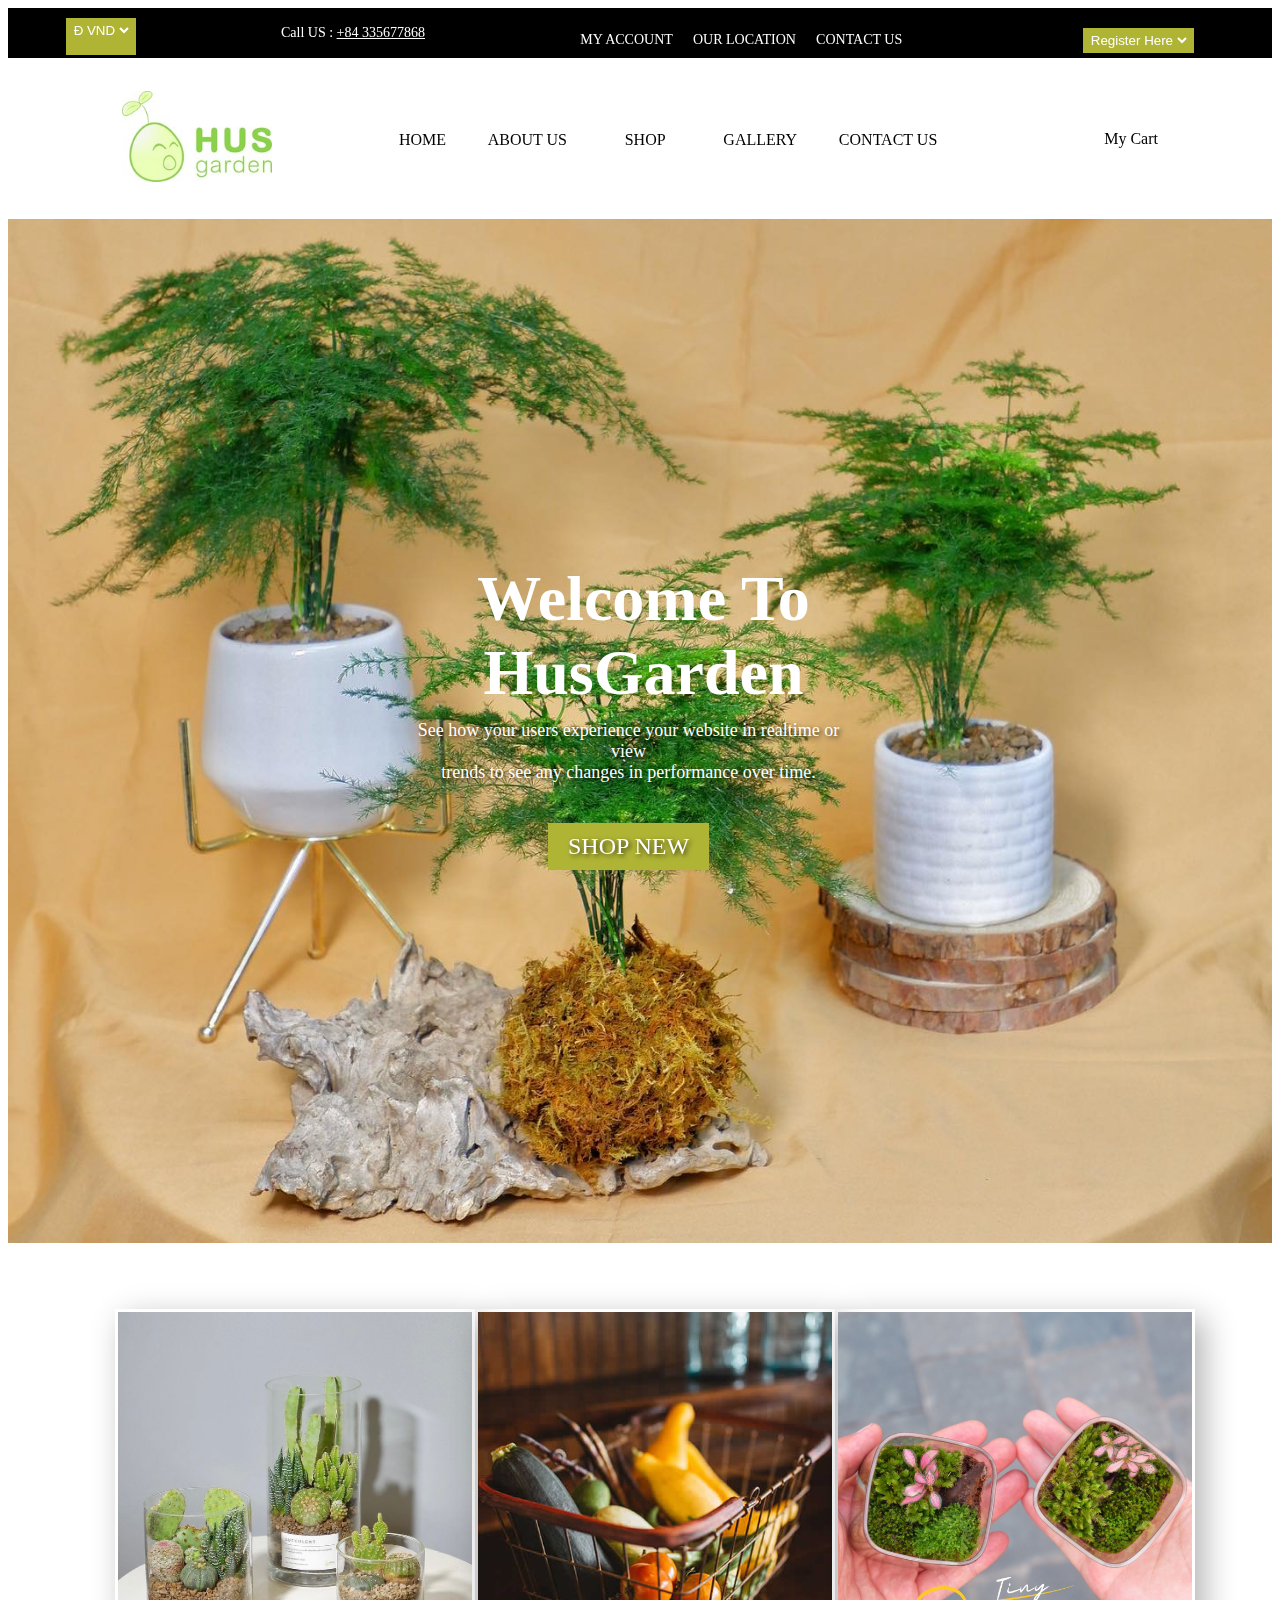
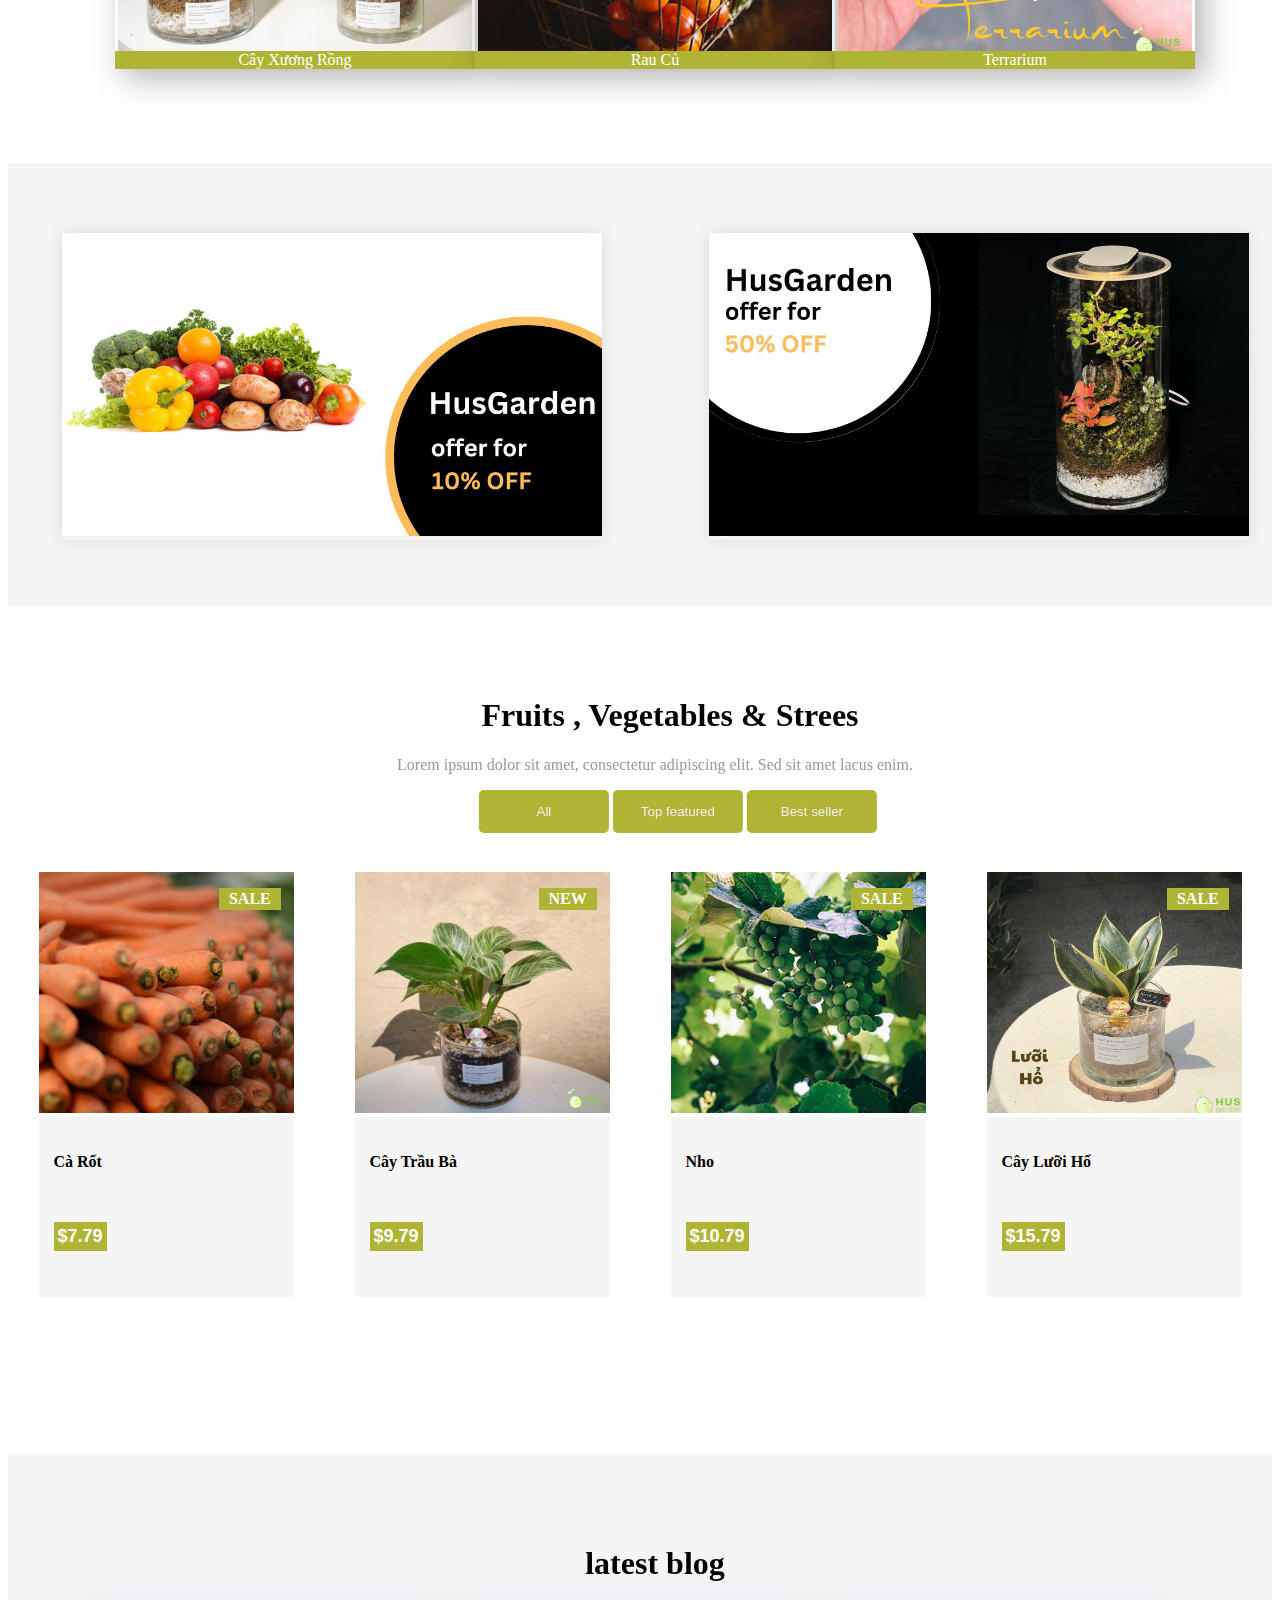
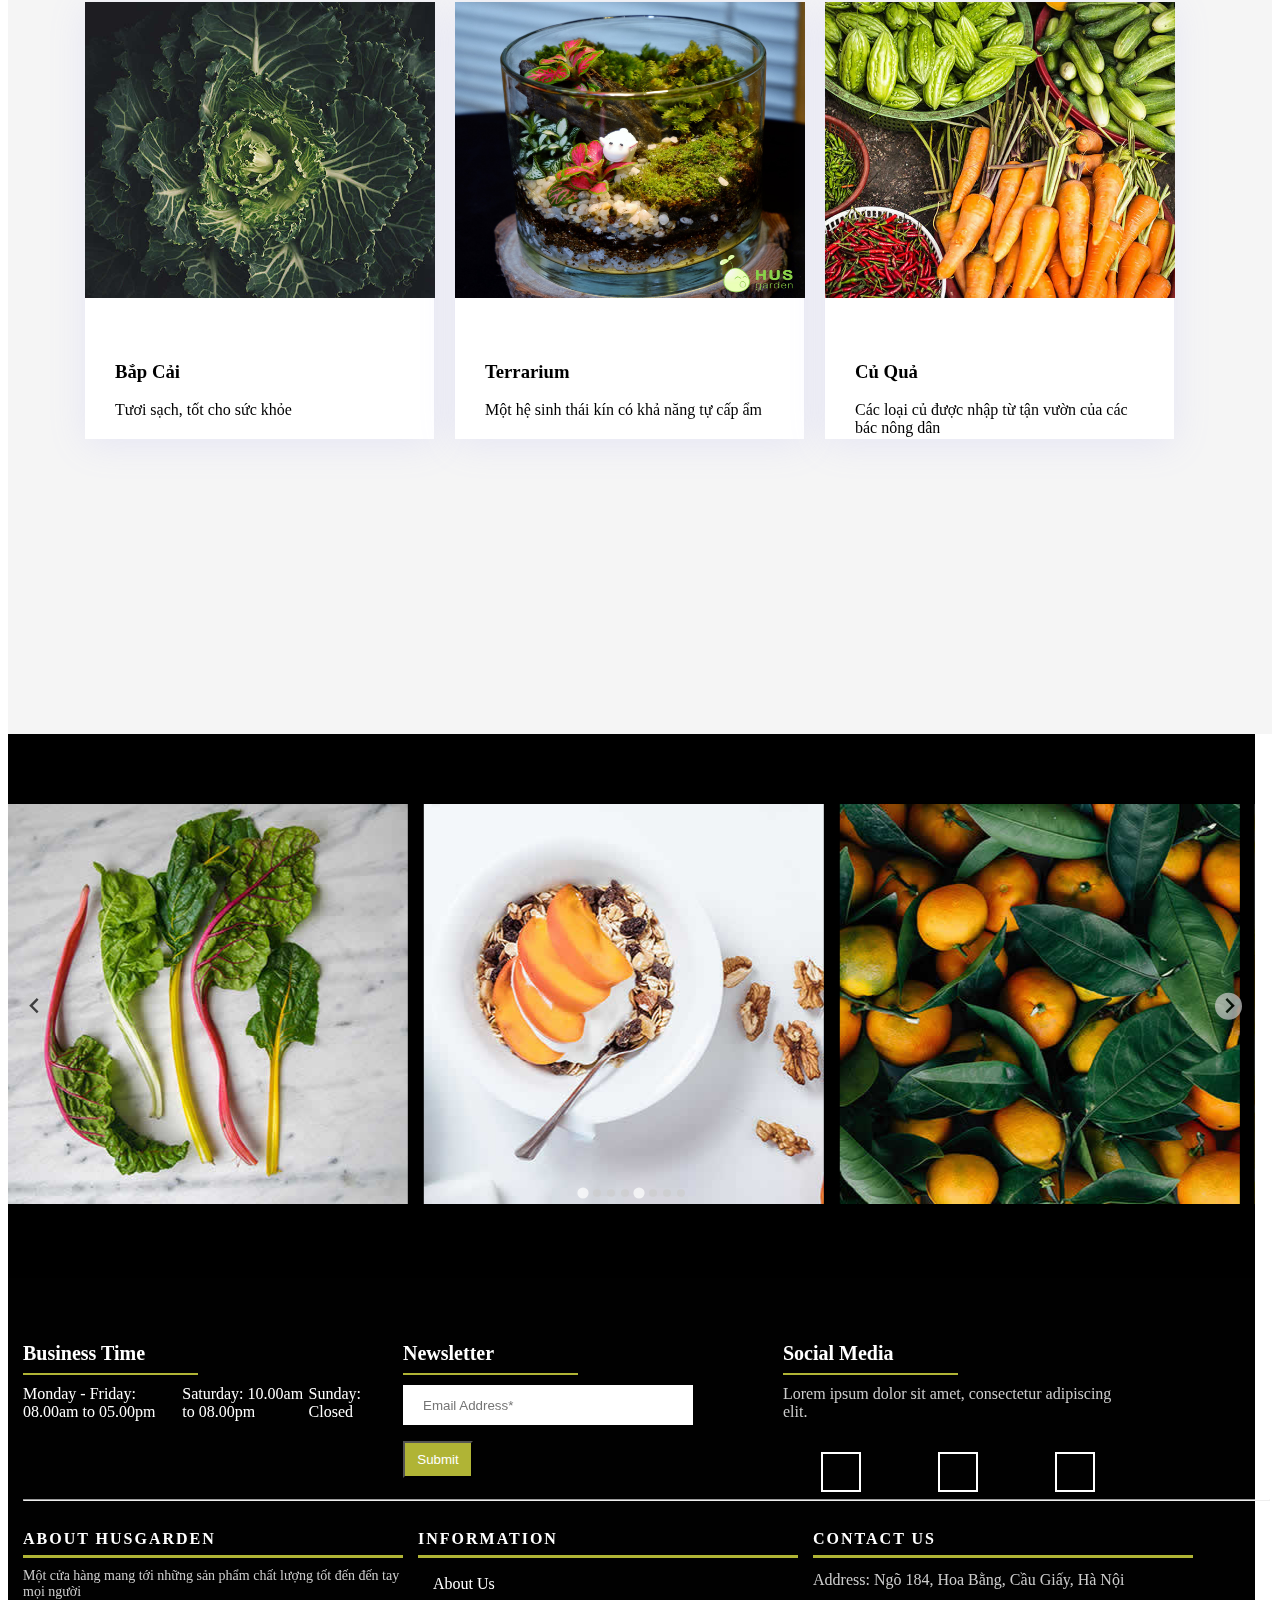
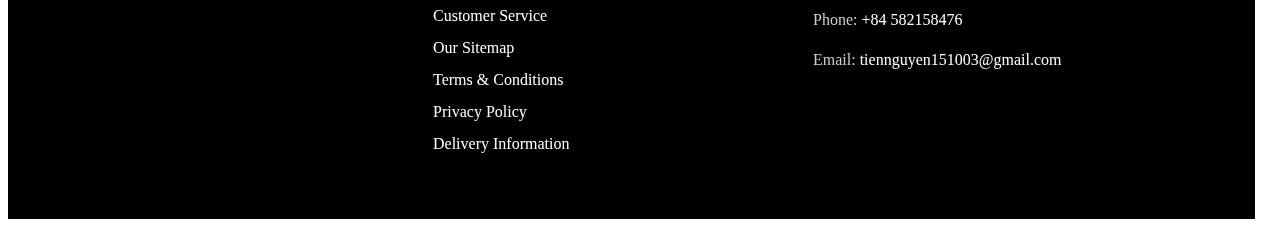
<file: index.html>
<!DOCTYPE html>
<html lang="en">

<head>
    <meta charset="UTF-8">
    <meta name="viewport" content="width=device-width, initial-scale=1.0">

    <link rel="shortcut icon" href="./images/13 - Copy.jpg" type="image/x-icon">
    <link rel="13-icon" href="./images/13.jpg">


    <title>HusGarden</title>
    <link rel="stylesheet" href="./index.css">
    <link href="
    https://cdn.jsdelivr.net/npm/@splidejs/splide@4.1.4/dist/css/splide.min.css
    " rel="stylesheet">

</head>

<body>
    <div class="main-top">
        <div class="container-fluid">
            <div class="row">
                <div class="a1">
                    <div class="custom-select-box">
                        <select id="basic" class="ab" data-placeholder="$ USD">
                            <option>Đ VND</option>
                            <option>$ USD</option>
                            <option>€ EUR</option>
                        </select>
                    </div>
                    <div class="right-phone-box">
                        <p>Call US : <a href="#"> +84 335677868</a></p>
                    </div>
                    <div class="our-link">
                        <ul>
                            <li><a href="#"><i class="fa fa-user s_color"></i> MY ACCOUNT </a></li>
                            <li><a href="#"><i class="fas fa-location-arrow"></i> OUR LOCATION </a></li>
                            <li><a href="#"><i class="fas fa-headset"></i> CONTACT US </a></li>
                        </ul>
                    </div>
                </div>
                <div class="a2">
                    <div class="login-box">
                        <select id="basic" class="ab" data-placeholder="Sign In">
                            <option>Register Here</option>
                            <option>Sign In</option>
                        </select>
                    </div>
                    <div class="text-slid-box">
                        <div id="offer-box" class="carouselTicker">

                        </div>
                    </div>
                </div>
            </div>
        </div>
    </div>









    <!-- Start Main Top -->
    <header class="main-header">
        <!-- Start Navigation -->
        <nav class="bb">
            <div class="container">
                <!-- Start Header Navigation -->
                <div class="navbar-header">
                   
                    <a class="navbar-brand" href="index.html"><img src="images/13.jpg" class="logo" alt=""></a>
                </div>
                <!-- End Header Navigation -->

                <!-- Collect the nav links, forms, and other content for toggling -->
                <div class="b1">
                    <ul class="b12">
                        <li class="nav-item"><a class="nav-link" href="index.html">HOME</a></li>
                        <li class="nav-item active"><a class="nav-link" href="about.html">ABOUT US</a></li>
                        <li class="b13">
                            <a href="#" id="nvt" class="b14" data-toggle="dropdown">SHOP</a>
                            <div class="dropdown-menu" id="b23">
                                <a href="shop.html">Sidebar Shop</a>
                                <a href="shop-detail.html">Shop Detail</a>
                                <a href="cart.html">Cart</a>
                                <a href="checkout.html">Checkout</a>
                                <a href="./myaccount.html">My Account</a>
                                <a href="wishlist.html">Wishlist</a>
                            </div>
                        </li>
                        <li class="nav-item"><a class="nav-link" href="gallery.html">GALLERY</a></li>
                        <li class="nav-item"><a class="nav-link" href="contact-us.html">CONTACT US</a></li>
                    </ul>
                </div>
                <!-- /.navbar-collapse -->

                <!-- Start Atribute Navigation -->
                <div class="attr-nav">
                    <ul>
                    
                        <li class="side-menu"><a href="#">
                                <i class="fa fa-shopping-bag"></i>
                                <p>My Cart</p>

                            </a></li>
                    </ul>
                </div>
                <!-- End Atribute Navigation -->
            </div>

        </nav>
        <!-- End Navigation -->
    </header>
    <!-- End Main Top -->


    <!-- Start Top Search -->
    <!--- <div class="top-search">
    <div class="container">
        <div class="input-group">
            <span class="input-group-addon"><i class="fa fa-search"></i></span>
            <input type="text" class="form-control" placeholder="Search">
            <span class="input-group-addon close-search"><i class="fa fa-times"></i></span>
        </div>
    </div>
 </div>--->
    <!-- End Top Search -->

    <!-- Start Slider -->
    <div id="slides-shop" class="cover-slides">
        <div class="slides-control">
            <ul class="slides-container">
                <li class="text-center">
                    <img src="images/nền.jpg" alt="">
                    <div class="container">
                        <div class="row">
                            <div class="col-md-12">
                                <h1 class="m-b-20"><strong>Welcome To <br> HusGarden</strong></h1>
                                <p class="m-b-40">See how your users experience your website in realtime or view <br>
                                    trends to see any changes in performance over time.</p>
                                <p><a class="btn hvr-hover" href="#">Shop New</a></p>
                            </div>
                        </div>
                    </div>
                </li>
                <li class="text-center">
                    <img src="./images/nền 2.jpg" alt="">
                    <div class="container">
                        <div class="row">
                            <div class="col-md-12">
                                <h1 class="m-b-20"><strong>Welcome To <br> HusGarden</strong></h1>
                                <p class="m-b-40">See how your users experience your website in realtime or view <br>
                                    trends to see any changes in performance over time.</p>
                                <p><a class="btn hvr-hover" href="#">Shop New</a></p>
                            </div>
                        </div>
                    </div>
                </li>
                <li class="text-center">
                    <img src="images/banner-03.jpg" alt="">
                    <div class="container">
                        <div class="row">
                            <div class="col-md-12">
                                <h1 class="m-b-20"><strong>Welcome To <br> HusGarden</strong></h1>
                                <p class="m-b-40">See how your users experience your website in realtime or view <br>
                                    trends to see any changes in performance over time.</p>
                                <p><a class="btn hvr-hover" href="#">Shop New</a></p>
                            </div>
                        </div>
                    </div>
                </li>
            </ul>
        </div>

    </div>
    <!-- End Slider -->

    <!-- Start Categories  -->
    <div class="categories-shop">
        <div class="container1">
            <div class="row1">
                <div class="c1">
                    <div class="shop-cat-box">
                        <img class="img-fluid" src="images/10.jpg" alt="" />
                        <a class="btnhvr-hover" href="#">Cây Xương Rồng</a>
                    </div>
                </div>
                <div class="c1">
                    <div class="shop-cat-box">
                        <img class="img-fluid" src="images/categories_img_02.jpg" alt="" />
                        <a class="btnhvr-hover" href="#">Rau Củ</a>
                    </div>
                </div>
                <div class="c1">
                    <div class="shop-cat-box">
                        <img class="img-fluid" src="images/9.jpg" alt="" />
                        <a class="btnhvr-hover" href="#">Terrarium</a>
                    </div>
                </div>
            </div>
        </div>
    </div>
    <!-- End Categories -->
    <div class="box-add-products">
        <div class="container2">
            <div class="row2">
                <div class="c2">
                    <div class="offer-box-products">
                        <img class="img-fluid" src="images/sale 1.jpg" alt="" />
                    </div>
                </div>
                <div class="c2">
                    <div class="offer-box-products">
                        <img class="img-fluid" src="images/sale 2.jpg" alt="" />
                    </div>
                </div>
            </div>
        </div>
    </div>


    <!-- Start Products  -->
    <div class="products-box">
        <div class="container3">
            <div class="row3">
                <div class="c3">
                    <div class="title-alltext-center">
                        <h1>Fruits , Vegetables & Strees</h1>
                        <p>Lorem ipsum dolor sit amet, consectetur adipiscing elit. Sed sit amet lacus enim.</p>
                    </div>
                </div>
            </div>
            <div class="row4">
                <div class="col-lg-12">
                    <div class="special-menutext-center">
                        <div class="button-groupfilter-button-group">
                            <button class="active" class="m1 btn_filter" id="m2" data-filter="*">All</button>
                            <button data-filter=".top-featured" class="m1" id="m2">Top featured</button>
                            <button data-filter=".best-seller" class="m1s" id="m2">Best seller</button>
                        </div>
                    </div>
                </div>
            </div>
            <div class="rowspecial-list">
                <div class="c5">
                    <div class="products-singlefix">
                        <div class="box-img-hover">
                            <div class="type-lb">
                                <p class="sale">Sale</p>
                            </div>
                            <img src="images/img-pro-01.jpg" class="img-fluid" alt="Image">
                            <div class="mask-icon">

                                <a class="cart" href="#">Add to Cart</a>
                            </div>
                        </div>
                        <div class="why-text">
                            <h4>Cà Rốt</h4>
                            <h5> $7.79</h5>
                        </div>
                    </div>
                </div>

                <div class="c5">
                    <div class="products-singlefix">
                        <div class="box-img-hover">
                            <div class="type-lb">
                                <p class="new">New</p>
                            </div>
                            <img src="images/14.jpg" class="img-fluid" alt="Image">
                            <div class="mask-icon">

                                <a class="cart" href="#">Add to Cart</a>
                            </div>
                        </div>
                        <div class="why-text">
                            <h4>Cây Trầu Bà</h4>
                            <h5> $9.79</h5>
                        </div>
                    </div>
                </div>

                <div class="c5">
                    <div class="products-singlefix">
                        <div class="box-img-hover">
                            <div class="type-lb">
                                <p class="sale">Sale</p>
                            </div>
                            <img src="images/img-pro-03.jpg" class="img-fluid" alt="Image">
                            <div class="mask-icon">

                                <a class="cart" href="#">Add to Cart</a>
                            </div>
                        </div>
                        <div class="why-text">
                            <h4>Nho</h4>
                            <h5> $10.79</h5>
                        </div>
                    </div>
                </div>

                <div class="c5">
                    <div class="products-singlefix">
                        <div class="box-img-hover">
                            <div class="type-lb">
                                <p class="sale">Sale</p>
                            </div>
                            <img src="images/7.jpg" class="img-fluid" alt="Image">
                            <div class="mask-icon">

                                <a class="cart" href="#">Add to Cart</a>
                            </div>
                        </div>
                        <div class="why-text">
                            <h4>Cây Lưỡi Hổ</h4>
                            <h5> $15.79</h5>
                        </div>
                    </div>
                </div>
            </div>
        </div>
    </div>

    <!-- Start Blog  -->
    <div class="latest-blog">
        <div class="container4">
            <div class="row5">
                <div class="c6">
                    <div class="title-alltext-center1">
                        <h1>latest blog</h1>
                        <p></p>
                    </div>
                </div>
            </div>
            <div class="row6">
                <div class="c7">
                    <div class="blog-box">
                        <div class="blog-img">
                            <img class="img-fluid" src="images/blog-img.jpg" alt="" />
                        </div>
                        <div class="blog-content">
                            <div class="title-blog">
                                <h3>Bắp Cải</h3>
                                <p>Tươi sạch, tốt cho sức khỏe</p>
                            </div>

                        </div>
                    </div>
                </div>
                <div class="c7">
                    <div class="blog-box">
                        <div class="blog-img">
                            <img class="img-fluid" src="images/15.jpg" alt="" />
                        </div>
                        <div class="blog-content">
                            <div class="title-blog">
                                <h3>Terrarium</h3>
                                <p>Một hệ sinh thái kín có khả năng tự cấp ẩm</p>
                            </div>

                        </div>
                    </div>
                </div>
                <div class="c7">
                    <div class="blog-box">
                        <div class="blog-img">
                            <img class="img-fluid" src="images/blog-img-02.jpg" alt="" />
                        </div>
                        <div class="blog-content">
                            <div class="title-blog">
                                <h3>Củ Quả</h3>
                                <p>Các loại củ được nhập từ tận vườn của các bác nông dân</p>
                            </div>

                        </div>
                    </div>
                </div>
            </div>
        </div>
    </div>


    <!-- Start Instagram Feed  -->
    <div class="instagram-box">
        <section class="splide" aria-label="Splide Basic HTML Example">
            <div class="splide__track">
                <ul class="splide__list">
                    <li class="splide__slide">
                        <img src="images/instagram-img-01.jpg" alt="" />
                    </li>
                    <li class="splide__slide">
                        <img src="./images/instagram-img-02.jpg" alt="" />
                    </li>
                    <li class="splide__slide">
                        <img src="./images/instagram-img-03.jpg" alt="" />
                    </li>
                    <li class="splide__slide">
                        <img src="images/instagram-img-04.jpg" alt="" />
                    </li>
                    <li class="\">
                        <img src="images/instagram-img-05.jpg" alt="" />
                    </li>
                    <li class="splide__slide">
                        <img src="images/instagram-img-06.jpg" alt="" />
                    </li>
                    <li class="splide__slide">
                        <img src="images/instagram-img-07.jpg" alt="" />
                    </li>
                    <li class="splide__slide">
                        <img src="images/instagram-img-08.jpg" alt="" />
                    </li>
                    <li class="splide__slide">
                        <img src="images/instagram-img-09.jpg" alt="" />
                    </li>
                    <li class="splide__slide">
                        <img src="./images//./gallery-img-08.jpg" alt="" />
                    </li>
                    <li class="splide__slide">
                        <img src="images/./gallery-img-11.jpg" alt="" />
                    </li>
                    <li class="splide__slide">
                        <img src="images/./gallery-img-12.jpg" alt="" />
                    </li>
                </ul>
            </div>
        </section>
        <!-- <div class="main-instagramowl-carouselowl-theme">
            <div class="item">

                <img src="images/instagram-img-01.jpg" alt="" />

            </div>
            <div class="item">

                <img src="images/instagram-img-02.jpg" alt="" />

            </div>
            <div class="item">

                <img src="images/2.jpg" alt="" />

            </div>
            <div class="item">

                <img src="images/instagram-img-03.jpg" alt="" />

            </div>
            <div class="item">

                <img src="images/6.jpg" alt="" />

            </div>
            <div class="item">

                <img src="images/instagram-img-04.jpg" alt="" />

            </div>
            <div class="item">

                <img src="images/12.jpg" alt="" />

            </div>
            <div class="item">

                <img src="images/9.jpg" alt="" />

            </div>
            <div class="item">

                <img src="images/instagram-img-06.jpg" alt="" />


            </div>
            <div class="item">

                <img src="images/7.jpg" alt="" />


            </div>
            <div class="item">

                <img src="images/instagram-img-08.jpg" alt="" />


            </div>
            <div class="item">

                <img src="images/instagram-img-09.jpg" alt="" />


            </div>
            <div class="item">

                <img src="images/instagram-img-05.jpg" alt="" />

            </div>
        </div> -->
    </div>
    <!-- End Instagram Feed  -->





    <!-- Start Footer  -->
    <footer>
        <div class="footer-main">
            <div class="container8">
                <div class="row8">
                    <div class="c8">
                        <div class="footer-top-box">
                            <h3>Business Time</h3>
                            <ul class="list-time">
                                <li>Monday - Friday: 08.00am to 05.00pm</li>
                                <li>Saturday: 10.00am to 08.00pm</li>
                                <li>Sunday: <span>Closed</span></li>
                            </ul>
                        </div>
                    </div>
                    <div class="c8">
                        <div class="footer-top-box">
                            <h3>Newsletter</h3>
                            <form class="newsletter-box">
                                <div class="form-group">
                                    <input class="" type="email" name="Email" placeholder="Email Address*" />
                                    <i class="fa fa-envelope"></i>
                                </div>
                                <button class="btnhvr-hover3" type="submit">Submit</button>
                            </form>
                        </div>
                    </div>
                    <div class="c8">
                        <div class="footer-top-box">
                            <h3>Social Media</h3>
                            <p>Lorem ipsum dolor sit amet, consectetur adipiscing elit.</p>
                            <ul>
                                <li><a href="./images/fb.jpg"><i class="fab fa-facebook" aria-hidden="true"></i></a>
                                </li>
                                <li><a href="./images/twitter.jpg"><i class="fab fa-twitter" aria-hidden="true"></i></a>
                                </li>
                                <li><a href="./images/ins k.jpg"><i class="fa fa-rss" aria-hidden="true"></i></a></li>


                            </ul>
                        </div>
                    </div>
                </div>
                <hr>
                <div class="row9">
                    <div class="c9">
                        <div class="footer-widget">
                            <h4>About HusGarden</h4>
                            <p>Một cửa hàng mang tới những sản phẩm chất lượng tốt đến đến tay mọi người</p>

                        </div>
                    </div>
                    <div class="c9">
                        <div class="footer-link">
                            <h4>Information</h4>
                            <ul>
                                <li><a href="#">About Us</a></li>
                                <li><a href="#">Customer Service</a></li>
                                <li><a href="#">Our Sitemap</a></li>
                                <li><a href="#">Terms &amp; Conditions</a></li>
                                <li><a href="#">Privacy Policy</a></li>
                                <li><a href="#">Delivery Information</a></li>
                            </ul>
                        </div>
                    </div>
                    <div class="c9">
                        <div class="footer-link-contact">
                            <h4>Contact Us</h4>
                            <ul>
                                <li>
                                    <p><i class="fas fa-map-marker-alt"></i>Address: Ngõ 184, Hoa Bằng, Cầu Giấy, Hà Nội
                                    </p>
                                </li>
                                <li>
                                    <p><i class="fas fa-phone-square"></i>Phone: <a href="tel:+84 582158476">+84
                                            582158476</a></p>
                                </li>
                                <li>
                                    <p><i class="fas fa-envelope"></i>Email: <a
                                            href="mailto:tiennguyen151003@gmail.com">tiennguyen151003@gmail.com</a></p>
                                </li>
                            </ul>
                        </div>
                    </div>
                </div>
            </div>
        </div>
    </footer>
    <!-- End Footer  -->

    <!-- Start copyright  -->

    </div>

    <script src="./index.js"></script>
    <script src="
https://cdn.jsdelivr.net/npm/@splidejs/splide@4.1.4/dist/js/splide.min.js
"></script>
    <script>
        document.addEventListener('DOMContentLoaded', function () {
            var splide = new Splide('.splide', {
                type: 'loop',
                perPage: 3,
                autoplay: true,
            });

            splide.mount();
        });
    </script>
</body>




</html>
</file>
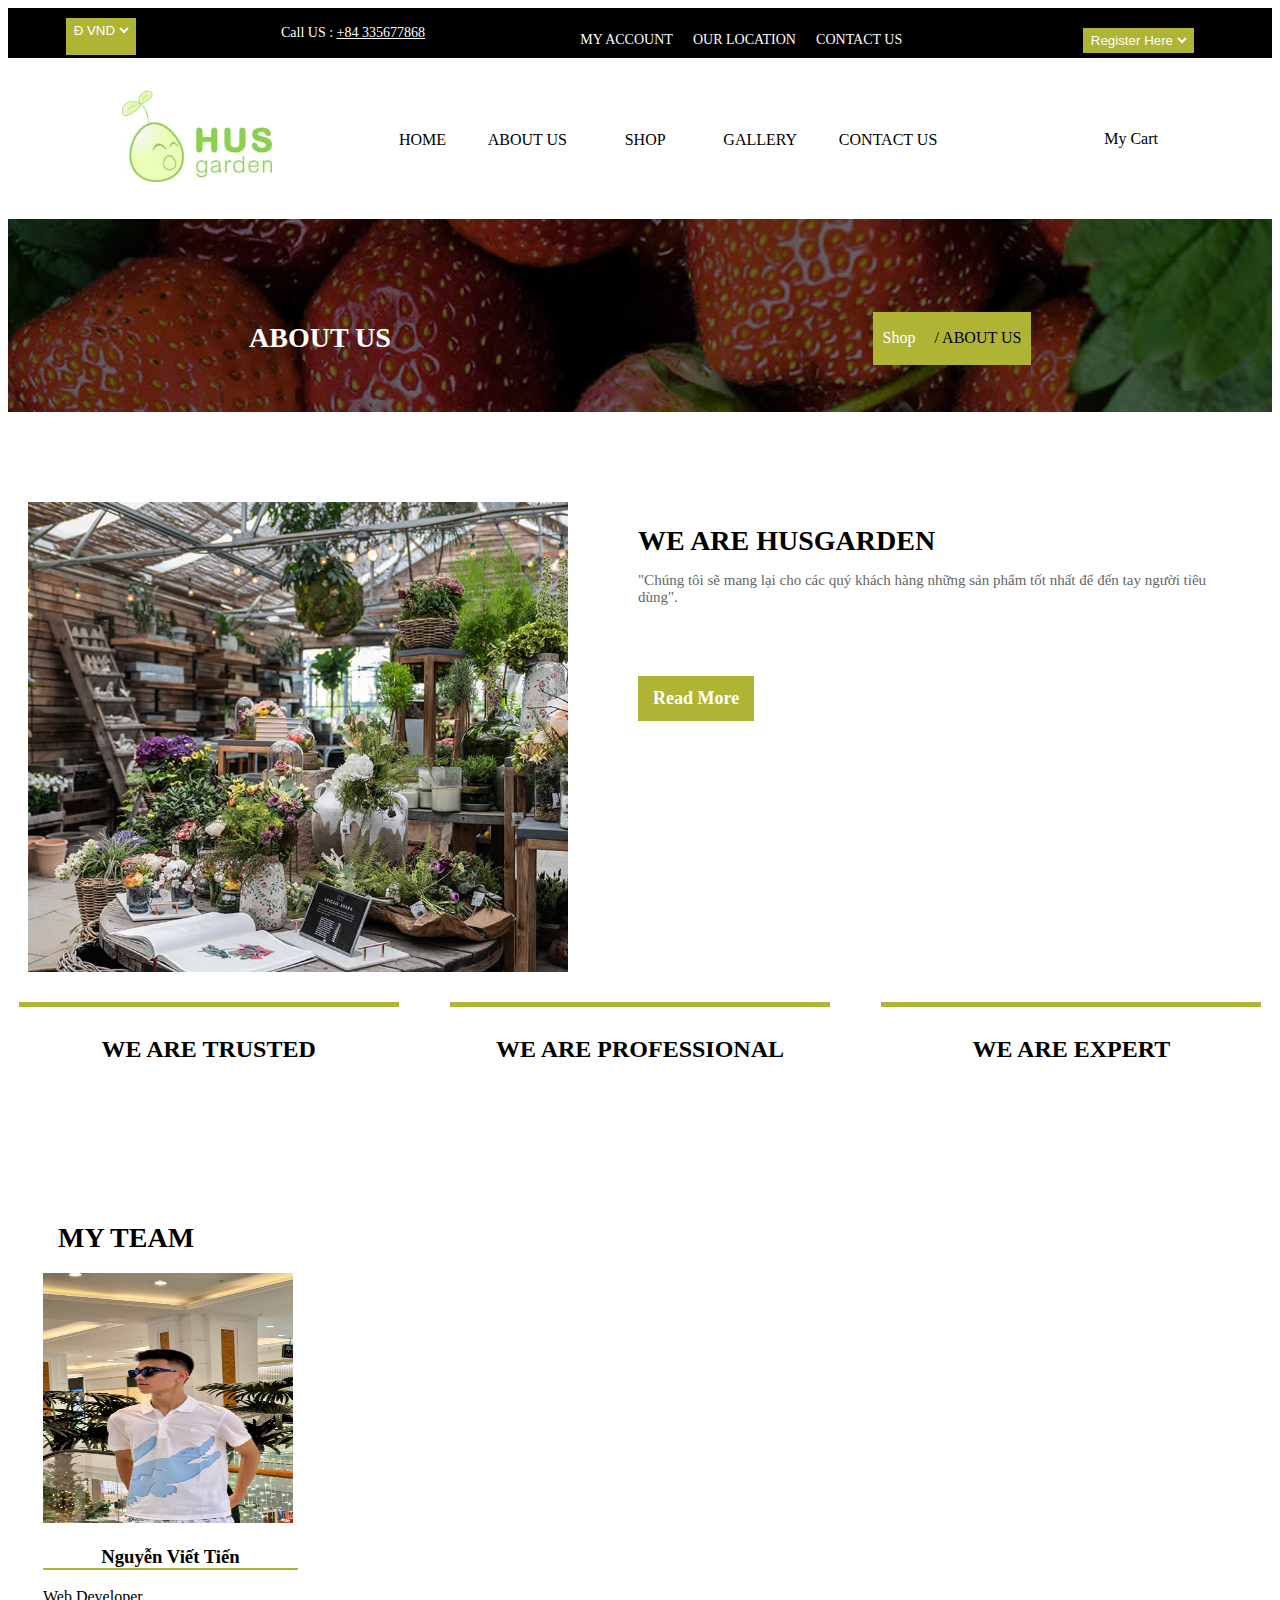
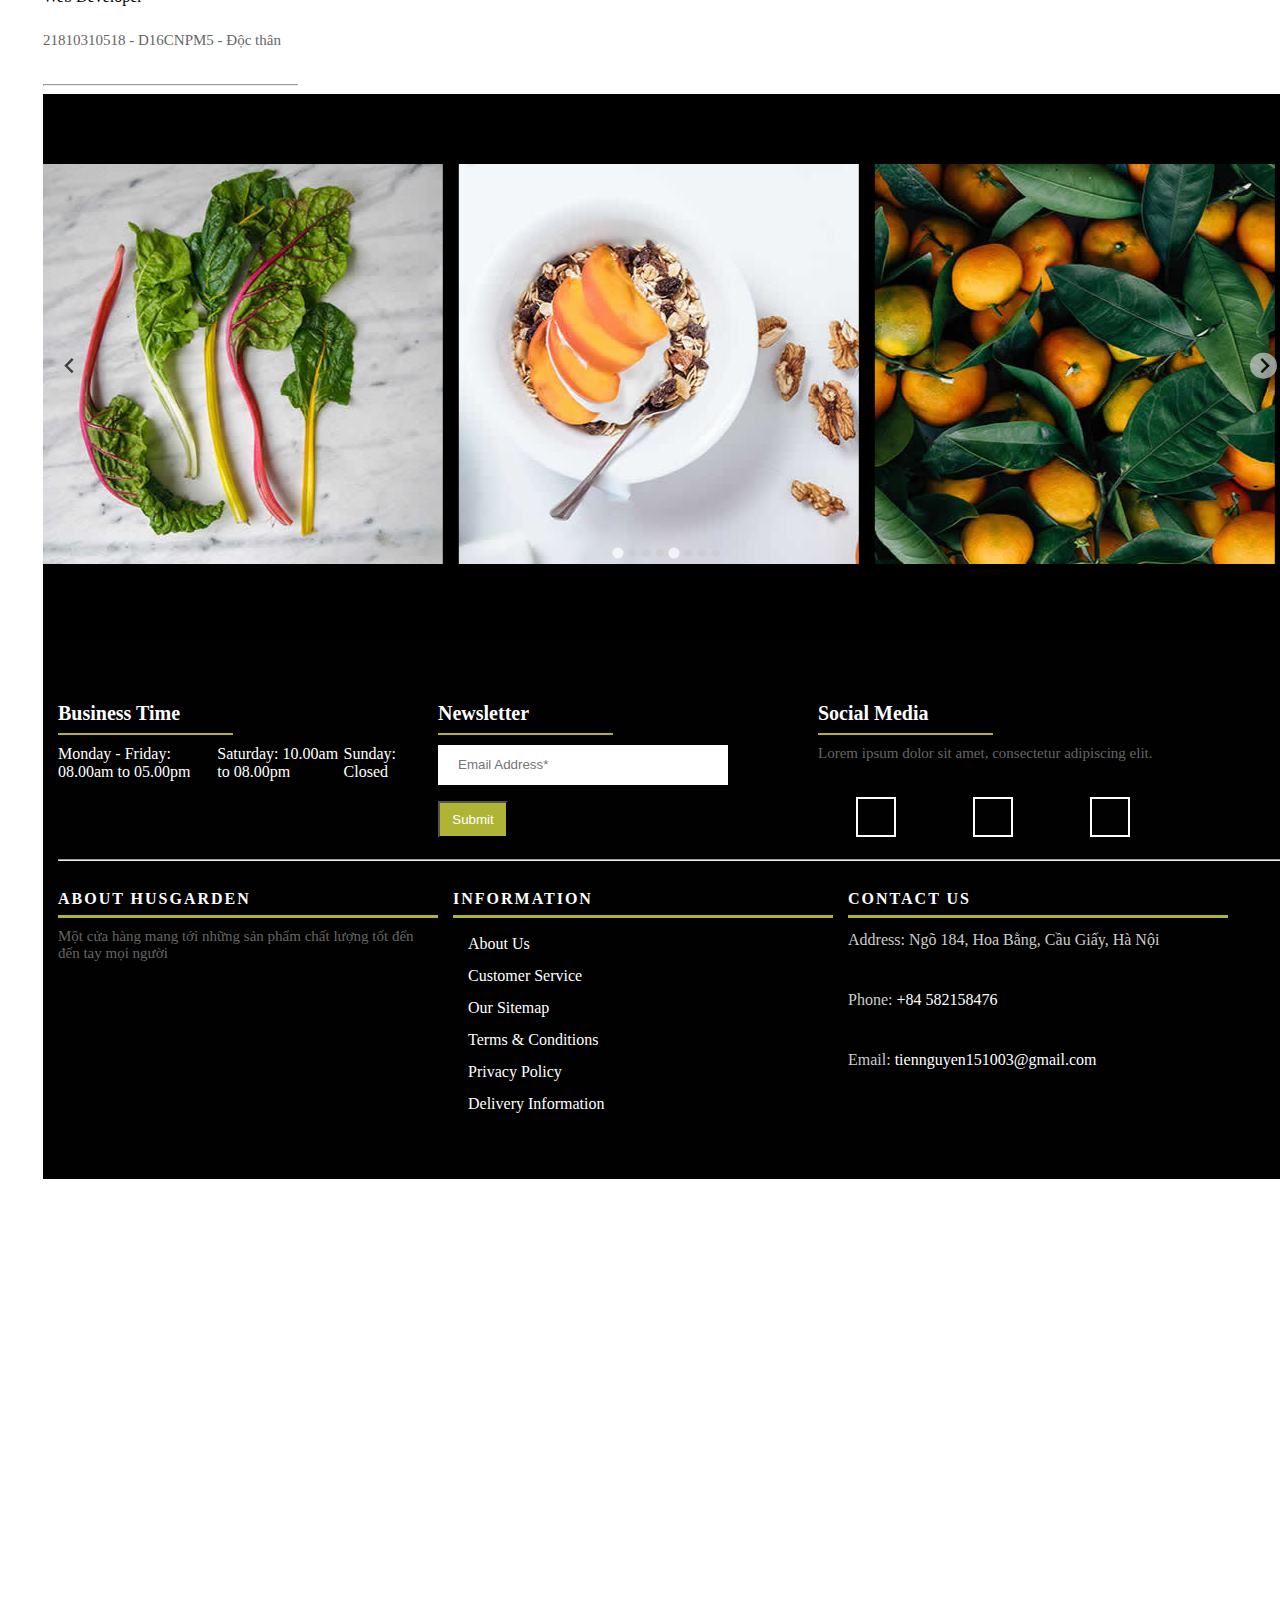
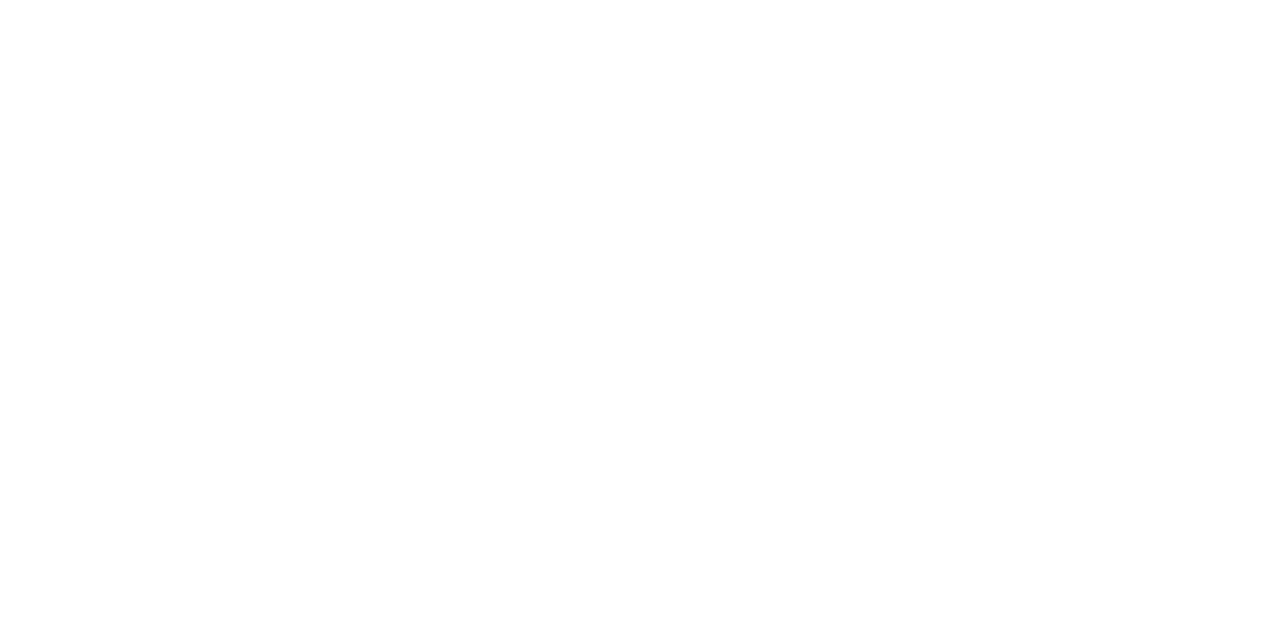
<file: about.html>
<!DOCTYPE html>
<html lang="en">

<head>
    <meta charset="UTF-8">
    <meta name="viewport" content="width=device-width, initial-scale=1.0">

    <link rel="shortcut icon" href="./images/13 - Copy.jpg" type="image/x-icon">
    <link rel="13-icon" href="./images/13.jpg">


    <title>HusGarden</title>
    <link rel="stylesheet" href="./index.css">
    <link rel="stylesheet"  href="about.css">
    <link href="https://cdn.jsdelivr.net/npm/@splidejs/splide@4.1.4/dist/css/splide.min.css " rel="stylesheet">
   

</head>

<body>
    <div class="main-top">
        <div class="container-fluid">
            <div class="row">
                <div class="a1">
                    <div class="custom-select-box">
                        <select id="basic" class="ab" data-placeholder="$ USD">
                            <option>Đ VND</option>
                            <option>$ USD</option>
                            <option>€ EUR</option>
                        </select>
                    </div>
                    <div class="right-phone-box">
                        <p>Call US : <a href="#"> +84 335677868</a></p>
                    </div>
                    <div class="our-link">
                        <ul>
                            <li><a href="#"><i class="fa fa-user s_color"></i> MY ACCOUNT </a></li>
                            <li><a href="#"><i class="fas fa-location-arrow"></i> OUR LOCATION </a></li>
                            <li><a href="#"><i class="fas fa-headset"></i> CONTACT US </a></li>
                        </ul>
                    </div>
                </div>
                <div class="a2">
                    <div class="login-box">
                        <select id="basic" class="ab" data-placeholder="Sign In">
                            <option>Register Here</option>
                            <option>Sign In</option>
                        </select>
                    </div>
                    <div class="text-slid-box">
                        <div id="offer-box" class="carouselTicker">

                        </div>
                    </div>
                </div>
            </div>
        </div>
    </div>









    <!-- Start Main Top -->
    <header class="main-header">
        <!-- Start Navigation -->
        <nav class="bb">
            <div class="container">
                <!-- Start Header Navigation -->
                <div class="navbar-header">
                   
                    <a class="navbar-brand" href="index.html"><img src="images/13.jpg" class="logo" alt=""></a>
                </div>
                <!-- End Header Navigation -->

                <!-- Collect the nav links, forms, and other content for toggling -->
                <div class="b1">
                    <ul class="b12">
                        <li class="nav-item"><a class="nav-link" href="index.html">HOME</a></li>
                        <li class="nav-item active"><a class="nav-link" href="about.html">ABOUT US</a></li>
                        <li class="b13">
                            <a href="#" id="nvt" class="b14" data-toggle="dropdown">SHOP</a>
                            <div class="dropdown-menu" id="b23">
                                <a href="shop.html">Sidebar Shop</a>
                                <a href="shop-detail.html">Shop Detail</a>
                                <a href="cart.html">Cart</a>
                                <a href="checkout.html">Checkout</a>
                                <a href="./myaccount.html">My Account</a>
                                <a href="wishlist.html">Wishlist</a>
                            </div>
                        </li>
                        <li class="nav-item"><a class="nav-link" href="gallery.html">GALLERY</a></li>
                        <li class="nav-item"><a class="nav-link" href="contact-us.html">CONTACT US</a></li>
                    </ul>
                </div>
                <!-- /.navbar-collapse -->

                <!-- Start Atribute Navigation -->
                <div class="attr-nav">
                    <ul>
                    
                        <li class="side-menu"><a href="#">
                                <i class="fa fa-shopping-bag"></i>
                                <p>My Cart</p>

                            </a></li>
                    </ul>
                </div>
                <!-- End Atribute Navigation -->
            </div>

        </nav>
        <!-- End Navigation -->
    </header>
    <!-- End Main Top -->



    <!-- Start All Title Box -->
    <div class="all-title-box">
        <div class="container10">
            <div class="row10">
                <div class="c10">
                    <h2>ABOUT US</h2>
                    <ul class="breadcrumb">
                        <li class="breadcrumb-item"><a href="#">Shop  </a></li>
                        <li class="breadcrumb-itemactive">/  ABOUT US </li>
                    </ul>
                </div>
            </div>
        </div>
    </div>
    <!-- End All Title Box -->



    <!-- Start About Page  -->
    <div class="about-box-main">
        <div class="container20">
            <div class="row20">
				<div class="c20">
                    <div class="banner-frame"> <img class="img-fluid" src="images/about-img.jpg" alt="" />
                    </div>
                </div>
                <div class="c20">
                    <h2 class="noo-sh-title-top">We are <span>HusGarden</span></h2>
                    <p>"Chúng tôi sẽ mang lại cho các quý khách hàng những sản phẩm tốt nhất để đến tay người tiêu dùng".</p>
                    <p></p>
					<a class="btnhvr-hover20" href="#">Read More</a>
                </div>
            </div>
            <div class="rowmy-20">
                <div class="c21">
                    <div class="service-block-inner">
                        <h3>We are Trusted</h3>
                        <div class="bg"></div> 
                    </div>
                </div>
                <div class="c21">
                    <div class="service-block-inner">
                        <h3>We are Professional</h3>
                        <div class="bg"></div> 
                    </div>
                </div>
                <div class="c21">
                    <div class="service-block-inner">
                        <h3>We are Expert</h3>
                        <div class="bg"></div> 
                    </div>
                </div>
            </div>
            <div class="rowmy-21">
                <div class="c22">
                    <h2 class="noo-sh-title">My Team</h2>
                </div>
                <div class="col-sm-6 col-lg-3">
                    <div class="hover-team">
                        <div class="our-team"> <img src="images/tiến.jpg" alt="" />
                            <div class="team-content">
                                <h3 class="title">Nguyễn Viết Tiến</h3> <span class="post">Web Developer</span> </div>
                        </div>
                        <div class="team-description">
                            <p>21810310518 - D16CNPM5 - Độc thân </p>
                        </div>
                        <hr class="my-0"> </div>
                </div>
               
    <!-- End About Page -->



     <!-- Start Instagram Feed  -->
     <div class="instagram-box">
        <section class="splide" aria-label="Splide Basic HTML Example">
            <div class="splide__track">
                <ul class="splide__list">
                    <li class="splide__slide">
                        <img src="images/instagram-img-01.jpg" alt="" />
                    </li>
                    <li class="splide__slide">
                        <img src="./images/instagram-img-02.jpg" alt="" />
                    </li>
                    <li class="splide__slide">
                        <img src="./images/instagram-img-03.jpg" alt="" />
                    </li>
                    <li class="splide__slide">
                        <img src="images/instagram-img-04.jpg" alt="" />
                    </li>
                    <li class="\">
                        <img src="images/instagram-img-05.jpg" alt="" />
                    </li>
                    <li class="splide__slide">
                        <img src="images/instagram-img-06.jpg" alt="" />
                    </li>
                    <li class="splide__slide">
                        <img src="images/instagram-img-07.jpg" alt="" />
                    </li>
                    <li class="splide__slide">
                        <img src="images/instagram-img-08.jpg" alt="" />
                    </li>
                    <li class="splide__slide">
                        <img src="images/instagram-img-09.jpg" alt="" />
                    </li>
                    <li class="splide__slide">
                        <img src="./images//./gallery-img-08.jpg" alt="" />
                    </li>
                    <li class="splide__slide">
                        <img src="images/./gallery-img-11.jpg" alt="" />
                    </li>
                    <li class="splide__slide">
                        <img src="images/./gallery-img-12.jpg" alt="" />
                    </li>
                </ul>
            </div>
        </section>
        <!-- <div class="main-instagramowl-carouselowl-theme">
            <div class="item">

                <img src="images/instagram-img-01.jpg" alt="" />

            </div>
            <div class="item">

                <img src="images/instagram-img-02.jpg" alt="" />

            </div>
            <div class="item">

                <img src="images/2.jpg" alt="" />

            </div>
            <div class="item">

                <img src="images/instagram-img-03.jpg" alt="" />

            </div>
            <div class="item">

                <img src="images/6.jpg" alt="" />

            </div>
            <div class="item">

                <img src="images/instagram-img-04.jpg" alt="" />

            </div>
            <div class="item">

                <img src="images/12.jpg" alt="" />

            </div>
            <div class="item">

                <img src="images/9.jpg" alt="" />

            </div>
            <div class="item">

                <img src="images/instagram-img-06.jpg" alt="" />


            </div>
            <div class="item">

                <img src="images/7.jpg" alt="" />


            </div>
            <div class="item">

                <img src="images/instagram-img-08.jpg" alt="" />


            </div>
            <div class="item">

                <img src="images/instagram-img-09.jpg" alt="" />


            </div>
            <div class="item">

                <img src="images/instagram-img-05.jpg" alt="" />

            </div>
        </div> -->
    </div>
    <!-- End Instagram Feed  -->





    <!-- Start Footer  -->
    <footer>
        <div class="footer-main">
            <div class="container8">
                <div class="row8">
                    <div class="c8">
                        <div class="footer-top-box">
                            <h3>Business Time</h3>
                            <ul class="list-time">
                                <li>Monday - Friday: 08.00am to 05.00pm</li>
                                <li>Saturday: 10.00am to 08.00pm</li>
                                <li>Sunday: <span>Closed</span></li>
                            </ul>
                        </div>
                    </div>
                    <div class="c8">
                        <div class="footer-top-box">
                            <h3>Newsletter</h3>
                            <form class="newsletter-box">
                                <div class="form-group">
                                    <input class="" type="email" name="Email" placeholder="Email Address*" />
                                    <i class="fa fa-envelope"></i>
                                </div>
                                <button class="btnhvr-hover3" type="submit">Submit</button>
                            </form>
                        </div>
                    </div>
                    <div class="c8">
                        <div class="footer-top-box">
                            <h3>Social Media</h3>
                            <p>Lorem ipsum dolor sit amet, consectetur adipiscing elit.</p>
                            <ul>
                                <li><a href="./images/fb.jpg"><i class="fab fa-facebook" aria-hidden="true"></i></a>
                                </li>
                                <li><a href="./images/twitter.jpg"><i class="fab fa-twitter" aria-hidden="true"></i></a>
                                </li>
                                <li><a href="./images/ins k.jpg"><i class="fa fa-rss" aria-hidden="true"></i></a></li>


                            </ul>
                        </div>
                    </div>
                </div>
                <hr>
                <div class="row9">
                    <div class="c9">
                        <div class="footer-widget">
                            <h4>About HusGarden</h4>
                            <p>Một cửa hàng mang tới những sản phẩm chất lượng tốt đến đến tay mọi người</p>

                        </div>
                    </div>
                    <div class="c9">
                        <div class="footer-link">
                            <h4>Information</h4>
                            <ul>
                                <li><a href="#">About Us</a></li>
                                <li><a href="#">Customer Service</a></li>
                                <li><a href="#">Our Sitemap</a></li>
                                <li><a href="#">Terms &amp; Conditions</a></li>
                                <li><a href="#">Privacy Policy</a></li>
                                <li><a href="#">Delivery Information</a></li>
                            </ul>
                        </div>
                    </div>
                    <div class="c9">
                        <div class="footer-link-contact">
                            <h4>Contact Us</h4>
                            <ul>
                                <li>
                                    <p><i class="fas fa-map-marker-alt"></i>Address: Ngõ 184, Hoa Bằng, Cầu Giấy, Hà Nội
                                    </p>
                                </li>
                                <li>
                                    <p><i class="fas fa-phone-square"></i>Phone: <a href="tel:+84 582158476">+84
                                            582158476</a></p>
                                </li>
                                <li>
                                    <p><i class="fas fa-envelope"></i>Email: <a
                                            href="mailto:tiennguyen151003@gmail.com">tiennguyen151003@gmail.com</a></p>
                                </li>
                            </ul>
                        </div>
                    </div>
                </div>
            </div>
        </div>
    </footer>
    <!-- End Footer  -->

    <!-- Start copyright  -->
   </div>

     <script src="./index.js"></script>
     <script src="
     https://cdn.jsdelivr.net/npm/@splidejs/splide@4.1.4/dist/js/splide.min.js
     "></script>
     <script>
        document.addEventListener('DOMContentLoaded', function () {
            var splide = new Splide('.splide', {
                type: 'loop',
                perPage: 3,
                autoplay: true,
            });

            splide.mount();
        });
    </script>
</body>
</html>
</file>
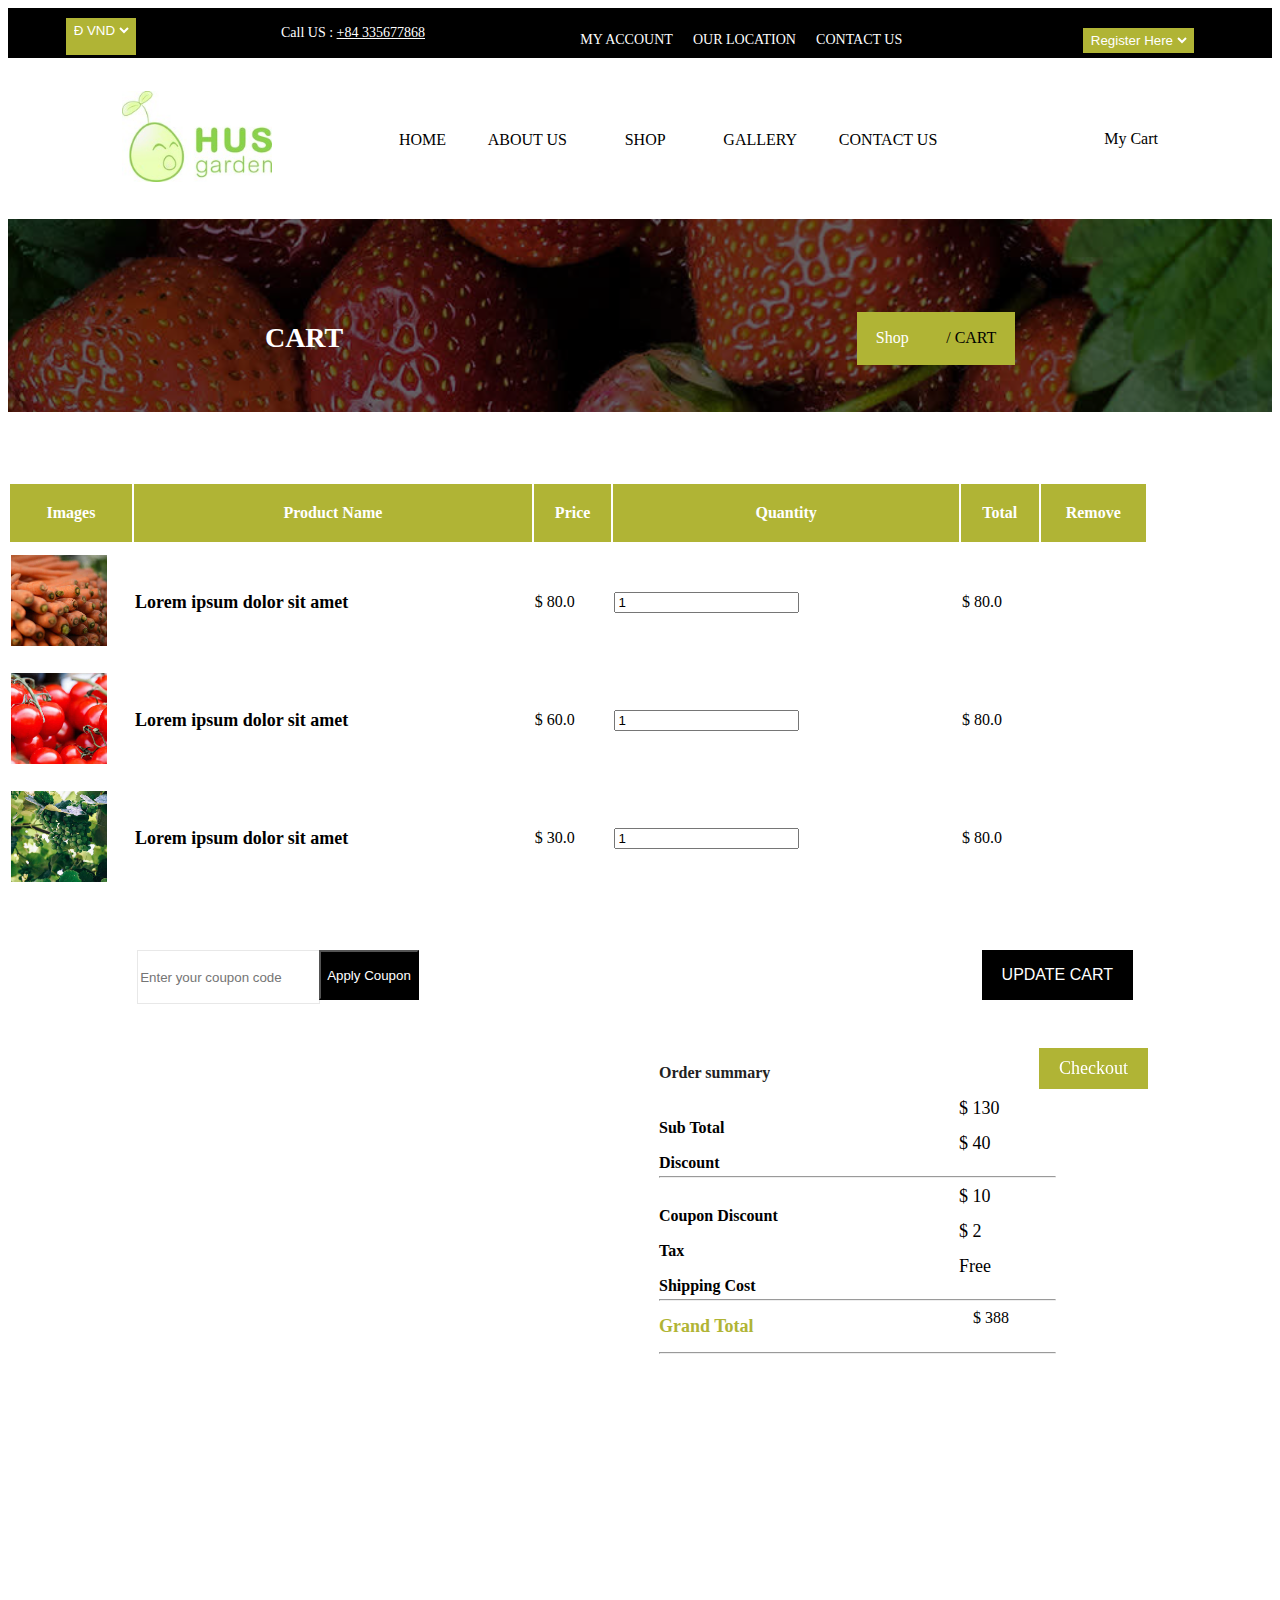
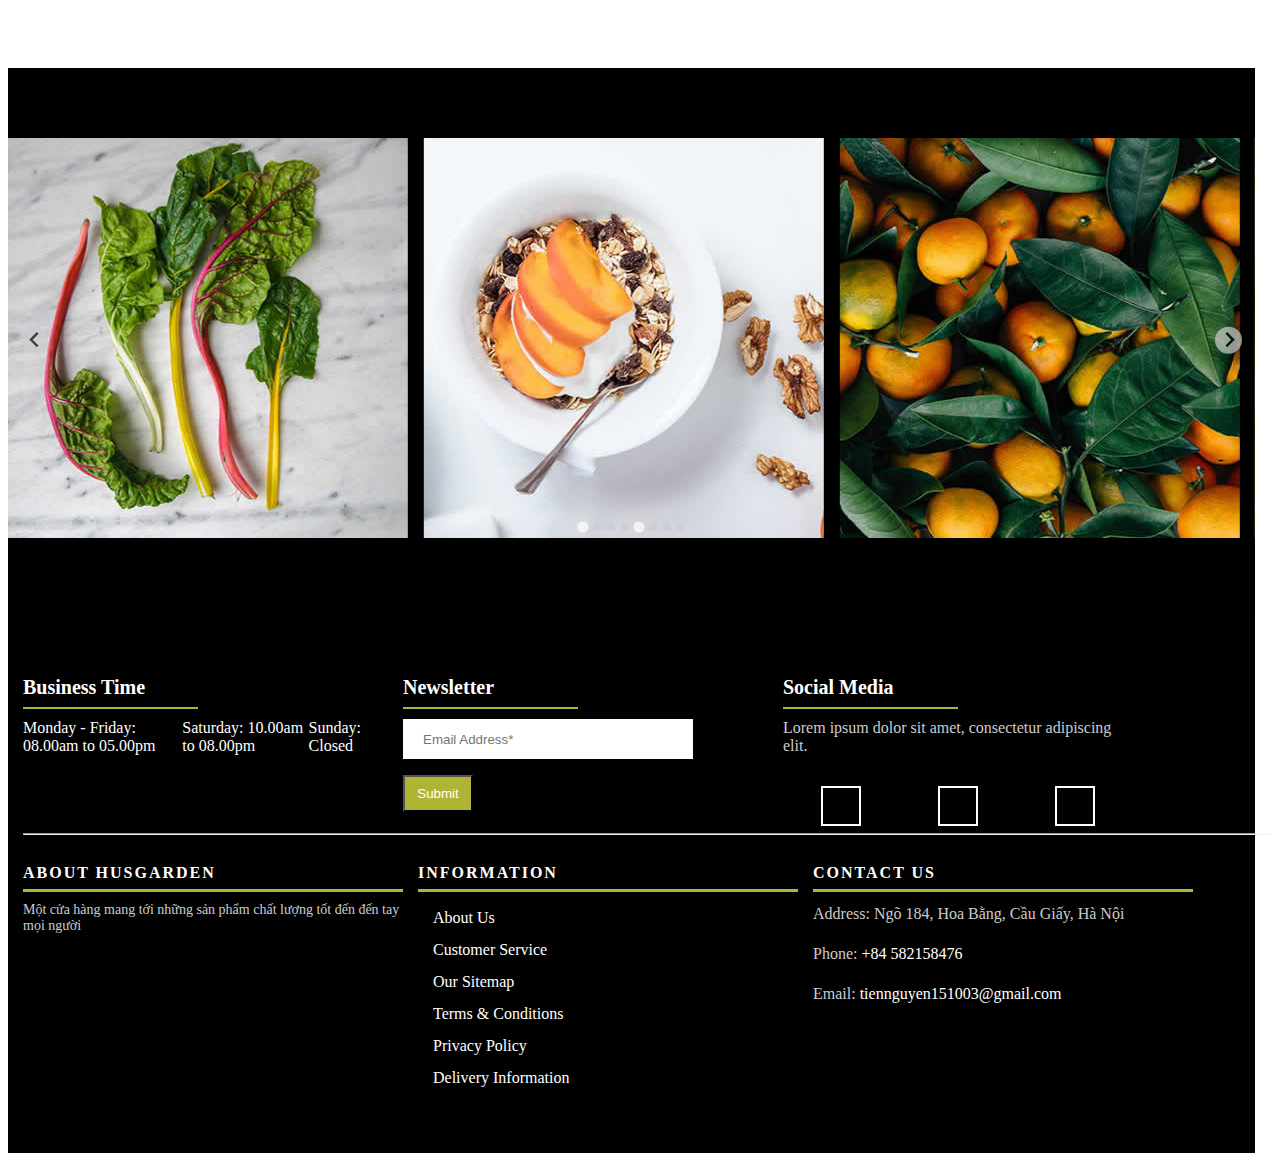
<file: cart.html>
<!DOCTYPE html>
<html lang="en">

<head>
    <meta charset="UTF-8">
    <meta name="viewport" content="width=device-width, initial-scale=1.0">

    <link rel="shortcut icon" href="./images/13 - Copy.jpg" type="image/x-icon">
    <link rel="13-icon" href="./images/13.jpg">


    <title>HusGarden</title>
    <link rel="stylesheet" href="./index.css">
    <link rel="stylesheet" href="./cart.css">
    <link href="
    https://cdn.jsdelivr.net/npm/@splidejs/splide@4.1.4/dist/css/splide.min.css
    " rel="stylesheet">
    <link href="
 https://cdn.jsdelivr.net/npm/@splidejs/splide@4.1.4/dist/css/splide.min.css
 " rel="stylesheet">

</head>

<body>
    <div class="main-top">
        <div class="container-fluid">
            <div class="row">
                <div class="a1">
                    <div class="custom-select-box">
                        <select id="basic" class="ab" data-placeholder="$ USD">
                            <option>Đ VND</option>
                            <option>$ USD</option>
                            <option>€ EUR</option>
                        </select>
                    </div>
                    <div class="right-phone-box">
                        <p>Call US : <a href="#"> +84 335677868</a></p>
                    </div>
                    <div class="our-link">
                        <ul>
                            <li><a href="#"><i class="fa fa-user s_color"></i> MY ACCOUNT </a></li>
                            <li><a href="#"><i class="fas fa-location-arrow"></i> OUR LOCATION </a></li>
                            <li><a href="#"><i class="fas fa-headset"></i> CONTACT US </a></li>
                        </ul>
                    </div>
                </div>
                <div class="a2">
                    <div class="login-box">
                        <select id="basic" class="ab" data-placeholder="Sign In">
                            <option>Register Here</option>
                            <option>Sign In</option>
                        </select>
                    </div>
                    <div class="text-slid-box">
                        <div id="offer-box" class="carouselTicker">

                        </div>
                    </div>
                </div>
            </div>
        </div>
    </div>









    <!-- Start Main Top -->
    <header class="main-header">
        <!-- Start Navigation -->
        <nav class="bb">
            <div class="container">
                <!-- Start Header Navigation -->
                <div class="navbar-header">
                   
                    <a class="navbar-brand" href="index.html"><img src="images/13.jpg" class="logo" alt=""></a>
                </div>
                <!-- End Header Navigation -->

                <!-- Collect the nav links, forms, and other content for toggling -->
                <div class="b1">
                    <ul class="b12">
                        <li class="nav-item"><a class="nav-link" href="index.html">HOME</a></li>
                        <li class="nav-item active"><a class="nav-link" href="about.html">ABOUT US</a></li>
                        <li class="b13">
                            <a href="#" id="nvt" class="b14" data-toggle="dropdown">SHOP</a>
                            <div class="dropdown-menu" id="b23">
                                <a href="shop.html">Sidebar Shop</a>
                                <a href="shop-detail.html">Shop Detail</a>
                                <a href="cart.html">Cart</a>
                                <a href="checkout.html">Checkout</a>
                                <a href="./myaccount.html">My Account</a>
                                <a href="wishlist.html">Wishlist</a>
                            </div>
                        </li>
                        <li class="nav-item"><a class="nav-link" href="gallery.html">GALLERY</a></li>
                        <li class="nav-item"><a class="nav-link" href="contact-us.html">CONTACT US</a></li>
                    </ul>
                </div>
                <!-- /.navbar-collapse -->

                <!-- Start Atribute Navigation -->
                <div class="attr-nav">
                    <ul>
                    
                        <li class="side-menu"><a href="#">
                                <i class="fa fa-shopping-bag"></i>
                                <p>My Cart</p>

                            </a></li>
                    </ul>
                </div>
                <!-- End Atribute Navigation -->
            </div>

        </nav>
        <!-- End Navigation -->
    </header>
    <!-- End Main Top -->



    <!-- Start All Title Box -->
    <div class="all-title-box">
        <div class="container10">
            <div class="row10">
                <div class="c10">
                    <h2>CART</h2>
                    <ul class="breadcrumb">
                        <li class="breadcrumb-item"><a href="#">Shop  </a></li>
                        <li class="breadcrumb-itemactive">/   CART </li>
                    </ul>
                </div>
            </div>
        </div>
    </div>
    <!-- End All Title Box -->



   
    <!-- Start Cart  -->
    <div class="cart-box-main">
        <div class="container15">
            <div class="row15">
                <div class="c15">
                    <div class="table-maintable-responsive">
                        <table class="table15">
                            <thead>
                                <tr>
                                    <th>Images</th>
                                    <th>Product Name</th>
                                    <th>Price</th>
                                    <th>Quantity</th>
                                    <th>Total</th>
                                    <th>Remove</th>
                                </tr>
                            </thead>
                            <tbody>
                                <tr>
                                    <td class="thumbnail-img">
                                        <a href="#">
									<img class="img-fluid" src="images/img-pro-01.jpg" alt="" />
								</a>
                                    </td>
                                    <td class="name-pr">
                                        <a href="#">
									Lorem ipsum dolor sit amet
								</a>
                                    </td>
                                    <td class="price-pr">
                                        <p>$ 80.0</p>
                                    </td>
                                    <td class="quantity-box"><input type="number" size="4" value="1" min="0" step="1" class="c-input-text qty text"></td>
                                    <td class="total-pr">
                                        <p>$ 80.0</p>
                                    </td>
                                    <td class="remove-pr">
                                        <a href="#">
									<i class="fas fa-times"></i>
								</a>
                                    </td>
                                </tr>
                                <tr>
                                    <td class="thumbnail-img">
                                        <a href="#">
									<img class="img-fluid" src="images/img-pro-02.jpg" alt="" />
								</a>
                                    </td>
                                    <td class="name-pr">
                                        <a href="#">
									Lorem ipsum dolor sit amet
								</a>
                                    </td>
                                    <td class="price-pr">
                                        <p>$ 60.0</p>
                                    </td>
                                    <td class="quantity-box"><input type="number" size="4" value="1" min="0" step="1" class="c-input-text qty text"></td>
                                    <td class="total-pr">
                                        <p>$ 80.0</p>
                                    </td>
                                    <td class="remove-pr">
                                        <a href="#">
									<i class="fas fa-times"></i>
								</a>
                                    </td>
                                </tr>
                                <tr>
                                    <td class="thumbnail-img">
                                        <a href="#">
									<img class="img-fluid" src="images/img-pro-03.jpg" alt="" />
								</a>
                                    </td>
                                    <td class="name-pr">
                                        <a href="#">
									Lorem ipsum dolor sit amet
								</a>
                                    </td>
                                    <td class="price-pr">
                                        <p>$ 30.0</p>
                                    </td>
                                    <td class="quantity-box"><input type="number" size="4" value="1" min="0" step="1" class="c-input-text qty text"></td>
                                    <td class="total-pr">
                                        <p>$ 80.0</p>
                                    </td>
                                    <td class="remove-pr">
                                        <a href="#">
									<i class="fas fa-times"></i>
								</a>
                                    </td>
                                </tr>
                            </tbody>
                        </table>
                    </div>
                </div>
            </div>

            <div class="rowmy-15">
                <div class="c16">
                    <div class="coupon-box">
                        <div class="input-groupinput-group-sm15">
                            <input class="form-control" placeholder="Enter your coupon code" aria-label="Coupon code" type="text">
                            <div class="input-group-append">
                                <button class="btn btn-theme" type="button">Apply Coupon</button>
                            </div>
                        </div>
                    </div>
                </div>
                <div class="c16">
                    <div class="update-box">
                        <input value="Update Cart" type="submit">
                    </div>
                </div>
            </div>

            <div class="rowmy-16">
                <div class="c17"></div>
                <div class="c18">
                    <div class="order-box">
                        <h3>Order summary</h3>
                        <div class="d-flex">
                            <h4>Sub Total</h4>
                            <div class="ml-autofont-weight-bold"> $ 130 </div>
                        </div>
                        <div class="d-flex">
                            <h4>Discount</h4>
                            <div class="ml-autofont-weight-bold"> $ 40 </div>
                        </div>
                        <hr class="my-1">
                        <div class="d-flex">
                            <h4>Coupon Discount</h4>
                            <div class="ml-autofont-weight-bold"> $ 10 </div>
                        </div>
                        <div class="d-flex">
                            <h4>Tax</h4>
                            <div class="ml-autofont-weight-bold"> $ 2 </div>
                        </div>
                        <div class="d-flex">
                            <h4>Shipping Cost</h4>
                            <div class="ml-autofont-weight-bold"> Free </div>
                        </div>
                        <hr>
                        <div class="d-flex gr-total">
                            <h5>Grand Total</h5>
                            <div class="ml-auto h5"> $ 388 </div>
                        </div>
                        <hr> </div>
                </div>
                <div class="col-12d-flexshopping-box"><a href="checkout.html" class="ml-autobtnhvr-hover">Checkout</a> </div>
            </div>

        </div>
    </div>
    <div class="instagram-box">
        <section class="splide" aria-label="Splide Basic HTML Example">
            <div class="splide__track">
                <ul class="splide__list">
                    <li class="splide__slide">
                        <img src="images/instagram-img-01.jpg" alt="" />
                    </li>
                    <li class="splide__slide">
                        <img src="./images/instagram-img-02.jpg" alt="" />
                    </li>
                    <li class="splide__slide">
                        <img src="./images/instagram-img-03.jpg" alt="" />
                    </li>
                    <li class="splide__slide">
                        <img src="images/instagram-img-04.jpg" alt="" />
                    </li>
                    <li class="\">
                        <img src="images/instagram-img-05.jpg" alt="" />
                    </li>
                    <li class="splide__slide">
                        <img src="images/instagram-img-06.jpg" alt="" />
                    </li>
                    <li class="splide__slide">
                        <img src="images/instagram-img-07.jpg" alt="" />
                    </li>
                    <li class="splide__slide">
                        <img src="images/instagram-img-08.jpg" alt="" />
                    </li>
                    <li class="splide__slide">
                        <img src="images/instagram-img-09.jpg" alt="" />
                    </li>
                    <li class="splide__slide">
                        <img src="./images//./gallery-img-08.jpg" alt="" />
                    </li>
                    <li class="splide__slide">
                        <img src="images/./gallery-img-11.jpg" alt="" />
                    </li>
                    <li class="splide__slide">
                        <img src="images/./gallery-img-12.jpg" alt="" />
                    </li>
                </ul>
            </div>
        </section>
        <!-- <div class="main-instagramowl-carouselowl-theme">
            <div class="item">

                <img src="images/instagram-img-01.jpg" alt="" />

            </div>
            <div class="item">

                <img src="images/instagram-img-02.jpg" alt="" />

            </div>
            <div class="item">

                <img src="images/2.jpg" alt="" />

            </div>
            <div class="item">

                <img src="images/instagram-img-03.jpg" alt="" />

            </div>
            <div class="item">

                <img src="images/6.jpg" alt="" />

            </div>
            <div class="item">

                <img src="images/instagram-img-04.jpg" alt="" />

            </div>
            <div class="item">

                <img src="images/12.jpg" alt="" />

            </div>
            <div class="item">

                <img src="images/9.jpg" alt="" />

            </div>
            <div class="item">

                <img src="images/instagram-img-06.jpg" alt="" />


            </div>
            <div class="item">

                <img src="images/7.jpg" alt="" />


            </div>
            <div class="item">

                <img src="images/instagram-img-08.jpg" alt="" />


            </div>
            <div class="item">

                <img src="images/instagram-img-09.jpg" alt="" />


            </div>
            <div class="item">

                <img src="images/instagram-img-05.jpg" alt="" />

            </div>
        </div> -->
    </div>
    <!-- End Instagram Feed  -->





    <!-- Start Footer  -->
    <footer>
        <div class="footer-main">
            <div class="container8">
                <div class="row8">
                    <div class="c8">
                        <div class="footer-top-box">
                            <h3>Business Time</h3>
                            <ul class="list-time">
                                <li>Monday - Friday: 08.00am to 05.00pm</li>
                                <li>Saturday: 10.00am to 08.00pm</li>
                                <li>Sunday: <span>Closed</span></li>
                            </ul>
                        </div>
                    </div>
                    <div class="c8">
                        <div class="footer-top-box">
                            <h3>Newsletter</h3>
                            <form class="newsletter-box">
                                <div class="form-group">
                                    <input class="" type="email" name="Email" placeholder="Email Address*" />
                                    <i class="fa fa-envelope"></i>
                                </div>
                                <button class="btnhvr-hover3" type="submit">Submit</button>
                            </form>
                        </div>
                    </div>
                    <div class="c8">
                        <div class="footer-top-box">
                            <h3>Social Media</h3>
                            <p>Lorem ipsum dolor sit amet, consectetur adipiscing elit.</p>
                            <ul>
                                <li><a href="./images/fb.jpg"><i class="fab fa-facebook" aria-hidden="true"></i></a>
                                </li>
                                <li><a href="./images/twitter.jpg"><i class="fab fa-twitter" aria-hidden="true"></i></a>
                                </li>
                                <li><a href="./images/ins k.jpg"><i class="fa fa-rss" aria-hidden="true"></i></a></li>


                            </ul>
                        </div>
                    </div>
                </div>
                <hr>
                <div class="row9">
                    <div class="c9">
                        <div class="footer-widget">
                            <h4>About HusGarden</h4>
                            <p>Một cửa hàng mang tới những sản phẩm chất lượng tốt đến đến tay mọi người</p>

                        </div>
                    </div>
                    <div class="c9">
                        <div class="footer-link">
                            <h4>Information</h4>
                            <ul>
                                <li><a href="#">About Us</a></li>
                                <li><a href="#">Customer Service</a></li>
                                <li><a href="#">Our Sitemap</a></li>
                                <li><a href="#">Terms &amp; Conditions</a></li>
                                <li><a href="#">Privacy Policy</a></li>
                                <li><a href="#">Delivery Information</a></li>
                            </ul>
                        </div>
                    </div>
                    <div class="c9">
                        <div class="footer-link-contact">
                            <h4>Contact Us</h4>
                            <ul>
                                <li>
                                    <p><i class="fas fa-map-marker-alt"></i>Address: Ngõ 184, Hoa Bằng, Cầu Giấy, Hà Nội
                                    </p>
                                </li>
                                <li>
                                    <p><i class="fas fa-phone-square"></i>Phone: <a href="tel:+84 582158476">+84
                                            582158476</a></p>
                                </li>
                                <li>
                                    <p><i class="fas fa-envelope"></i>Email: <a
                                            href="mailto:tiennguyen151003@gmail.com">tiennguyen151003@gmail.com</a></p>
                                </li>
                            </ul>
                        </div>
                    </div>
                </div>
            </div>
        </div>
    </footer>
    <!-- End Footer  -->

    <!-- Start copyright  -->

    </div>

    <script src="./index.js"></script>
    <script src="
https://cdn.jsdelivr.net/npm/@splidejs/splide@4.1.4/dist/js/splide.min.js
"></script>
    <script>
        document.addEventListener('DOMContentLoaded', function () {
            var splide = new Splide('.splide', {
                type: 'loop',
                perPage: 3,
                autoplay: true,
            });

            splide.mount();
        });
    </script>
    <!-- End Cart --> 
    
</body>
</html>
</file>
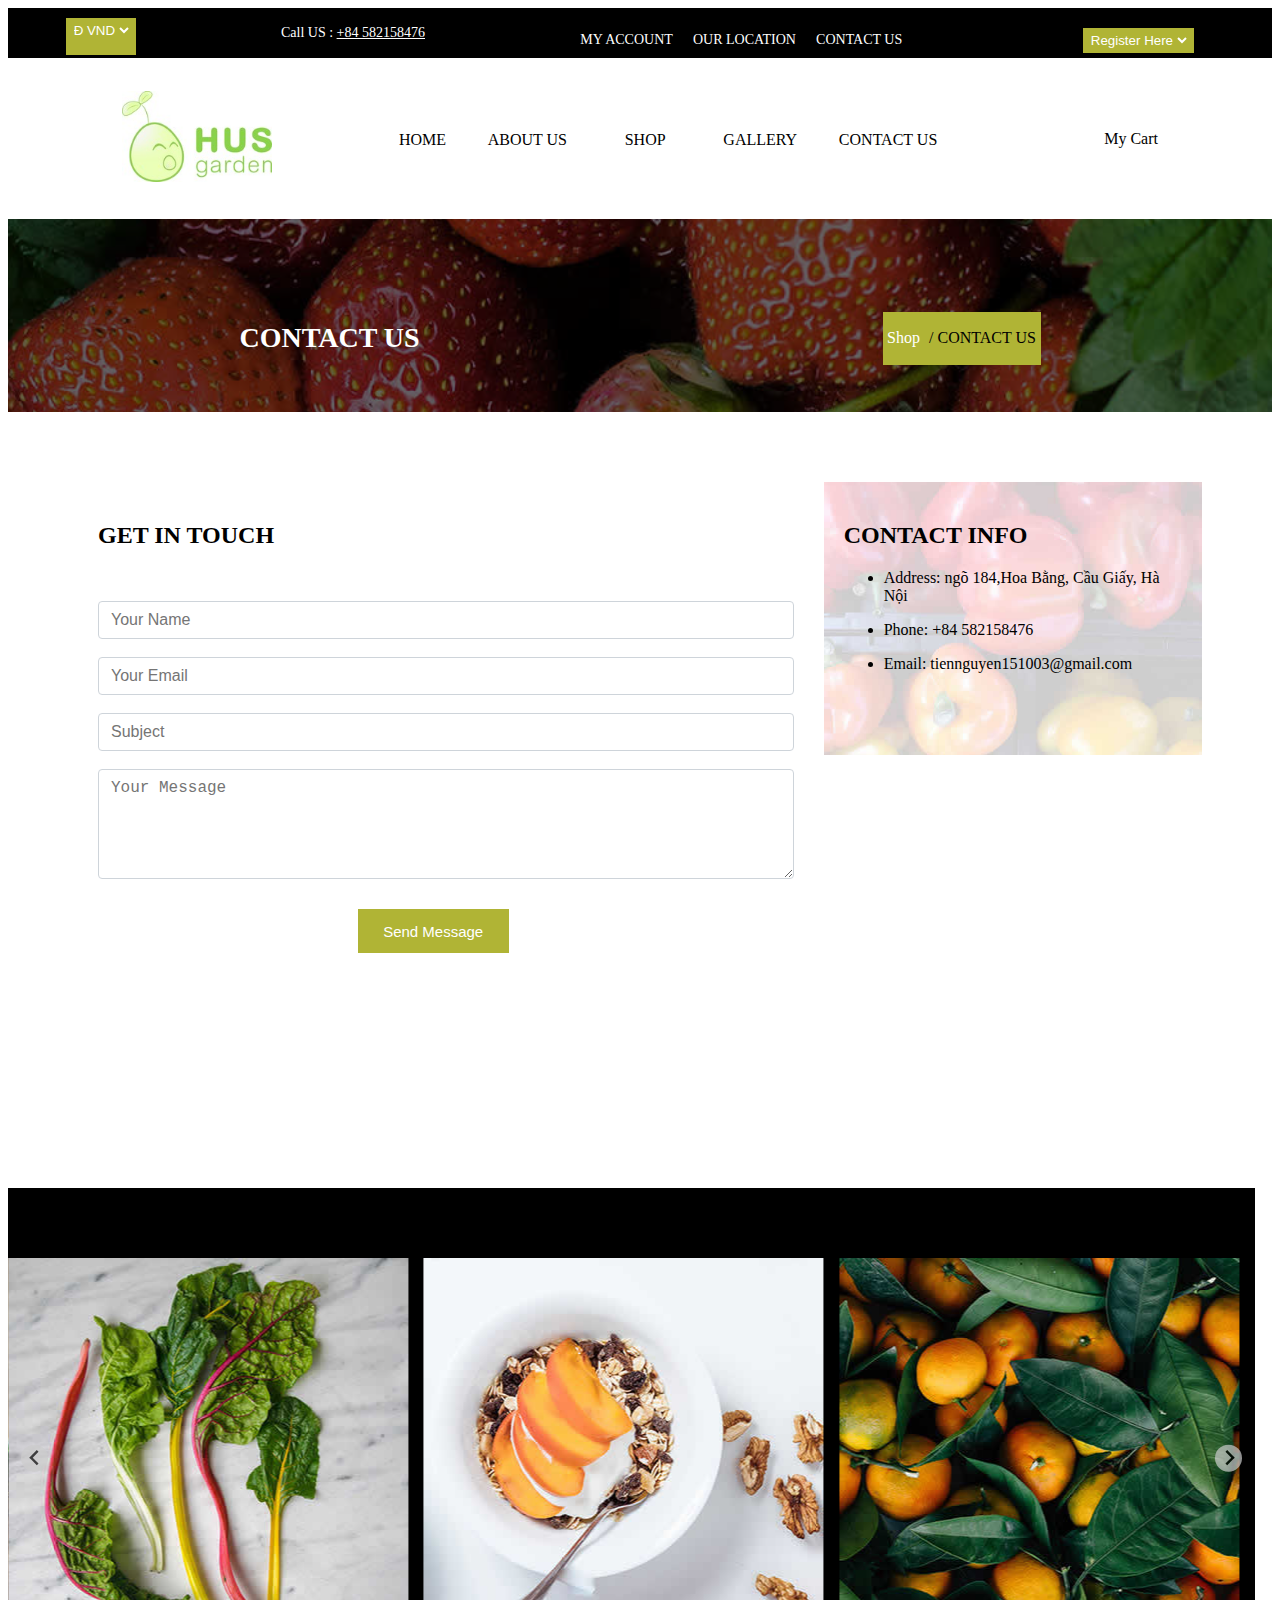
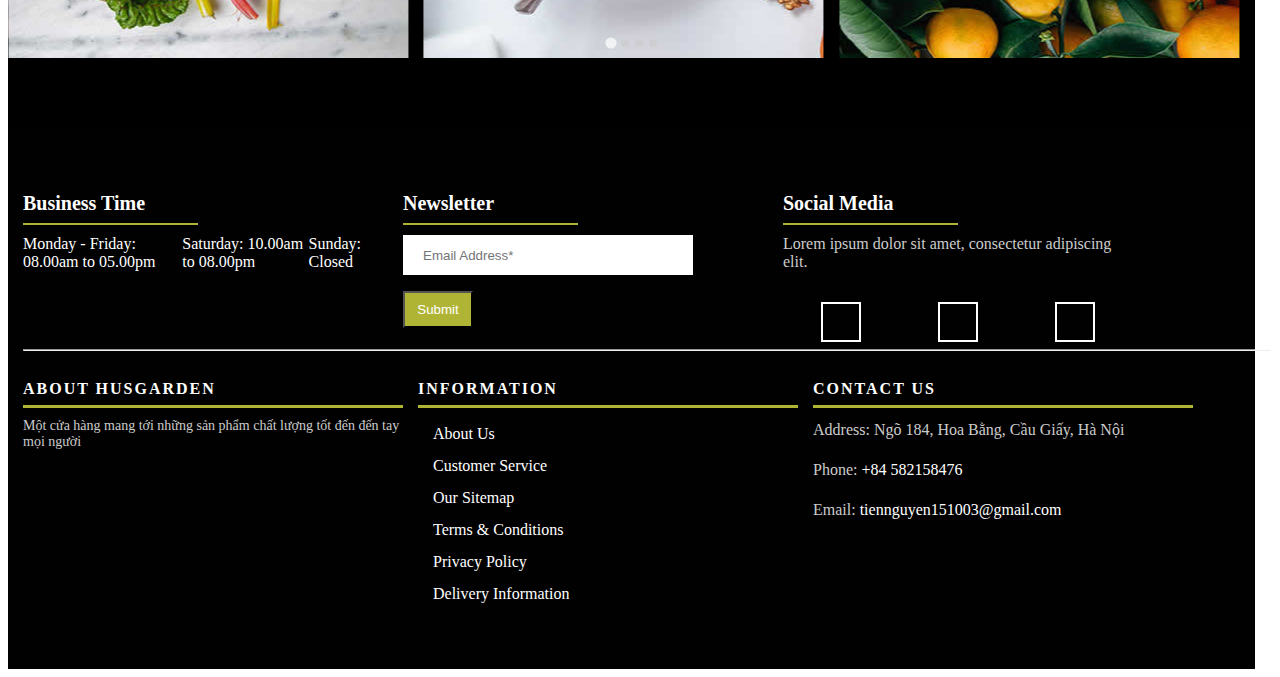
<file: contact-us.html>
<!DOCTYPE html>
<html lang="en">

<head>
    <meta charset="UTF-8">
    <meta name="viewport" content="width=device-width, initial-scale=1.0">

    <link rel="shortcut icon" href="./images/13 - Copy.jpg" type="image/x-icon">
    <link rel="13-icon" href="./images/13.jpg">


    <title>HusGarden</title>
    <link rel="stylesheet" href="./contact-us.css">
    <link rel="stylesheet" href="./index.css">
    <link rel="stylesheet" href="./shop-detail.css">
    <link href=" https://cdn.jsdelivr.net/npm/@splidejs/splide@4.1.4/dist/css/splide.min.css " rel="stylesheet">
   

</head>

<body>
    <div class="main-top">
        <div class="container-fluid">
            <div class="row">
                <div class="a1">
                    <div class="custom-select-box">
                        <select id="basic" class="ab" data-placeholder="$ USD">
                            <option>Đ VND</option>
                            <option>$ USD</option>
                            <option>€ EUR</option>
                        </select>
                    </div>
                    <div class="right-phone-box">
                        <p>Call US : <a href="#"> +84 582158476</a></p>
                    </div>
                    <div class="our-link">
                        <ul>
                            <li><a href="#"><i class="fa fa-user s_color"></i> MY ACCOUNT </a></li>
                            <li><a href="#"><i class="fas fa-location-arrow"></i> OUR LOCATION </a></li>
                            <li><a href="#"><i class="fas fa-headset"></i> CONTACT US </a></li>
                        </ul>
                    </div>
                </div>
                <div class="a2">
                    <div class="login-box">
                        <select id="basic" class="ab" data-placeholder="Sign In">
                            <option>Register Here</option>
                            <option>Sign In</option>
                        </select>
                    </div>
                    <div class="text-slid-box">
                        <div id="offer-box" class="carouselTicker">

                        </div>
                    </div>
                </div>
            </div>
        </div>
    </div>









    <!-- Start Main Top -->
    <header class="main-header">
        <!-- Start Navigation -->
        <nav class="bb">
            <div class="container">
                <!-- Start Header Navigation -->
                <div class="navbar-header">
                   
                    <a class="navbar-brand" href="index.html"><img src="images/13.jpg" class="logo" alt=""></a>
                </div>
                <!-- End Header Navigation -->

                <!-- Collect the nav links, forms, and other content for toggling -->
                <div class="b1">
                    <ul class="b12">
                        <li class="nav-item"><a class="nav-link" href="index.html">HOME</a></li>
                        <li class="nav-item active"><a class="nav-link" href="about.html">ABOUT US</a></li>
                        <li class="b13">
                            <a href="#" id="nvt" class="b14" data-toggle="dropdown">SHOP</a>
                            <div class="dropdown-menu" id="b23">
                                <a href="shop.html">Sidebar Shop</a>
                                <a href="shop-detail.html">Shop Detail</a>
                                <a href="cart.html">Cart</a>
                                <a href="checkout.html">Checkout</a>
                                <a href="./myaccount.html">My Account</a>
                                <a href="wishlist.html">Wishlist</a>
                            </div>
                        </li>
                        <li class="nav-item"><a class="nav-link" href="gallery.html">GALLERY</a></li>
                        <li class="nav-item"><a class="nav-link" href="contact-us.html">CONTACT US</a></li>
                    </ul>
                </div>
                <!-- /.navbar-collapse -->

                <!-- Start Atribute Navigation -->
                <div class="attr-nav">
                    <ul>
                    
                        <li class="side-menu"><a href="#">
                                <i class="fa fa-shopping-bag"></i>
                                <p>My Cart</p>

                            </a></li>
                    </ul>
                </div>
                <!-- End Atribute Navigation -->
            </div>

        </nav>
        <!-- End Navigation -->
    </header>
    <!-- End Main Top -->



    <!-- Start All Title Box -->
    <div class="all-title-box">
        <div class="container10">
            <div class="row10">
                <div class="c10">
                    <h2>CONTACT US</h2>
                    <ul class="breadcrumb">
                        <li class="breadcrumb-item"><a href="#">Shop  </a></li>
                        <li class="breadcrumb-itemactive">/   CONTACT US</li>
                    </ul>
                </div>
            </div>
        </div>
    </div>
    <!-- End All Title Box -->


    <div class="contact-box-main">
        <div class="containercontact">
            <div class="contactformright">
                <h2>GET IN TOUCH</h2>
                <p></p>
                <form id="contactForm">
                    <div class="row">
                        <div class="col-md-12">
                            <div class="form-group">
                                <input type="text" class="form-control" id="name" name="name" placeholder="Your Name" required data-error="Please enter your name">
                                <div class="help-block with-errors"></div>
                            </div>
                        </div>
                        <div class="col-md-12">
                            <div class="form-group">
                                <input type="text" placeholder="Your Email" id="email" class="form-control" name="name" required data-error="Please enter your email">
                                <div class="help-block with-errors"></div>
                            </div>
                        </div>
                        <div class="col-md-12">
                            <div class="form-group">
                                <input type="text" class="form-control" id="subject" name="name" placeholder="Subject" required data-error="Please enter your Subject">
                                <div class="help-block with-errors"></div>
                            </div>
                        </div>
                        <div class="col-md-12">
                            <div class="form-group">
                                <textarea class="form-control" id="message" placeholder="Your Message" rows="4" data-error="Write your message" required></textarea>
                                <div class="help-block with-errors"></div>
                            </div>
                            <div class="submitmess">
                                <button class="submit123" id="submit" type="submit">Send Message</button>
                            
                                <div class="clearfix"></div>
                            </div>
                        </div>
                    </div>
                </form>
            </div>
            <div class="contact-info-left">
                <h2>CONTACT INFO</h2>
                <p> </p>
                <ul>
                    <li>
                        <p><i class="fas fa-map-marker-alt"></i>Address: ngõ 184,Hoa Bằng, Cầu Giấy, Hà Nội </p>
                    </li>
                    <li>
                        <p><i class="fas fa-phone-square"></i>Phone: <a>+84 582158476</a></p>
                    </li>
                    <li>
                        <p><i class="fas fa-envelope"></i>Email: <a >tiennguyen151003@gmail.com</a></p>
                    </li>
                </ul>
            </div>
        </div>
          
    </div>
    <!-- End Cart -->


    <!-- Start Instagram Feed  -->
    <div class="instagram-box">
        <section class="splide tienSplide" aria-label="Splide Basic HTML Example">
            <div class="splide__track">
                <ul class="splide__list">
                    <li class="splide__slide">
                        <img src="images/instagram-img-01.jpg" alt="" />
                    </li>
                    <li class="splide__slide">
                        <img src="./images/instagram-img-02.jpg" alt="" />
                    </li>
                    <li class="splide__slide">
                        <img src="./images/instagram-img-03.jpg" alt="" />
                    </li>
                    <li class="splide__slide">
                        <img src="images/instagram-img-04.jpg" alt="" />
                    </li>
                    <li class="splide__slide">
                        <img src="images/instagram-img-05.jpg" alt="" />
                    </li>
                    <li class="splide__slide">
                        <img src="images/instagram-img-06.jpg" alt="" />
                    </li>
                    <li class="splide__slide">
                        <img src="images/instagram-img-07.jpg" alt="" />
                    </li>
                    <li class="splide__slide">
                        <img src="images/instagram-img-08.jpg" alt="" />
                    </li>
                    <li class="splide__slide">
                        <img src="images/instagram-img-09.jpg" alt="" />
                    </li>
                    <li class="splide__slide">
                        <img src="./images//./gallery-img-08.jpg" alt="" />
                    </li>
                    <li class="splide__slide">
                        <img src="images/./gallery-img-11.jpg" alt="" />
                    </li>
                    <li class="splide__slide">
                        <img src="images/./gallery-img-12.jpg" alt="" />
                    </li>
                </ul>
            </div>
        </section>
        <!-- <div class="main-instagramowl-carouselowl-theme">
            <div class="item">

                <img src="images/instagram-img-01.jpg" alt="" />

            </div>
            <div class="item">

                <img src="images/instagram-img-02.jpg" alt="" />

            </div>
            <div class="item">

                <img src="images/2.jpg" alt="" />

            </div>
            <div class="item">

                <img src="images/instagram-img-03.jpg" alt="" />

            </div>
            <div class="item">

                <img src="images/6.jpg" alt="" />

            </div>
            <div class="item">

                <img src="images/instagram-img-04.jpg" alt="" />

            </div>
            <div class="item">

                <img src="images/12.jpg" alt="" />

            </div>
            <div class="item">

                <img src="images/9.jpg" alt="" />

            </div>
            <div class="item">

                <img src="images/instagram-img-06.jpg" alt="" />


            </div>
            <div class="item">

                <img src="images/7.jpg" alt="" />


            </div>
            <div class="item">

                <img src="images/instagram-img-08.jpg" alt="" />


            </div>
            <div class="item">

                <img src="images/instagram-img-09.jpg" alt="" />


            </div>
            <div class="item">

                <img src="images/instagram-img-05.jpg" alt="" />

            </div>
        </div> -->
    </div>
    <!-- End Instagram Feed  -->





    <!-- Start Footer  -->
    <footer>
        <div class="footer-main">
            <div class="container8">
                <div class="row8">
                    <div class="c8">
                        <div class="footer-top-box">
                            <h3>Business Time</h3>
                            <ul class="list-time">
                                <li>Monday - Friday: 08.00am to 05.00pm</li>
                                <li>Saturday: 10.00am to 08.00pm</li>
                                <li>Sunday: <span>Closed</span></li>
                            </ul>
                        </div>
                    </div>
                    <div class="c8">
                        <div class="footer-top-box">
                            <h3>Newsletter</h3>
                            <form class="newsletter-box">
                                <div class="form-group">
                                    <input class="" type="email" name="Email" placeholder="Email Address*" />
                                    <i class="fa fa-envelope"></i>
                                </div>
                                <button class="btnhvr-hover3" type="submit">Submit</button>
                            </form>
                        </div>
                    </div>
                    <div class="c8">
                        <div class="footer-top-box">
                            <h3>Social Media</h3>
                            <p>Lorem ipsum dolor sit amet, consectetur adipiscing elit.</p>
                            <ul>
                                <li><a href="./images/fb.jpg"><i class="fab fa-facebook" aria-hidden="true"></i></a>
                                </li>
                                <li><a href="./images/twitter.jpg"><i class="fab fa-twitter" aria-hidden="true"></i></a>
                                </li>
                                <li><a href="./images/ins k.jpg"><i class="fa fa-rss" aria-hidden="true"></i></a></li>


                            </ul>
                        </div>
                    </div>
                </div>
                <hr>
                <div class="row9">
                    <div class="c9">
                        <div class="footer-widget">
                            <h4>About HusGarden</h4>
                            <p>Một cửa hàng mang tới những sản phẩm chất lượng tốt đến đến tay mọi người</p>

                        </div>
                    </div>
                    <div class="c9">
                        <div class="footer-link">
                            <h4>Information</h4>
                            <ul>
                                <li><a href="#">About Us</a></li>
                                <li><a href="#">Customer Service</a></li>
                                <li><a href="#">Our Sitemap</a></li>
                                <li><a href="#">Terms &amp; Conditions</a></li>
                                <li><a href="#">Privacy Policy</a></li>
                                <li><a href="#">Delivery Information</a></li>
                            </ul>
                        </div>
                    </div>
                    <div class="c9">
                        <div class="footer-link-contact">
                            <h4>Contact Us</h4>
                            <ul>
                                <li>
                                    <p><i class="fas fa-map-marker-alt"></i>Address: Ngõ 184, Hoa Bằng, Cầu Giấy, Hà Nội
                                    </p>
                                </li>
                                <li>
                                    <p><i class="fas fa-phone-square"></i>Phone: <a href="tel:+84 582158476">+84
                                            582158476</a></p>
                                </li>
                                <li>
                                    <p><i class="fas fa-envelope"></i>Email: <a
                                            href="mailto:tiennguyen151003@gmail.com">tiennguyen151003@gmail.com</a></p>
                                </li>
                            </ul>
                        </div>
                    </div>
                </div>
            </div>
        </div>
    </footer>
    <!-- End Footer  -->

    <!-- Start copyright  -->

    </div>


 <script src="
 https://cdn.jsdelivr.net/npm/@splidejs/splide@4.1.4/dist/js/splide.min.js
 "></script>
    <script src="./shop-detail.js"></script>
    <script src="./index.js"></script>
    
</body>
</html>
</file>
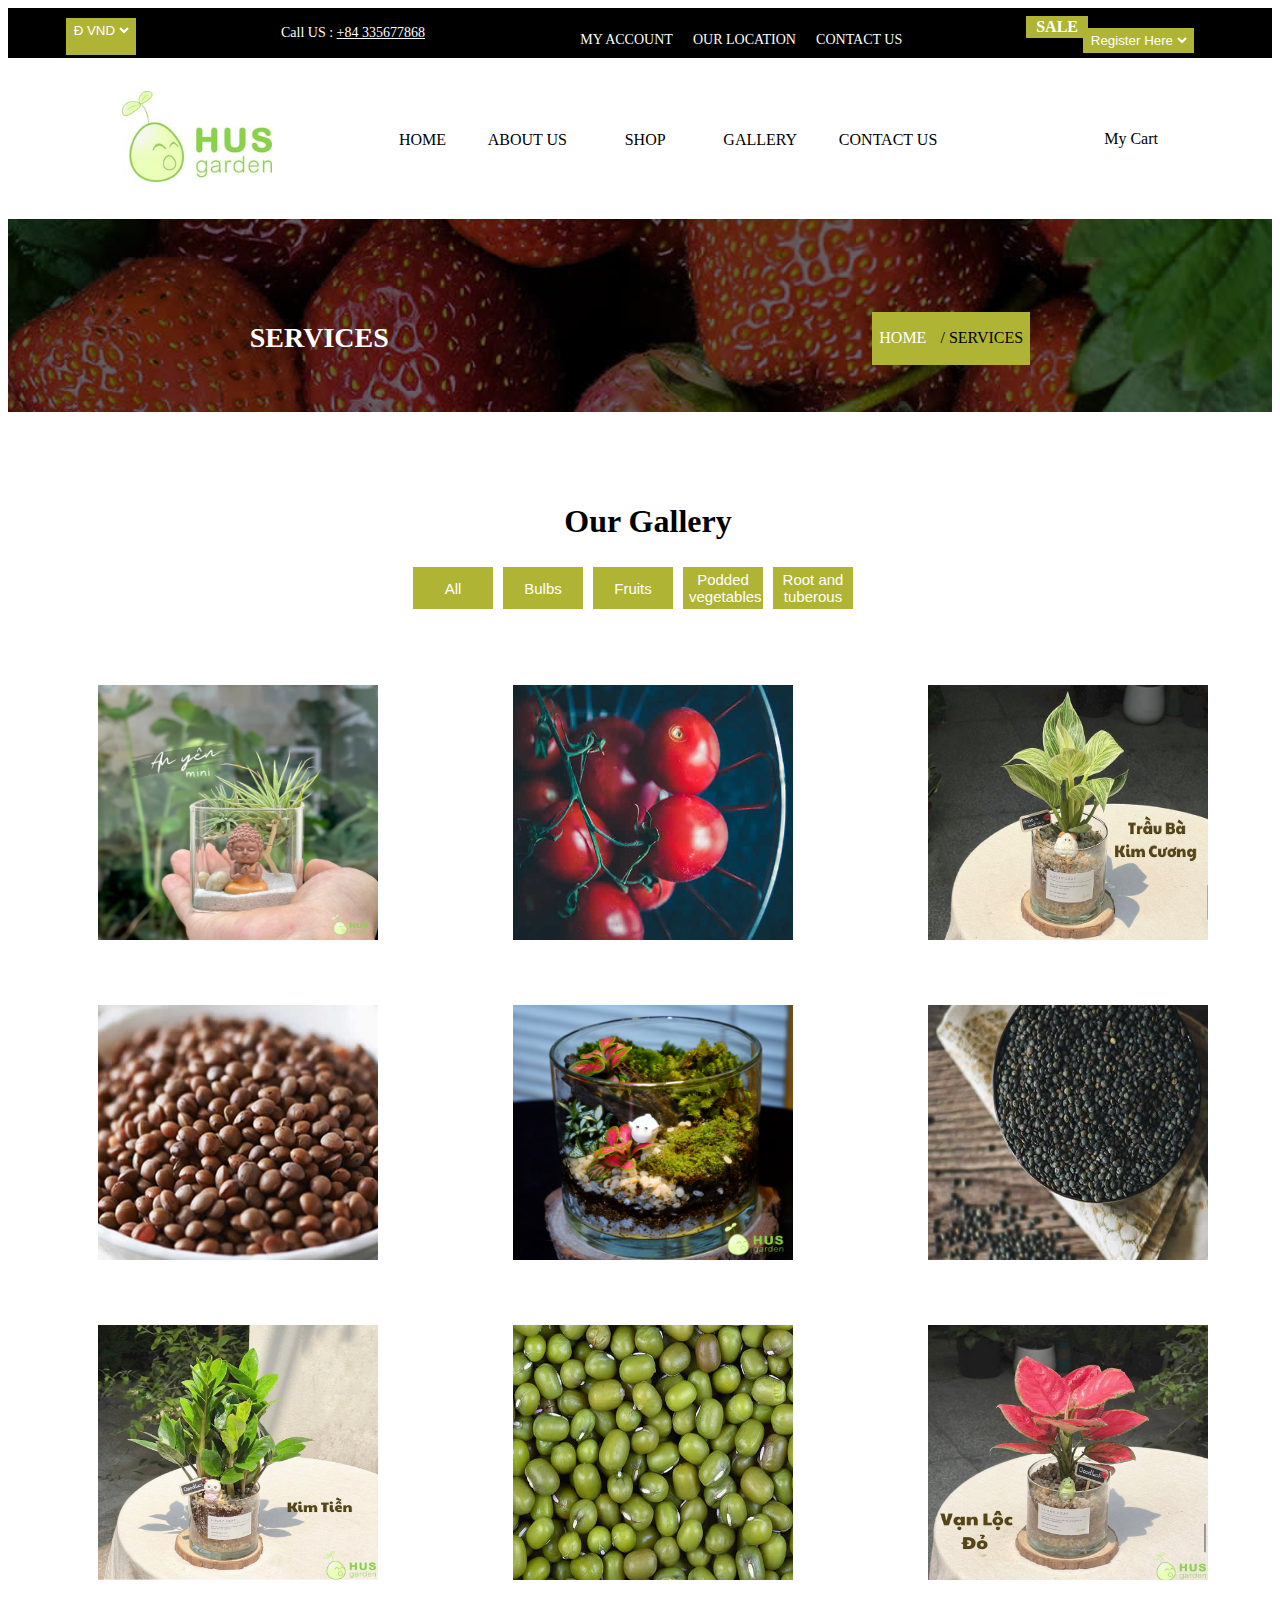
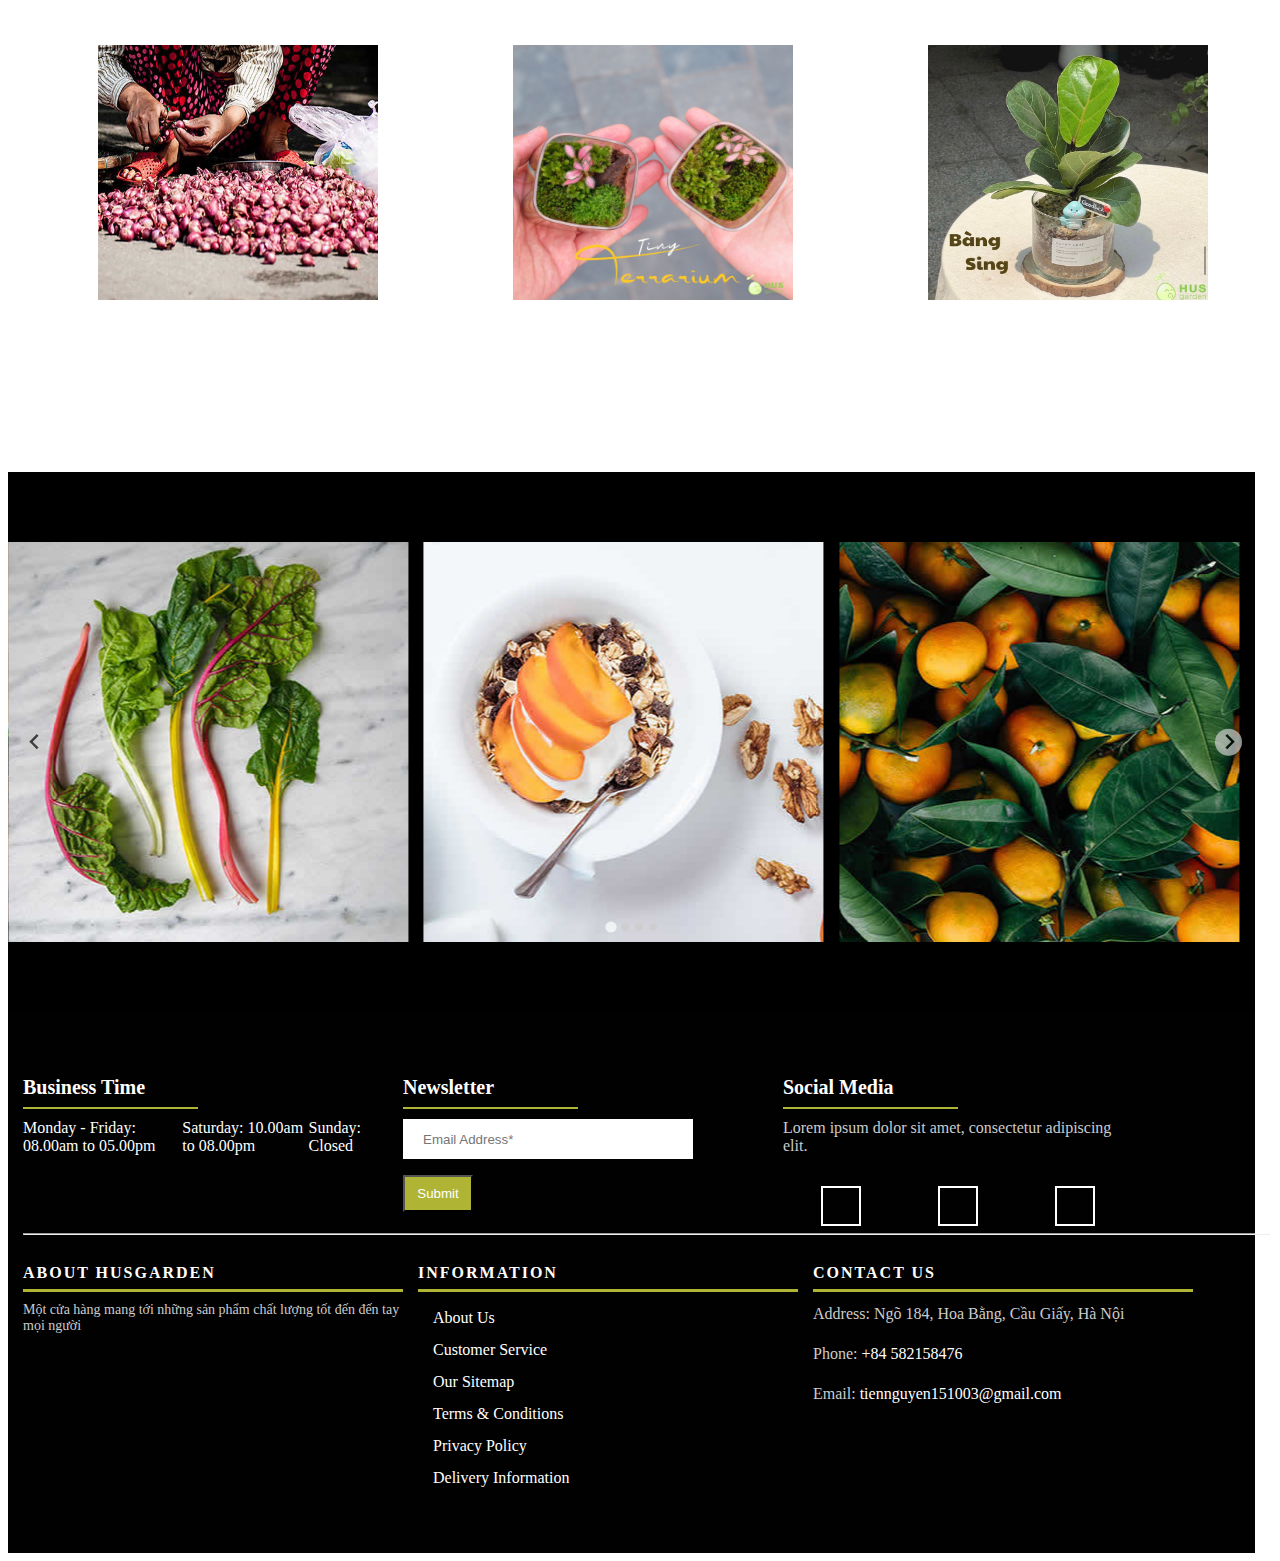
<file: gallery.html>
<!DOCTYPE html>
<html lang="en">

<head>
    <meta charset="UTF-8">
    <meta name="viewport" content="width=device-width, initial-scale=1.0">

    <link rel="shortcut icon" href="./images/13 - Copy.jpg" type="image/x-icon">
    <link rel="13-icon" href="./images/13.jpg">


    <title>HusGarden</title>
    <link rel="stylesheet" href="./index.css">
    <link rel="stylesheet" href="./shop-detail.css">
    <link rel="stylesheet" href="./gallery.css">
    <link href=" https://cdn.jsdelivr.net/npm/@splidejs/splide@4.1.4/dist/css/splide.min.css " rel="stylesheet">
   

</head>

<body>
    <div class="main-top">
        <div class="container-fluid">
            <div class="row">
                <div class="a1">
                    <div class="custom-select-box">
                        <select id="basic" class="ab" data-placeholder="$ USD">
                            <option>Đ VND</option>
                            <option>$ USD</option>
                            <option>€ EUR</option>
                        </select>
                    </div>
                    <div class="right-phone-box">
                        <p>Call US : <a href="#"> +84 335677868</a></p>
                    </div>
                    <div class="our-link">
                        <ul>
                            <li><a href="#"><i class="fa fa-user s_color"></i> MY ACCOUNT </a></li>
                            <li><a href="#"><i class="fas fa-location-arrow"></i> OUR LOCATION </a></li>
                            <li><a href="#"><i class="fas fa-headset"></i> CONTACT US </a></li>
                        </ul>
                    </div>
                </div>
                <div class="a2">
                    <div class="login-box">
                        <select id="basic" class="ab" data-placeholder="Sign In">
                            <option>Register Here</option>
                            <option>Sign In</option>
                        </select>
                    </div>
                    <div class="text-slid-box">
                        <div id="offer-box" class="carouselTicker">

                        </div>
                    </div>
                </div>
            </div>
        </div>
    </div>









    <!-- Start Main Top -->
    <header class="main-header">
        <!-- Start Navigation -->
        <nav class="bb">
            <div class="container">
                <!-- Start Header Navigation -->
                <div class="navbar-header">
                   
                    <a class="navbar-brand" href="index.html"><img src="images/13.jpg" class="logo" alt=""></a>
                </div>
                <!-- End Header Navigation -->

                <!-- Collect the nav links, forms, and other content for toggling -->
                <div class="b1">
                    <ul class="b12">
                        <li class="nav-item"><a class="nav-link" href="index.html">HOME</a></li>
                        <li class="nav-item active"><a class="nav-link" href="about.html">ABOUT US</a></li>
                        <li class="b13">
                            <a href="#" id="nvt" class="b14" data-toggle="dropdown">SHOP</a>
                            <div class="dropdown-menu" id="b23">
                                <a href="shop.html">Sidebar Shop</a>
                                <a href="shop-detail.html">Shop Detail</a>
                                <a href="cart.html">Cart</a>
                                <a href="checkout.html">Checkout</a>
                                <a href="./myaccount.html">My Account</a>
                                <a href="wishlist.html">Wishlist</a>
                            </div>
                        </li>
                        <li class="nav-item"><a class="nav-link" href="gallery.html">GALLERY</a></li>
                        <li class="nav-item"><a class="nav-link" href="contact-us.html">CONTACT US</a></li>
                    </ul>
                </div>
                <!-- /.navbar-collapse -->

                <!-- Start Atribute Navigation -->
                <div class="attr-nav">
                    <ul>
                    
                        <li class="side-menu"><a href="#">
                                <i class="fa fa-shopping-bag"></i>
                                <p>My Cart</p>

                            </a></li>
                    </ul>
                </div>
                <!-- End Atribute Navigation -->
            </div>

        </nav>
        <!-- End Navigation -->
    </header>
    <!-- End Main Top -->



    <!-- Start All Title Box -->
    <div class="all-title-box">
        <div class="container10">
            <div class="row10">
                <div class="c10">
                    <h2> SERVICES</h2>
                    <ul class="breadcrumb">
                        <li class="breadcrumb-item"><a href="#">HOME  </a></li>
                        <li class="breadcrumb-itemactive">/   SERVICES</li>
                    </ul>
                </div>
            </div>
        </div>
    </div>
    <!-- End All Title Box -->



    <!-- Start Gallery  -->
    <div class="products-box">
        <div class="ourgallery">
         <h1>Our Gallery</h1>
          <p></p>
        </div>
        <div class="thanhhang">
           <div class="thanhcon"   id="color-filter">
                <button class="active" data-type="all">All</button>
                <button class="active"  data-type=".bulbs">Bulbs</button>
                <button  class="active"  data-type=".fruits">Fruits</button>
                <button class="active"  data-type=".podded-vegetables">Podded vegetables</button>
                <button class="active"  data-type=".root-and-tuberous">Root and tuberous</button>
            </div>
        </div>
        
        <div class="sanpham1">
            <div class="sanpham"   data-type=".bulbs">
              
                        <div class="type-lb">
                            <p class="sale">Sale</p>
                        </div>
                        <img src="images/12.jpg" class="img-fluid" alt="Image">
            </div>

            <div class="sanpham"     data-type=".fruits">
                
                        <img src="images/gallery-img-02.jpg" class="img-fluid" alt="Image">
            </div>

            <div class="sanpham"   data-type=".bulbs">
                
                        <img src="images/2.jpg" class="img-fluid" alt="Image">   
            </div>
        </div>
        <div class="sanpham1">
            <div class="sanpham"   data-type=".fruits">
                                       
                        <img src="images/gallery-img-04.jpg" class="img-fluid" alt="Image">      
            </div>
            <div class="sanpham"  data-type=".root-and-tuberous">
               
                        <img src="images/15.jpg" class="img-fluid" alt="Image">     
            </div>

            <div class="sanpham"   data-type=".bulbs">
                                      
                        <img src="images/gallery-img-06.jpg" class="img-fluid" alt="Image"> 
            </div>
        </div>
        <div class="sanpham1">
            <div class="sanpham"  data-type=".podded-vegetables"  >
               
                        <img src="images/4.jpg" class="img-fluid" alt="Image">
            </div>

            <div class="sanpham"   data-type=".fruits">
                                        
                        <img src="images/gallery-img-08.jpg" class="img-fluid" alt="Image">
            </div>
            
            <div class="sanpham"   data-type=".podded-vegetables">
                                         
                        <img src="images/6.jpg" class="img-fluid" alt="Image">    
            </div>
        </div>
        <div class="sanpham1">
            <div class="sanpham"     data-type=".root-and-tuberous">
               
                        <img src="images/gallery-img-10.jpg" class="img-fluid" alt="Image">  
            </div>

            <div class="sanpham"   data-type=".podded-vegetables">
                         
                        <img src="images/9.jpg" class="img-fluid" alt="Image">   
            </div>

            <div class="sanpham"    data-type=".root-and-tuberous">
                
                        <img src="images/5.jpg" class="img-fluid" alt="Image">
            </div>
        </div>
    </div>

  <!-- End Gallery  -->
    




    <!-- Start Instagram Feed  -->
    <div class="instagram-box">
        <section class="splide tienSplide" aria-label="Splide Basic HTML Example">
            <div class="splide__track">
                <ul class="splide__list">
                    <li class="splide__slide">
                        <img src="images/instagram-img-01.jpg" alt="" />
                    </li>
                    <li class="splide__slide">
                        <img src="./images/instagram-img-02.jpg" alt="" />
                    </li>
                    <li class="splide__slide">
                        <img src="./images/instagram-img-03.jpg" alt="" />
                    </li>
                    <li class="splide__slide">
                        <img src="images/instagram-img-04.jpg" alt="" />
                    </li>
                    <li class="splide__slide">
                        <img src="images/instagram-img-05.jpg" alt="" />
                    </li>
                    <li class="splide__slide">
                        <img src="images/instagram-img-06.jpg" alt="" />
                    </li>
                    <li class="splide__slide">
                        <img src="images/instagram-img-07.jpg" alt="" />
                    </li>
                    <li class="splide__slide">
                        <img src="images/instagram-img-08.jpg" alt="" />
                    </li>
                    <li class="splide__slide">
                        <img src="images/instagram-img-09.jpg" alt="" />
                    </li>
                    <li class="splide__slide">
                        <img src="./images//./gallery-img-08.jpg" alt="" />
                    </li>
                    <li class="splide__slide">
                        <img src="images/./gallery-img-11.jpg" alt="" />
                    </li>
                    <li class="splide__slide">
                        <img src="images/./gallery-img-12.jpg" alt="" />
                    </li>
                </ul>
            </div>
        </section>
        <!-- <div class="main-instagramowl-carouselowl-theme">
            <div class="item">

                <img src="images/instagram-img-01.jpg" alt="" />

            </div>
            <div class="item">

                <img src="images/instagram-img-02.jpg" alt="" />

            </div>
            <div class="item">

                <img src="images/2.jpg" alt="" />

            </div>
            <div class="item">

                <img src="images/instagram-img-03.jpg" alt="" />

            </div>
            <div class="item">

                <img src="images/6.jpg" alt="" />

            </div>
            <div class="item">

                <img src="images/instagram-img-04.jpg" alt="" />

            </div>
            <div class="item">

                <img src="images/12.jpg" alt="" />

            </div>
            <div class="item">

                <img src="images/9.jpg" alt="" />

            </div>
            <div class="item">

                <img src="images/instagram-img-06.jpg" alt="" />


            </div>
            <div class="item">

                <img src="images/7.jpg" alt="" />


            </div>
            <div class="item">

                <img src="images/instagram-img-08.jpg" alt="" />


            </div>
            <div class="item">

                <img src="images/instagram-img-09.jpg" alt="" />


            </div>
            <div class="item">

                <img src="images/instagram-img-05.jpg" alt="" />

            </div>
        </div> -->
    </div>
    <!-- End Instagram Feed  -->





    <!-- Start Footer  -->
    <footer>
        <div class="footer-main">
            <div class="container8">
                <div class="row8">
                    <div class="c8">
                        <div class="footer-top-box">
                            <h3>Business Time</h3>
                            <ul class="list-time">
                                <li>Monday - Friday: 08.00am to 05.00pm</li>
                                <li>Saturday: 10.00am to 08.00pm</li>
                                <li>Sunday: <span>Closed</span></li>
                            </ul>
                        </div>
                    </div>
                    <div class="c8">
                        <div class="footer-top-box">
                            <h3>Newsletter</h3>
                            <form class="newsletter-box">
                                <div class="form-group">
                                    <input class="" type="email" name="Email" placeholder="Email Address*" />
                                    <i class="fa fa-envelope"></i>
                                </div>
                                <button class="btnhvr-hover3" type="submit">Submit</button>
                            </form>
                        </div>
                    </div>
                    <div class="c8">
                        <div class="footer-top-box">
                            <h3>Social Media</h3>
                            <p>Lorem ipsum dolor sit amet, consectetur adipiscing elit.</p>
                            <ul>
                                <li><a href="./images/fb.jpg"><i class="fab fa-facebook" aria-hidden="true"></i></a>
                                </li>
                                <li><a href="./images/twitter.jpg"><i class="fab fa-twitter" aria-hidden="true"></i></a>
                                </li>
                                <li><a href="./images/ins k.jpg"><i class="fa fa-rss" aria-hidden="true"></i></a></li>


                            </ul>
                        </div>
                    </div>
                </div>
                <hr>
                <div class="row9">
                    <div class="c9">
                        <div class="footer-widget">
                            <h4>About HusGarden</h4>
                            <p>Một cửa hàng mang tới những sản phẩm chất lượng tốt đến đến tay mọi người</p>

                        </div>
                    </div>
                    <div class="c9">
                        <div class="footer-link">
                            <h4>Information</h4>
                            <ul>
                                <li><a href="#">About Us</a></li>
                                <li><a href="#">Customer Service</a></li>
                                <li><a href="#">Our Sitemap</a></li>
                                <li><a href="#">Terms &amp; Conditions</a></li>
                                <li><a href="#">Privacy Policy</a></li>
                                <li><a href="#">Delivery Information</a></li>
                            </ul>
                        </div>
                    </div>
                    <div class="c9">
                        <div class="footer-link-contact">
                            <h4>Contact Us</h4>
                            <ul>
                                <li>
                                    <p><i class="fas fa-map-marker-alt"></i>Address: Ngõ 184, Hoa Bằng, Cầu Giấy, Hà Nội
                                    </p>
                                </li>
                                <li>
                                    <p><i class="fas fa-phone-square"></i>Phone: <a href="tel:+84 582158476">+84
                                            582158476</a></p>
                                </li>
                                <li>
                                    <p><i class="fas fa-envelope"></i>Email: <a
                                            href="mailto:tiennguyen151003@gmail.com">tiennguyen151003@gmail.com</a></p>
                                </li>
                            </ul>
                        </div>
                    </div>
                </div>
            </div>
        </div>
    </footer>
    <!-- End Footer  -->

    <!-- Start copyright  -->

    </div>


 <script src="
 https://cdn.jsdelivr.net/npm/@splidejs/splide@4.1.4/dist/js/splide.min.js
 "></script>
    <script src="./shop-detail.js"></script>
    <script src="./index.js"></script>
    <script src="./gallery.js"></script>
</body>
</html>
</file>
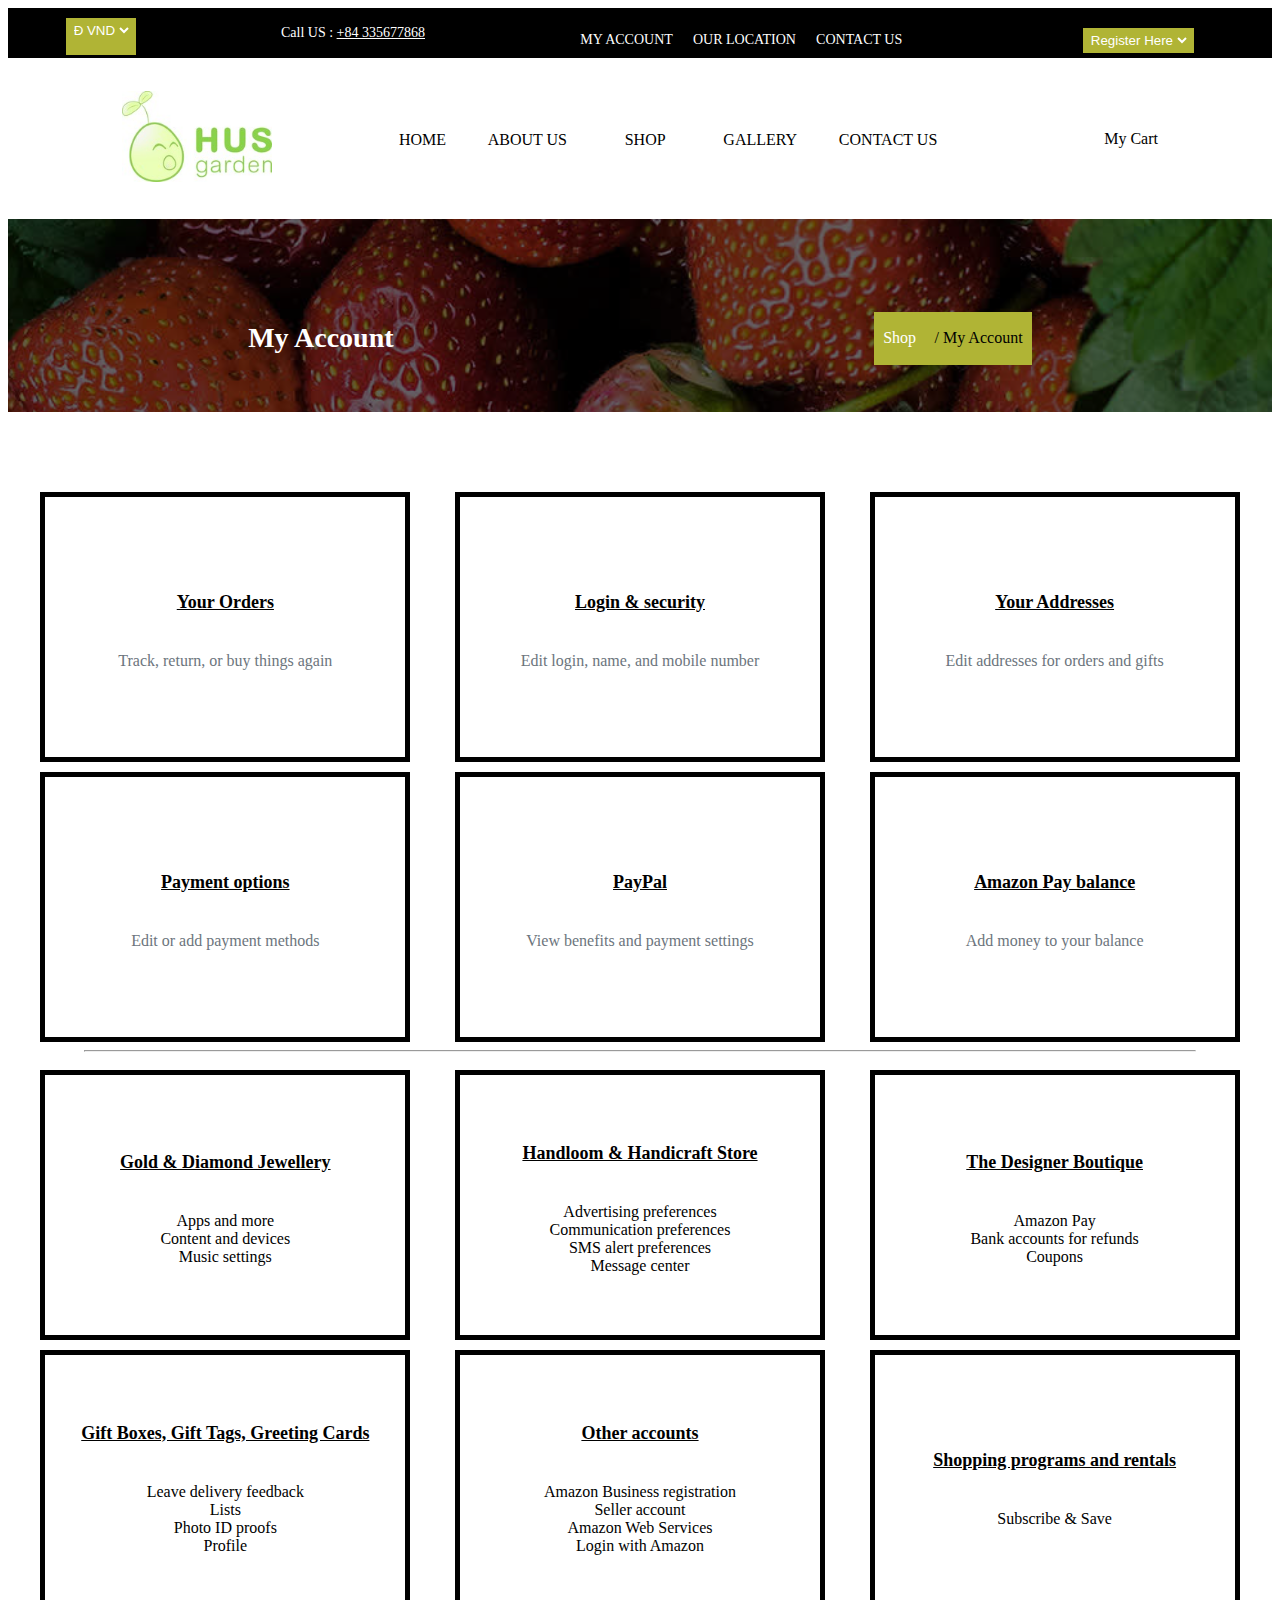
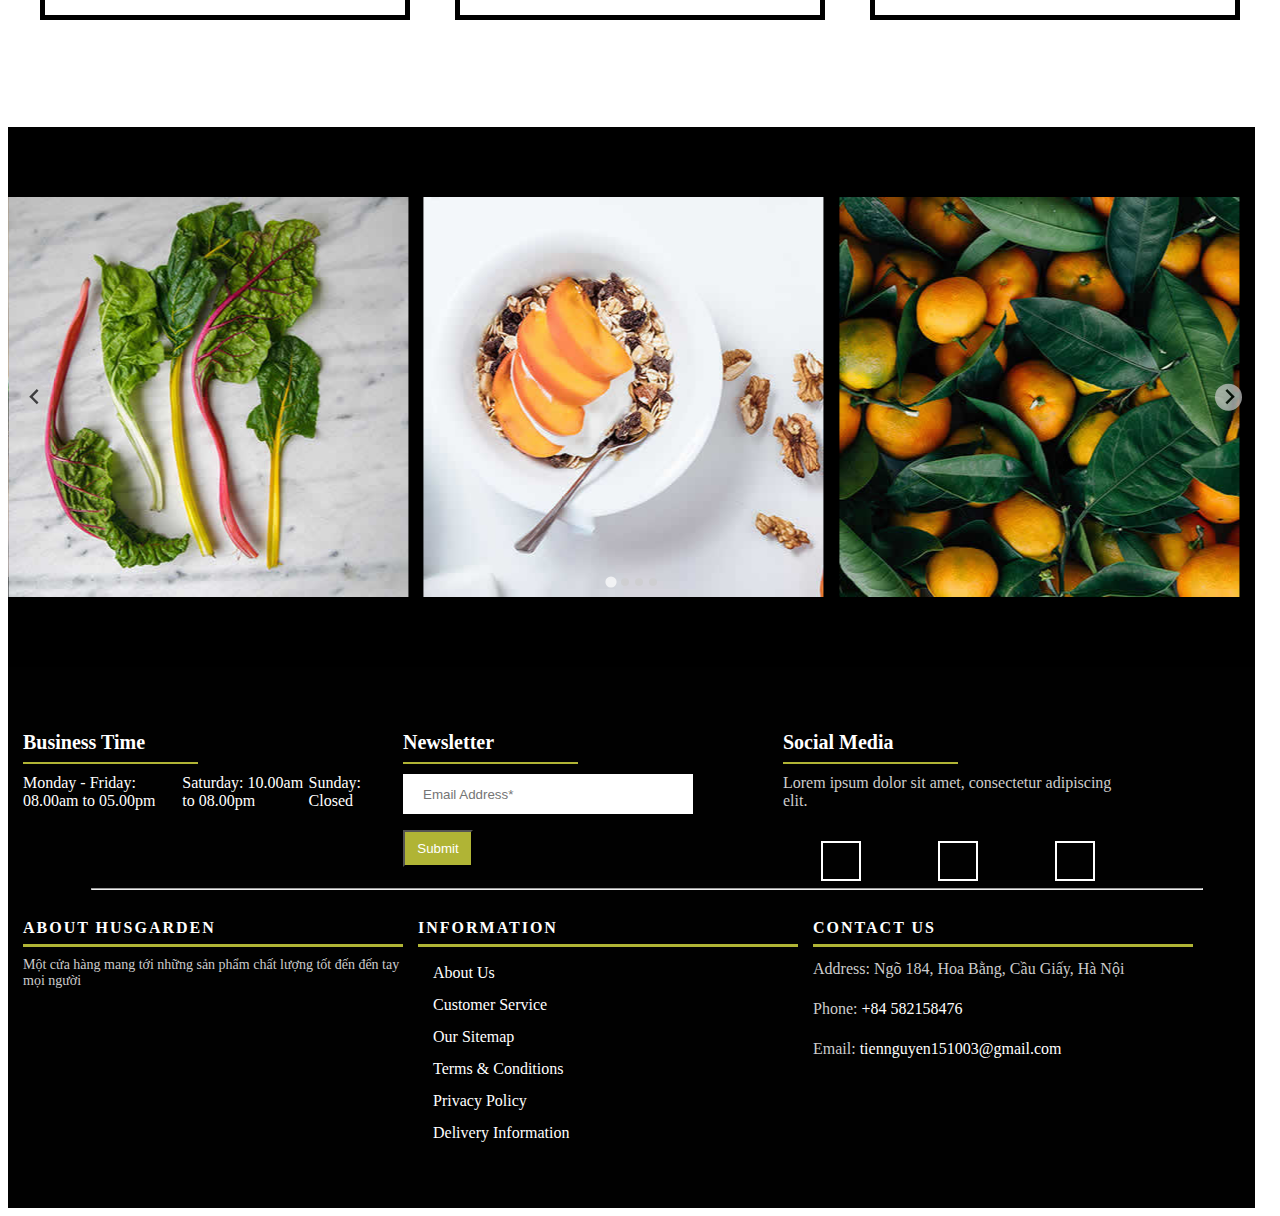
<file: myaccount.html>
<!DOCTYPE html>
<html lang="en">

<head>
    <meta charset="UTF-8">
    <meta name="viewport" content="width=device-width, initial-scale=1.0">

    <link rel="shortcut icon" href="./images/13 - Copy.jpg" type="image/x-icon">
    <link rel="13-icon" href="./images/13.jpg">


    <title>HusGarden</title>
    <link rel="stylesheet" href="./index.css">
    <link rel="stylesheet" href="./shop-detail.css">
    <Link rel="stylesheet" href="./myaccount.css">
    <link href=" https://cdn.jsdelivr.net/npm/@splidejs/splide@4.1.4/dist/css/splide.min.css " rel="stylesheet">
   

</head>

<body>
    <div class="main-top">
        <div class="container-fluid">
            <div class="row">
                <div class="a1">
                    <div class="custom-select-box">
                        <select id="basic" class="ab" data-placeholder="$ USD">
                            <option>Đ VND</option>
                            <option>$ USD</option>
                            <option>€ EUR</option>
                        </select>
                    </div>
                    <div class="right-phone-box">
                        <p>Call US : <a href="#"> +84 335677868</a></p>
                    </div>
                    <div class="our-link">
                        <ul>
                            <li><a href="#"><i class="fa fa-user s_color"></i> MY ACCOUNT </a></li>
                            <li><a href="#"><i class="fas fa-location-arrow"></i> OUR LOCATION </a></li>
                            <li><a href="#"><i class="fas fa-headset"></i> CONTACT US </a></li>
                        </ul>
                    </div>
                </div>
                <div class="a2">
                    <div class="login-box">
                        <select id="basic" class="ab" data-placeholder="Sign In">
                            <option>Register Here</option>
                            <option>Sign In</option>
                        </select>
                    </div>
                    <div class="text-slid-box">
                        <div id="offer-box" class="carouselTicker">

                        </div>
                    </div>
                </div>
            </div>
        </div>
    </div>









    <!-- Start Main Top -->
    <header class="main-header">
        <!-- Start Navigation -->
        <nav class="bb">
            <div class="container">
                <!-- Start Header Navigation -->
                <div class="navbar-header">
                   
                    <a class="navbar-brand" href="index.html"><img src="images/13.jpg" class="logo" alt=""></a>
                </div>
                <!-- End Header Navigation -->

                <!-- Collect the nav links, forms, and other content for toggling -->
                <div class="b1">
                    <ul class="b12">
                        <li class="nav-item"><a class="nav-link" href="index.html">HOME</a></li>
                        <li class="nav-item active"><a class="nav-link" href="about.html">ABOUT US</a></li>
                        <li class="b13">
                            <a href="#" id="nvt" class="b14" data-toggle="dropdown">SHOP</a>
                            <div class="dropdown-menu" id="b23">
                                <a href="shop.html">Sidebar Shop</a>
                                <a href="shop-detail.html">Shop Detail</a>
                                <a href="cart.html">Cart</a>
                                <a href="checkout.html">Checkout</a>
                                <a href="my-account.html">My Account</a>
                                <a href="wishlist.html">Wishlist</a>
                            </div>
                        </li>
                        <li class="nav-item"><a class="nav-link" href="gallery.html">GALLERY</a></li>
                        <li class="nav-item"><a class="nav-link" href="contact-us.html">CONTACT US</a></li>
                    </ul>
                </div>
                <!-- /.navbar-collapse -->

                <!-- Start Atribute Navigation -->
                <div class="attr-nav">
                    <ul>
                    
                        <li class="side-menu"><a href="#">
                                <i class="fa fa-shopping-bag"></i>
                                <p>My Cart</p>

                            </a></li>
                    </ul>
                </div>
                <!-- End Atribute Navigation -->
            </div>

        </nav>
        <!-- End Navigation -->
    </header>
    <!-- End Main Top -->



    <!-- Start All Title Box -->
    <div class="all-title-box">
        <div class="container10">
            <div class="row10">
                <div class="c10">
                    <h2>My Account</h2>
                    <ul class="breadcrumb">
                        <li class="breadcrumb-item"><a href="#">Shop  </a></li>
                        <li class="breadcrumb-itemactive">/   My Account</li>
                    </ul>
                </div>
            </div>
        </div>
    </div>
    <!-- End All Title Box -->



    <div class="my-account-box-main">
        <div class="hang1">
            <div class="hop">
                <div class="service-box">
                    <div class="service-desc">
                        <h4>Your Orders</h4>
                        <p>Track, return, or buy things again</p>
                    </div>
                </div>
            </div>
            <div class="hop">
                <div class="service-box">
                    <div class="service-desc">
                        <h4>Login &amp; security</h4>
                        <p>Edit login, name, and mobile number</p>
                    </div>
                </div>
            </div>
            <div class="hop">
                <div class="service-box">
                    <div class="service-desc">
                        <h4>Your Addresses</h4>
                        <p>Edit addresses for orders and gifts</p>
                    </div>
                </div>
            </div>

        </div>
        <div class="hang1">
            <div class="hop">
                    <div class="service-box">
                        <div class="service-desc">
                            <h4>Payment options</h4>
                            <p>Edit or add payment methods</p>
                        </div>
                    </div>
                
            </div>
            <div class="hop">
                    <div class="service-box">
                        <div class="service-desc">
                            <h4>PayPal</h4>
                            <p>View benefits and payment settings</p>
                        </div>
                    </div>
            </div>
            <div class="hop">
                    <div class="service-box">
                        <div class="service-desc">
                            <h4>Amazon Pay balance</h4>
                            <p>Add money to your balance</p>
                        </div>
                    </div>
               
            </div>
        </div>
        <hr/>
        <div class="hang1">
            <div class="hop">
                    <div class="service-box">
                        <div class="service-desc">
                            <h4>Gold &amp; Diamond Jewellery</h4>
                            <ul>
                                <li> <a href="#">Apps and more</a> </li>
                                <li> <a href="#">Content and devices</a> </li>
                                <li> <a href="#">Music settings</a> </li>
                            </ul>
                        </div>
                    </div>
            </div>
            <div class="hop">
                <div class="service-box">
                        <div class="service-desc">
                            <h4>Handloom &amp; Handicraft Store</h4>
                            <ul>
                                <li> <a href="#">Advertising preferences </a> </li>
                                <li> <a href="#">Communication preferences</a> </li>
                                <li> <a href="#">SMS alert preferences</a> </li>
                                <li> <a href="#">Message center</a> </li>
                            </ul>
                        </div>
                    </div>
                
            </div>
            <div class="hop">
                    <div class="service-box">
                        <div class="service-desc">
                            <h4>The Designer Boutique</h4>
                            <ul>
                                <li> <a href="#">Amazon Pay</a> </li>
                                <li> <a href="#">Bank accounts for refunds</a> </li>
                                <li> <a href="#">Coupons</a> </li>
                            </ul>
                        </div>
                    </div>
            </div>
        </div>
        <div class="hang1">
            <div class="hop">
                    <div class="service-box">
                        <div class="service-desc">
                            <h4>Gift Boxes, Gift Tags, Greeting Cards</h4>
                                        <ul>
                                            <li> <a href="#">Leave delivery feedback</a> </li>
                                            <li> <a href="#">Lists</a> </li>
                                            <li> <a href="#">Photo ID proofs</a> </li>
                                            <li> <a href="#">Profile</a> </li>
                                        </ul>
                        </div>
                    </div>
            </div>
            <div class="hop">
                <div class="service-box">
                        <div class="service-desc">
                            <h4>Other accounts</h4>
                            <ul>
                                <li> <a href="#">Amazon Business registration</a> </li>
                                <li> <a href="#">Seller account</a> </li>
                                <li> <a href="#">Amazon Web Services</a> </li>
                                <li> <a href="#">Login with Amazon</a> </li>
                            </ul>
                        </div>
                    </div>
                
            </div>
            <div class="hop">
                    <div class="service-box">
                        <div class="service-desc">
                            <h4>Shopping programs and rentals</h4>
                            <ul>
                                <li> <a href="#">Subscribe &amp; Save</a> </li>
                            </ul>
                        </div>
                    </div>
            </div>
        </div>
    </div>



    <!-- Start Instagram Feed  -->
    <div class="instagram-box">
        <section class="splide tienSplide" aria-label="Splide Basic HTML Example">
            <div class="splide__track">
                <ul class="splide__list">
                    <li class="splide__slide">
                        <img src="images/instagram-img-01.jpg" alt="" />
                    </li>
                    <li class="splide__slide">
                        <img src="./images/instagram-img-02.jpg" alt="" />
                    </li>
                    <li class="splide__slide">
                        <img src="./images/instagram-img-03.jpg" alt="" />
                    </li>
                    <li class="splide__slide">
                        <img src="images/instagram-img-04.jpg" alt="" />
                    </li>
                    <li class="splide__slide">
                        <img src="images/instagram-img-05.jpg" alt="" />
                    </li>
                    <li class="splide__slide">
                        <img src="images/instagram-img-06.jpg" alt="" />
                    </li>
                    <li class="splide__slide">
                        <img src="images/instagram-img-07.jpg" alt="" />
                    </li>
                    <li class="splide__slide">
                        <img src="images/instagram-img-08.jpg" alt="" />
                    </li>
                    <li class="splide__slide">
                        <img src="images/instagram-img-09.jpg" alt="" />
                    </li>
                    <li class="splide__slide">
                        <img src="./images//./gallery-img-08.jpg" alt="" />
                    </li>
                    <li class="splide__slide">
                        <img src="images/./gallery-img-11.jpg" alt="" />
                    </li>
                    <li class="splide__slide">
                        <img src="images/./gallery-img-12.jpg" alt="" />
                    </li>
                </ul>
            </div>
        </section>
        <!-- <div class="main-instagramowl-carouselowl-theme">
            <div class="item">

                <img src="images/instagram-img-01.jpg" alt="" />

            </div>
            <div class="item">

                <img src="images/instagram-img-02.jpg" alt="" />

            </div>
            <div class="item">

                <img src="images/2.jpg" alt="" />

            </div>
            <div class="item">

                <img src="images/instagram-img-03.jpg" alt="" />

            </div>
            <div class="item">

                <img src="images/6.jpg" alt="" />

            </div>
            <div class="item">

                <img src="images/instagram-img-04.jpg" alt="" />

            </div>
            <div class="item">

                <img src="images/12.jpg" alt="" />

            </div>
            <div class="item">

                <img src="images/9.jpg" alt="" />

            </div>
            <div class="item">

                <img src="images/instagram-img-06.jpg" alt="" />


            </div>
            <div class="item">

                <img src="images/7.jpg" alt="" />


            </div>
            <div class="item">

                <img src="images/instagram-img-08.jpg" alt="" />


            </div>
            <div class="item">

                <img src="images/instagram-img-09.jpg" alt="" />


            </div>
            <div class="item">

                <img src="images/instagram-img-05.jpg" alt="" />

            </div>
        </div> -->
    </div>
    <!-- End Instagram Feed  -->





    <!-- Start Footer  -->
    <footer>
        <div class="footer-main">
            <div class="container8">
                <div class="row8">
                    <div class="c8">
                        <div class="footer-top-box">
                            <h3>Business Time</h3>
                            <ul class="list-time">
                                <li>Monday - Friday: 08.00am to 05.00pm</li>
                                <li>Saturday: 10.00am to 08.00pm</li>
                                <li>Sunday: <span>Closed</span></li>
                            </ul>
                        </div>
                    </div>
                    <div class="c8">
                        <div class="footer-top-box">
                            <h3>Newsletter</h3>
                            <form class="newsletter-box">
                                <div class="form-group">
                                    <input class="" type="email" name="Email" placeholder="Email Address*" />
                                    <i class="fa fa-envelope"></i>
                                </div>
                                <button class="btnhvr-hover3" type="submit">Submit</button>
                            </form>
                        </div>
                    </div>
                    <div class="c8">
                        <div class="footer-top-box">
                            <h3>Social Media</h3>
                            <p>Lorem ipsum dolor sit amet, consectetur adipiscing elit.</p>
                            <ul>
                                <li><a href="./images/fb.jpg"><i class="fab fa-facebook" aria-hidden="true"></i></a>
                                </li>
                                <li><a href="./images/twitter.jpg"><i class="fab fa-twitter" aria-hidden="true"></i></a>
                                </li>
                                <li><a href="./images/ins k.jpg"><i class="fa fa-rss" aria-hidden="true"></i></a></li>


                            </ul>
                        </div>
                    </div>
                </div>
                <hr>
                <div class="row9">
                    <div class="c9">
                        <div class="footer-widget">
                            <h4>About HusGarden</h4>
                            <p>Một cửa hàng mang tới những sản phẩm chất lượng tốt đến đến tay mọi người</p>

                        </div>
                    </div>
                    <div class="c9">
                        <div class="footer-link">
                            <h4>Information</h4>
                            <ul>
                                <li><a href="#">About Us</a></li>
                                <li><a href="#">Customer Service</a></li>
                                <li><a href="#">Our Sitemap</a></li>
                                <li><a href="#">Terms &amp; Conditions</a></li>
                                <li><a href="#">Privacy Policy</a></li>
                                <li><a href="#">Delivery Information</a></li>
                            </ul>
                        </div>
                    </div>
                    <div class="c9">
                        <div class="footer-link-contact">
                            <h4>Contact Us</h4>
                            <ul>
                                <li>
                                    <p><i class="fas fa-map-marker-alt"></i>Address: Ngõ 184, Hoa Bằng, Cầu Giấy, Hà Nội
                                    </p>
                                </li>
                                <li>
                                    <p><i class="fas fa-phone-square"></i>Phone: <a href="tel:+84 582158476">+84
                                            582158476</a></p>
                                </li>
                                <li>
                                    <p><i class="fas fa-envelope"></i>Email: <a
                                            href="mailto:tiennguyen151003@gmail.com">tiennguyen151003@gmail.com</a></p>
                                </li>
                            </ul>
                        </div>
                    </div>
                </div>
            </div>
        </div>
    </footer>
    <!-- End Footer  -->

    <!-- Start copyright  -->

    </div>


 <script src="
 https://cdn.jsdelivr.net/npm/@splidejs/splide@4.1.4/dist/js/splide.min.js
 "></script>
    <script src="./shop-detail.js"></script>
    <script src="./index.js"></script>
    


    
</body>
</html>
</file>
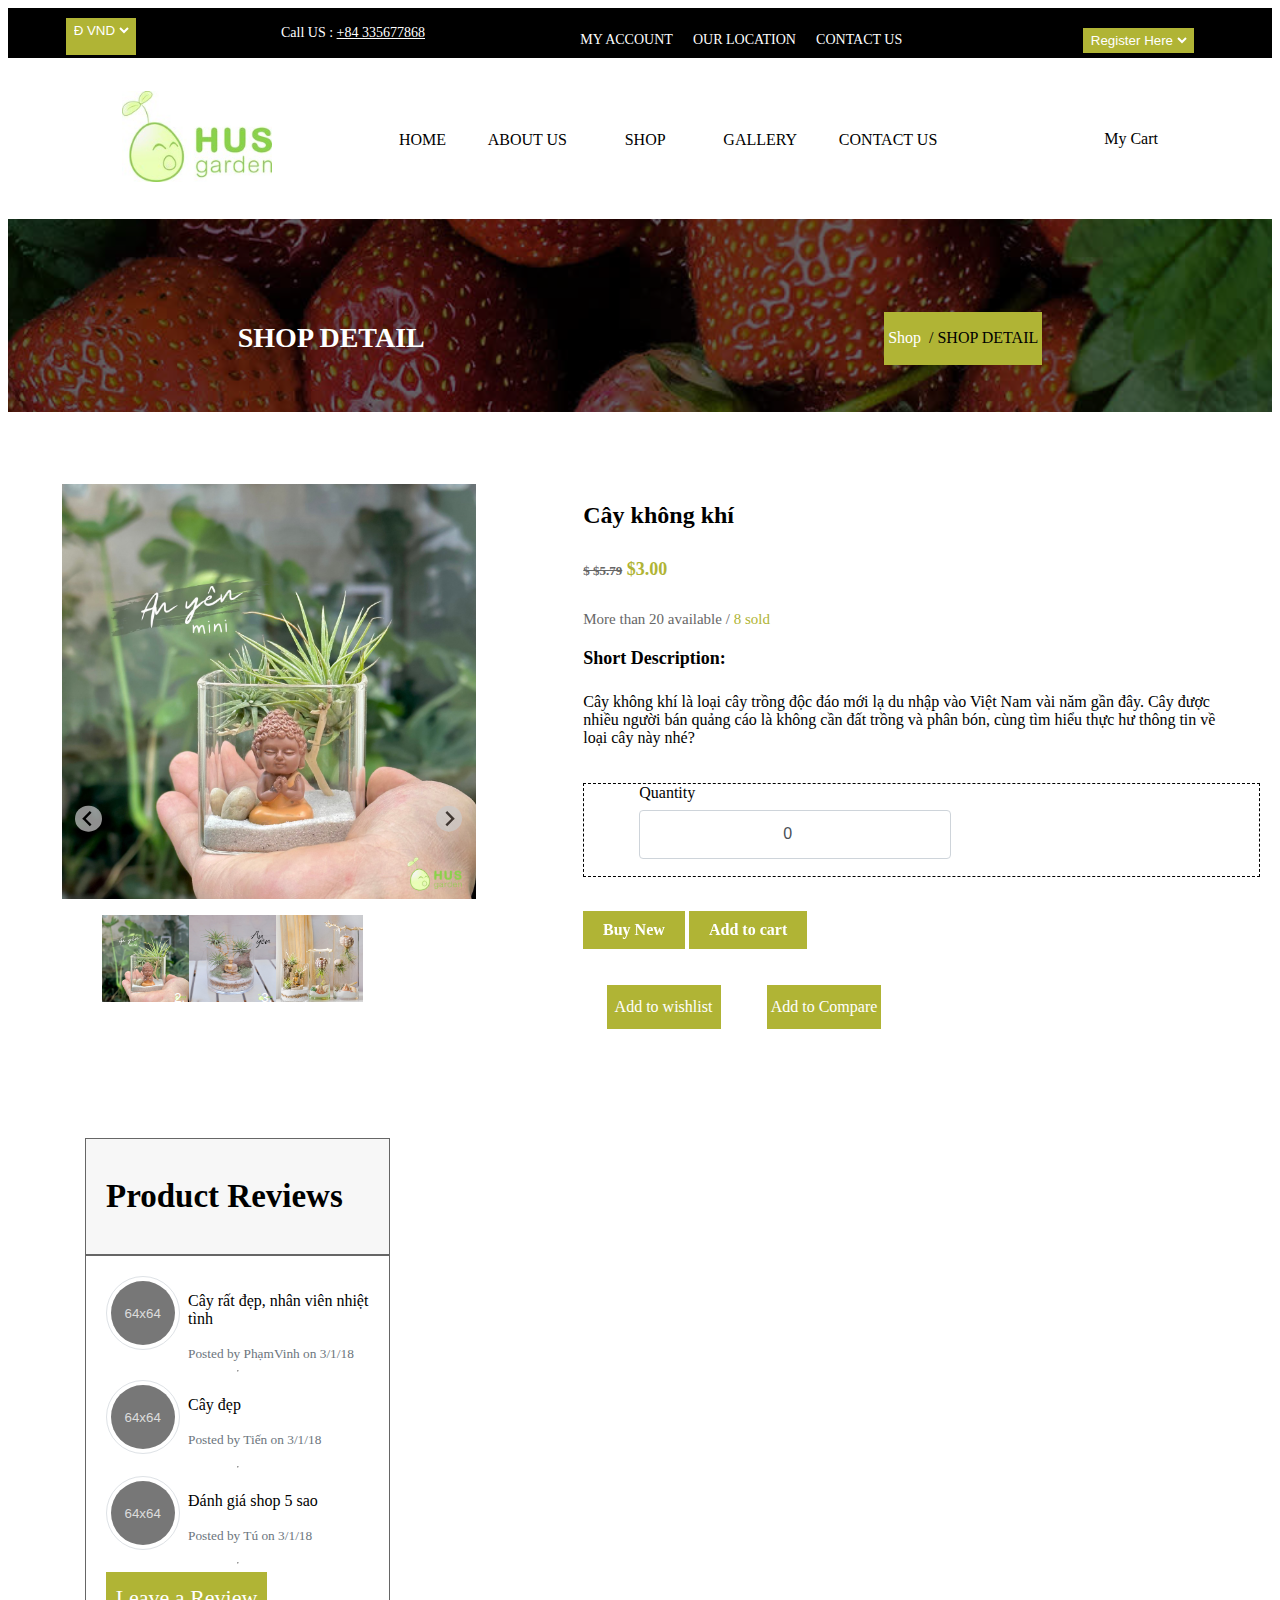
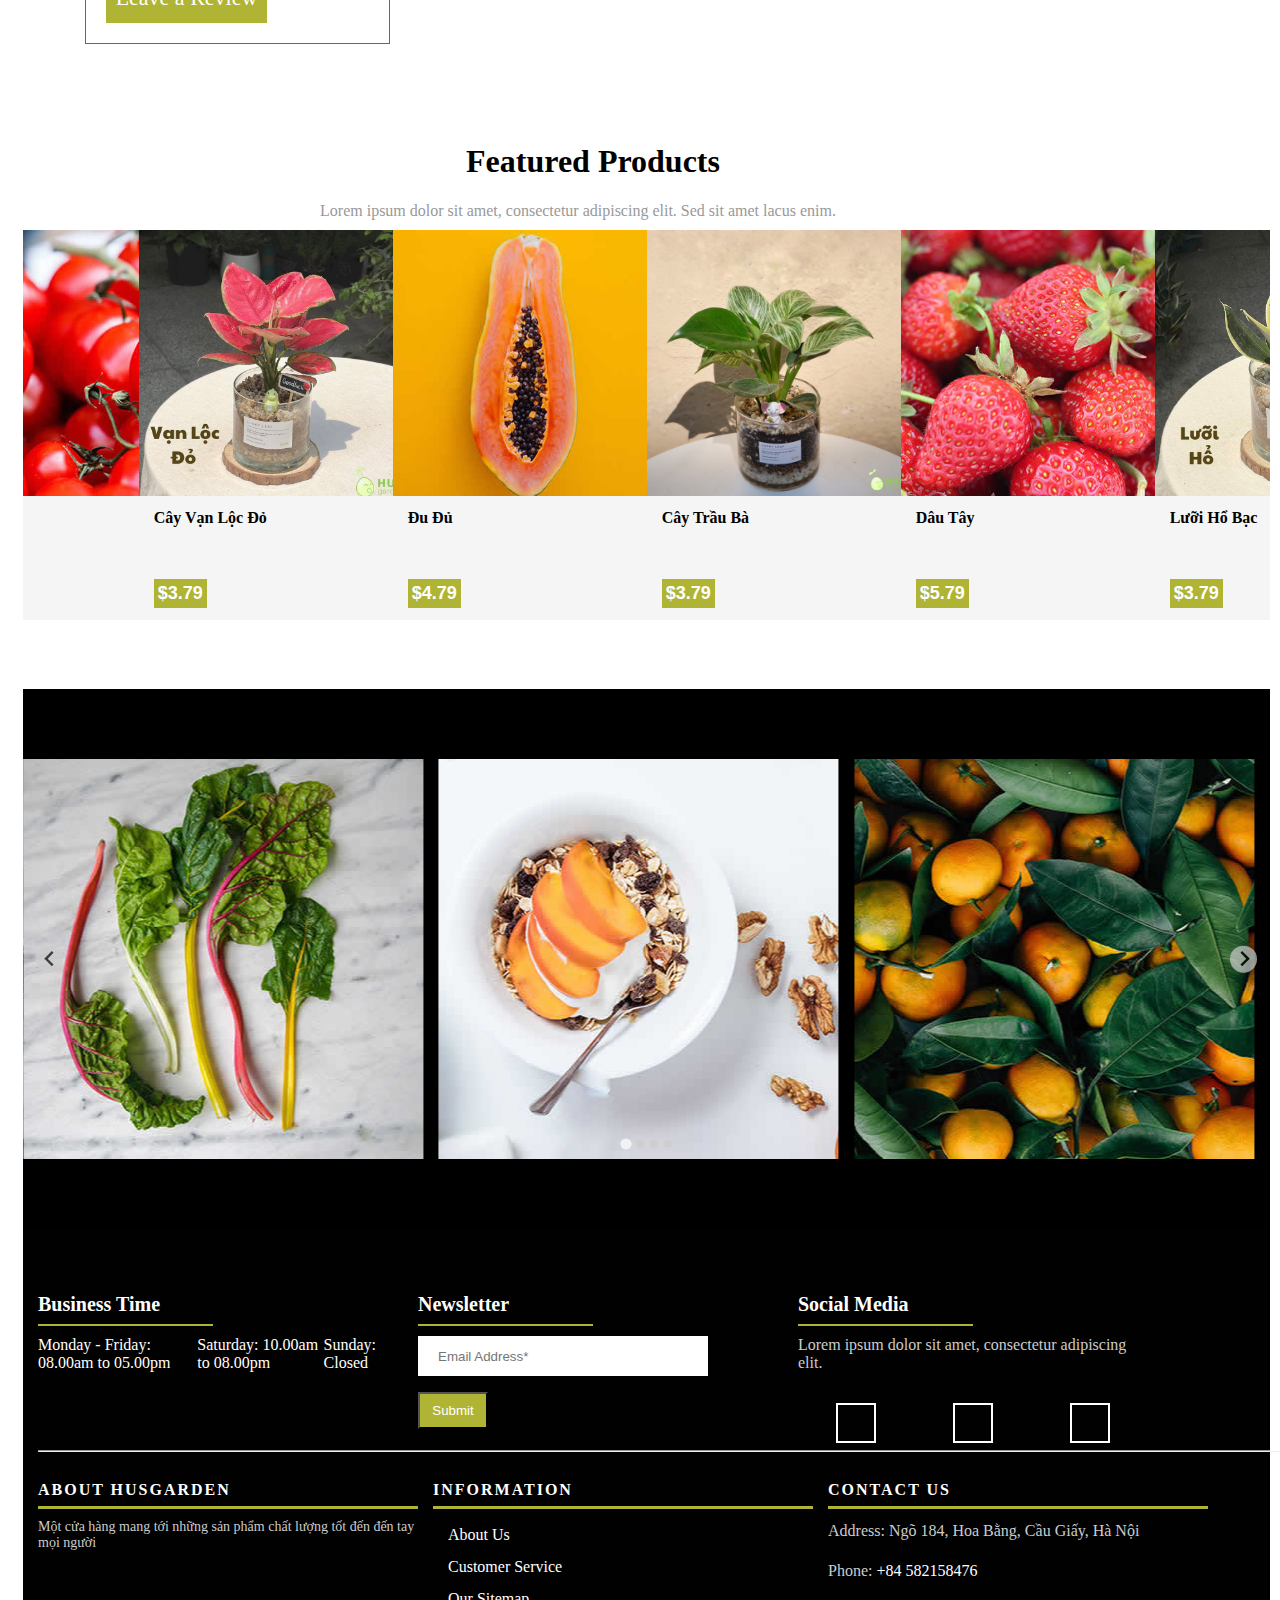
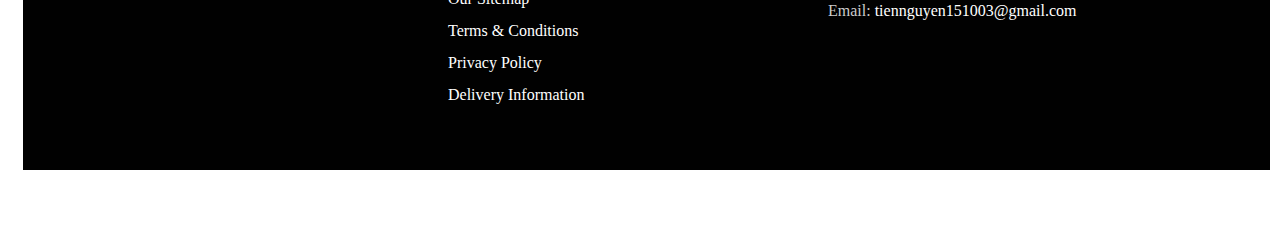
<file: shop-detail.html>
<!DOCTYPE html>
<html lang="en">

<head>
    <meta charset="UTF-8">
    <meta name="viewport" content="width=device-width, initial-scale=1.0">

    <link rel="shortcut icon" href="./images/13 - Copy.jpg" type="image/x-icon">
    <link rel="13-icon" href="./images/13.jpg">


    <title>HusGarden</title>
    <link rel="stylesheet" href="./index.css">
    <link rel="stylesheet" href="./shop-detail.css">
    <link href=" https://cdn.jsdelivr.net/npm/@splidejs/splide@4.1.4/dist/css/splide.min.css " rel="stylesheet">
   

</head>

<body>
    <div class="main-top">
        <div class="container-fluid">
            <div class="row">
                <div class="a1">
                    <div class="custom-select-box">
                        <select id="basic" class="ab" data-placeholder="$ USD">
                            <option>Đ VND</option>
                            <option>$ USD</option>
                            <option>€ EUR</option>
                        </select>
                    </div>
                    <div class="right-phone-box">
                        <p>Call US : <a href="#"> +84 335677868</a></p>
                    </div>
                    <div class="our-link">
                        <ul>
                            <li><a href="#"><i class="fa fa-user s_color"></i> MY ACCOUNT </a></li>
                            <li><a href="#"><i class="fas fa-location-arrow"></i> OUR LOCATION </a></li>
                            <li><a href="#"><i class="fas fa-headset"></i> CONTACT US </a></li>
                        </ul>
                    </div>
                </div>
                <div class="a2">
                    <div class="login-box">
                        <select id="basic" class="ab" data-placeholder="Sign In">
                            <option>Register Here</option>
                            <option>Sign In</option>
                        </select>
                    </div>
                    <div class="text-slid-box">
                        <div id="offer-box" class="carouselTicker">

                        </div>
                    </div>
                </div>
            </div>
        </div>
    </div>









    <!-- Start Main Top -->
    <header class="main-header">
        <!-- Start Navigation -->
        <nav class="bb">
            <div class="container">
                <!-- Start Header Navigation -->
                <div class="navbar-header">
                   
                    <a class="navbar-brand" href="index.html"><img src="images/13.jpg" class="logo" alt=""></a>
                </div>
                <!-- End Header Navigation -->

                <!-- Collect the nav links, forms, and other content for toggling -->
                <div class="b1">
                    <ul class="b12">
                        <li class="nav-item"><a class="nav-link" href="index.html">HOME</a></li>
                        <li class="nav-item active"><a class="nav-link" href="about.html">ABOUT US</a></li>
                        <li class="b13">
                            <a href="#" id="nvt" class="b14" data-toggle="dropdown">SHOP</a>
                            <div class="dropdown-menu" id="b23">
                                <a href="shop.html">Sidebar Shop</a>
                                <a href="shop-detail.html">Shop Detail</a>
                                <a href="cart.html">Cart</a>
                                <a href="checkout.html">Checkout</a>
                                <a href="./myaccount.html">My Account</a>
                                <a href="wishlist.html">Wishlist</a>
                            </div>
                        </li>
                        <li class="nav-item"><a class="nav-link" href="gallery.html">GALLERY</a></li>
                        <li class="nav-item"><a class="nav-link" href="contact-us.html">CONTACT US</a></li>
                    </ul>
                </div>
                <!-- /.navbar-collapse -->

                <!-- Start Atribute Navigation -->
                <div class="attr-nav">
                    <ul>
                    
                        <li class="side-menu"><a href="#">
                                <i class="fa fa-shopping-bag"></i>
                                <p>My Cart</p>

                            </a></li>
                    </ul>
                </div>
                <!-- End Atribute Navigation -->
            </div>

        </nav>
        <!-- End Navigation -->
    </header>
    <!-- End Main Top -->



    <!-- Start All Title Box -->
    <div class="all-title-box">
        <div class="container10">
            <div class="row10">
                <div class="c10">
                    <h2>SHOP DETAIL</h2>
                    <ul class="breadcrumb">
                        <li class="breadcrumb-item"><a href="#">Shop  </a></li>
                        <li class="breadcrumb-itemactive">/   SHOP DETAIL</li>
                    </ul>
                </div>
            </div>
        </div>
    </div>
    <!-- End All Title Box -->



    <div class="shop-detail-box-main">
        <div class="container11">
            <div class="row11">
                <div class="c11 splide c11Splide">
                    <div id="carousel-example-1" class="single-product-slidercarouselslide   splide__track" data-ride="carousel">
                        <div  class="carousel-inner   splide__list" role="listbox">
                            <div class="carousel-item active"> <img class="d-blockw-100   splide__slide" src="images/12.jpg" alt="First slide"> </div>
                            <div class="carousel-item"> <img class="d-blockw-100    splide__slide" src="images/11.jpg" alt="Second slide"> </div>
                            <div class="carousel-item"> <img class="d-blockw-100     splide__slide" src="images/11.1.jpg" alt="Third slide"> </div>
                        </div>
                       
                        <ol class="carousel-indicators">
                            <li data-target="#carousel-example-1" data-slide-to="0" class="active">
                                <img class="d-block w-100 img-fluid" src="images/12.jpg" alt="" />
                            </li>
                            <li data-target="#carousel-example-1" data-slide-to="1">
                                <img class="d-block w-100 img-fluid" src="images/11.jpg" alt="" />
                            </li>
                            <li data-target="#carousel-example-1" data-slide-to="2">
                                <img class="d-block w-100 img-fluid" src="images/11.1.jpg" alt="" />
                            </li>
                        </ol>
                    </div>
                </div>
                <div class="c12">
                    <div class="single-product-details">
                        <h2>Cây không khí</h2>
                        <h5> <del>$ $5.79</del> $3.00</h5>
                        <p class="available-stock"><span> More than 20 available / <a href="#">8 sold </a></span><p>
						<h4>Short Description:</h4>Cây không khí là loại cây trồng độc đáo mới lạ du nhập vào Việt Nam vài năm gần đây. Cây được nhiều người bán quảng cáo là không cần đất trồng và phân bón, cùng tìm hiểu thực hư thông tin về loại cây này nhé? </p>
						<ul>
							<li>
								<div class="form-groupquantity-box">
									<label class="control-label">Quantity</label>
									<input class="form-control" value="0" min="0" max="20" type="number">
								</div>
							</li>
						</ul>

						<div class="price-box-bar">
							<div class="cart-and-bay-btn">
								<a class="btn hvr-hover" data-fancybox-close="" href="#">Buy New</a>
								<a class="btn hvr-hover" data-fancybox-close="" href="#">Add to cart</a>
							</div>
						</div>

						<div class="add-to-btn">
							<div class="add-comp">
								<a class="btnhvr-hover5" href="#"><i class="fas fa-heart"></i> Add to wishlist</a>
								<a class="btnhvr-hover5" href="#"><i class="fas fa-sync-alt"></i> Add to Compare</a>
							</div>
							<div class="share-bar">
								<a class="btn hvr-hover" href="#"><i class="fab fa-facebook" aria-hidden="true"></i></a>
								<a class="btn hvr-hover" href="#"><i class="fab fa-google-plus" aria-hidden="true"></i></a>
								<a class="btn hvr-hover" href="#"><i class="fab fa-twitter" aria-hidden="true"></i></a>
								<a class="btn hvr-hover" href="#"><i class="fab fa-pinterest-p" aria-hidden="true"></i></a>
								<a class="btn hvr-hover" href="#"><i class="fab fa-whatsapp" aria-hidden="true"></i></a>
							</div>
						</div>
                    </div>
                </div>
                <div class="rowmy-5">
                    <div class="cardcard-outline-secondaryy-4">
                        <div class="card-header">
                            <h2>Product Reviews</h2>
                        </div>
                        <div class="card-body">
                            <div class="media mb-3">
                                <div class="mr-2"> 
                                    <img class="rounded-circle border p-1" src="data:image/svg+xml;charset=UTF-8,%3Csvg%20width%3D%2264%22%20height%3D%2264%22%20xmlns%3D%22http%3A%2F%2Fwww.w3.org%2F2000%2Fsvg%22%20viewBox%3D%220%200%2064%2064%22%20preserveAspectRatio%3D%22none%22%3E%3Cdefs%3E%3Cstyle%20type%3D%22text%2Fcss%22%3E%23holder_160c142c97c%20text%20%7B%20fill%3Argba(255%2C255%2C255%2C.75)%3Bfont-weight%3Anormal%3Bfont-family%3AHelvetica%2C%20monospace%3Bfont-size%3A10pt%20%7D%20%3C%2Fstyle%3E%3C%2Fdefs%3E%3Cg%20id%3D%22holder_160c142c97c%22%3E%3Crect%20width%3D%2264%22%20height%3D%2264%22%20fill%3D%22%23777%22%3E%3C%2Frect%3E%3Cg%3E%3Ctext%20x%3D%2213.5546875%22%20y%3D%2236.5%22%3E64x64%3C%2Ftext%3E%3C%2Fg%3E%3C%2Fg%3E%3C%2Fsvg%3E" alt="Generic placeholder image">
                                </div>
                                <div class="media-body">
                                    <p>Cây rất đẹp, nhân viên nhiệt tình</p>
                                    <small class="text-muted">Posted by PhạmVinh on 3/1/18</small>
                                </div>
                            </div>
                            <hr>
                            <div class="media mb-3">
                                <div class="mr-2"> 
                                    <img class="rounded-circle border p-1" src="data:image/svg+xml;charset=UTF-8,%3Csvg%20width%3D%2264%22%20height%3D%2264%22%20xmlns%3D%22http%3A%2F%2Fwww.w3.org%2F2000%2Fsvg%22%20viewBox%3D%220%200%2064%2064%22%20preserveAspectRatio%3D%22none%22%3E%3Cdefs%3E%3Cstyle%20type%3D%22text%2Fcss%22%3E%23holder_160c142c97c%20text%20%7B%20fill%3Argba(255%2C255%2C255%2C.75)%3Bfont-weight%3Anormal%3Bfont-family%3AHelvetica%2C%20monospace%3Bfont-size%3A10pt%20%7D%20%3C%2Fstyle%3E%3C%2Fdefs%3E%3Cg%20id%3D%22holder_160c142c97c%22%3E%3Crect%20width%3D%2264%22%20height%3D%2264%22%20fill%3D%22%23777%22%3E%3C%2Frect%3E%3Cg%3E%3Ctext%20x%3D%2213.5546875%22%20y%3D%2236.5%22%3E64x64%3C%2Ftext%3E%3C%2Fg%3E%3C%2Fg%3E%3C%2Fsvg%3E" alt="Generic placeholder image">
                                </div>
                                <div class="media-body">
                                    <p>Cây đẹp</p>
                                    <small class="text-muted">Posted by Tiến on 3/1/18</small>
                                </div>
                            </div>
                            <hr>
                            <div class="media mb-3">
                                <div class="mr-2"> 
                                    <img class="rounded-circle border p-1" src="data:image/svg+xml;charset=UTF-8,%3Csvg%20width%3D%2264%22%20height%3D%2264%22%20xmlns%3D%22http%3A%2F%2Fwww.w3.org%2F2000%2Fsvg%22%20viewBox%3D%220%200%2064%2064%22%20preserveAspectRatio%3D%22none%22%3E%3Cdefs%3E%3Cstyle%20type%3D%22text%2Fcss%22%3E%23holder_160c142c97c%20text%20%7B%20fill%3Argba(255%2C255%2C255%2C.75)%3Bfont-weight%3Anormal%3Bfont-family%3AHelvetica%2C%20monospace%3Bfont-size%3A10pt%20%7D%20%3C%2Fstyle%3E%3C%2Fdefs%3E%3Cg%20id%3D%22holder_160c142c97c%22%3E%3Crect%20width%3D%2264%22%20height%3D%2264%22%20fill%3D%22%23777%22%3E%3C%2Frect%3E%3Cg%3E%3Ctext%20x%3D%2213.5546875%22%20y%3D%2236.5%22%3E64x64%3C%2Ftext%3E%3C%2Fg%3E%3C%2Fg%3E%3C%2Fsvg%3E" alt="Generic placeholder image">
                                </div>
                                <div class="media-body">
                                    <p>Đánh giá shop 5 sao </p>
                                    <small class="text-muted">Posted by Tú on 3/1/18</small>
                                </div>
                            </div>
                            <hr>
                            <a href="#" class="btn6hvr-hover">Leave a Review</a>
                        </div>
                      </div>
                </div>
    
            </div>


            <div class="rowmy-5">
                <div class="c13">
                    <div class="title-alltext-center">
                        <h1>Featured Products</h1>
                        <p>Lorem ipsum dolor sit amet, consectetur adipiscing elit. Sed sit amet lacus enim.</p>
                    </div>
                    <div class="featured-products-boxowl-carouselowl-theme">
                        <div class="item  splide   itemsplide">
                            <div class="products-singlefix   splide__track">
                                <div class="box-img-hover   splide__list">
                                    <img src="images/img-pro-01.jpg" class="img-fluid     splide__slide" alt="Image">
                                    
                                </div>
                                <div class="why-text">
                                    <h4>Cà Rốt</h4>
                                    <h5> $4.79</h5>
                                </div>
                            </div>
                        </div>
                        <div class="item  splide    itemsplide">
                            <div class="products-single fix      splide__track">
                                <div class="box-img-hover    splide__list">
                                    <img src="images/img-pro-02.jpg" class="img-fluid    splide__slide" alt="Image">
                                   
                                </div>
                                <div class="why-text">
                                    <h4>Cà chua</h4>
                                    <h5> $4.79</h5>
                                </div>
                            </div>
                        </div>
                        <div class="item splide    itemsplide">
                            <div class="products-single fix    splide__track">
                                <div class="box-img-hover   splide__list">
                                    <img src="images/6.jpg" class="img-fluid  splide__slide" alt="Image">
                                   
                                </div>
                                <div class="why-text">
                                    <h4>Cây Vạn Lộc Đỏ</h4>
                                    <h5> $3.79</h5>
                                </div>
                            </div>
                        </div>
                        <div class="item   splide    itemsplide">
                            <div class="products-single fix   splide__track">
                                <div class="box-img-hover    splide__list">
                                    <img src="images/img-pro-04.jpg" class="img-fluid  splide__slide" alt="Image">
                                   
                                </div>
                                <div class="why-text">
                                    <h4> Đu Đủ </h4>
                                    <h5> $4.79</h5>
                                </div>
                            </div>
                        </div>
                        <div class="item   splide    itemsplide">
                            <div class="products-single fix  splide__track">
                                <div class="box-img-hover   splide__list">
                                    <img src="images/14.jpg" class="img-fluid  splide__slide" alt="Image">
                                   
                                </div>
                                <div class="why-text">
                                    <h4>Cây Trầu Bà </h4>
                                    <h5> $3.79</h5>
                                </div>
                            </div>
                        </div>
                        <div class="item   splide    itemsplide">
                            <div class="products-single fix   splide__track">
                                <div class="box-img-hover   splide__list">
                                    <img src="images/instagram-img-08.jpg" class="img-fluid  splide__slide" alt="Image">
                                    
                                </div>
                                <div class="why-text">
                                    <h4>Dâu Tây</h4>
                                    <h5> $5.79</h5>
                                </div>
                            </div>
                        </div>
                        <div class="item splide    itemsplide">
                            <div class="products-single fix    splide__track">
                                <div class="box-img-hover    splide__list">
                                    <img src="images/7.jpg" class="img-fluid  splide__slide" alt="Image">
                                </div>
                                <div class="why-text">
                                    <h4>Lưỡi Hổ Bạc</h4>
                                    <h5> $3.79</h5>
                                </div>
                            </div>
                        </div>
                        <div class="item   splide     itemsplide">
                            <div class="products-single fix splide__track">
                                <div class="box-img-hover   splide__list">
                                    <img src="images/9.jpg" class="img-fluid  splide__slide" alt="Image">
                                  
                                </div>
                                <div class="why-text">
                                    <h4>Terrarium</h4>
                                    <h5> $2.79</h5>
                                </div>
                            </div>
                        </div>
                    </div>
                </div>
            </div>

<!-- Start Instagram Feed  -->
    <div class="instagram-box">
        <section class="splide tienSplide" aria-label="Splide Basic HTML Example">
            <div class="splide__track">
                <ul class="splide__list">
                    <li class="splide__slide">
                        <img src="images/instagram-img-01.jpg" alt="" />
                    </li>
                    <li class="splide__slide">
                        <img src="./images/instagram-img-02.jpg" alt="" />
                    </li>
                    <li class="splide__slide">
                        <img src="./images/instagram-img-03.jpg" alt="" />
                    </li>
                    <li class="splide__slide">
                        <img src="images/instagram-img-04.jpg" alt="" />
                    </li>
                    <li class="splide__slide">
                        <img src="images/instagram-img-05.jpg" alt="" />
                    </li>
                    <li class="splide__slide">
                        <img src="images/instagram-img-06.jpg" alt="" />
                    </li>
                    <li class="splide__slide">
                        <img src="images/instagram-img-07.jpg" alt="" />
                    </li>
                    <li class="splide__slide">
                        <img src="images/instagram-img-08.jpg" alt="" />
                    </li>
                    <li class="splide__slide">
                        <img src="images/instagram-img-09.jpg" alt="" />
                    </li>
                    <li class="splide__slide">
                        <img src="./images//./gallery-img-08.jpg" alt="" />
                    </li>
                    <li class="splide__slide">
                        <img src="images/./gallery-img-11.jpg" alt="" />
                    </li>
                    <li class="splide__slide">
                        <img src="images/./gallery-img-12.jpg" alt="" />
                    </li>
                </ul>
            </div>
        </section>
        <!-- <div class="main-instagramowl-carouselowl-theme">
            <div class="item">

                <img src="images/instagram-img-01.jpg" alt="" />

            </div>
            <div class="item">

                <img src="images/instagram-img-02.jpg" alt="" />

            </div>
            <div class="item">

                <img src="images/2.jpg" alt="" />

            </div>
            <div class="item">

                <img src="images/instagram-img-03.jpg" alt="" />

            </div>
            <div class="item">

                <img src="images/6.jpg" alt="" />

            </div>
            <div class="item">

                <img src="images/instagram-img-04.jpg" alt="" />

            </div>
            <div class="item">

                <img src="images/12.jpg" alt="" />

            </div>
            <div class="item">

                <img src="images/9.jpg" alt="" />

            </div>
            <div class="item">

                <img src="images/instagram-img-06.jpg" alt="" />


            </div>
            <div class="item">

                <img src="images/7.jpg" alt="" />


            </div>
            <div class="item">

                <img src="images/instagram-img-08.jpg" alt="" />


            </div>
            <div class="item">

                <img src="images/instagram-img-09.jpg" alt="" />


            </div>
            <div class="item">

                <img src="images/instagram-img-05.jpg" alt="" />

            </div>
        </div> -->
    </div>
    <!-- End Instagram Feed  -->





    <!-- Start Footer  -->
    <footer>
        <div class="footer-main">
            <div class="container8">
                <div class="row8">
                    <div class="c8">
                        <div class="footer-top-box">
                            <h3>Business Time</h3>
                            <ul class="list-time">
                                <li>Monday - Friday: 08.00am to 05.00pm</li>
                                <li>Saturday: 10.00am to 08.00pm</li>
                                <li>Sunday: <span>Closed</span></li>
                            </ul>
                        </div>
                    </div>
                    <div class="c8">
                        <div class="footer-top-box">
                            <h3>Newsletter</h3>
                            <form class="newsletter-box">
                                <div class="form-group">
                                    <input class="" type="email" name="Email" placeholder="Email Address*" />
                                    <i class="fa fa-envelope"></i>
                                </div>
                                <button class="btnhvr-hover3" type="submit">Submit</button>
                            </form>
                        </div>
                    </div>
                    <div class="c8">
                        <div class="footer-top-box">
                            <h3>Social Media</h3>
                            <p>Lorem ipsum dolor sit amet, consectetur adipiscing elit.</p>
                            <ul>
                                <li><a href="./images/fb.jpg"><i class="fab fa-facebook" aria-hidden="true"></i></a>
                                </li>
                                <li><a href="./images/twitter.jpg"><i class="fab fa-twitter" aria-hidden="true"></i></a>
                                </li>
                                <li><a href="./images/ins k.jpg"><i class="fa fa-rss" aria-hidden="true"></i></a></li>


                            </ul>
                        </div>
                    </div>
                </div>
                <hr>
                <div class="row9">
                    <div class="c9">
                        <div class="footer-widget">
                            <h4>About HusGarden</h4>
                            <p>Một cửa hàng mang tới những sản phẩm chất lượng tốt đến đến tay mọi người</p>

                        </div>
                    </div>
                    <div class="c9">
                        <div class="footer-link">
                            <h4>Information</h4>
                            <ul>
                                <li><a href="#">About Us</a></li>
                                <li><a href="#">Customer Service</a></li>
                                <li><a href="#">Our Sitemap</a></li>
                                <li><a href="#">Terms &amp; Conditions</a></li>
                                <li><a href="#">Privacy Policy</a></li>
                                <li><a href="#">Delivery Information</a></li>
                            </ul>
                        </div>
                    </div>
                    <div class="c9">
                        <div class="footer-link-contact">
                            <h4>Contact Us</h4>
                            <ul>
                                <li>
                                    <p><i class="fas fa-map-marker-alt"></i>Address: Ngõ 184, Hoa Bằng, Cầu Giấy, Hà Nội
                                    </p>
                                </li>
                                <li>
                                    <p><i class="fas fa-phone-square"></i>Phone: <a href="tel:+84 582158476">+84
                                            582158476</a></p>
                                </li>
                                <li>
                                    <p><i class="fas fa-envelope"></i>Email: <a
                                            href="mailto:tiennguyen151003@gmail.com">tiennguyen151003@gmail.com</a></p>
                                </li>
                            </ul>
                        </div>
                    </div>
                </div>
            </div>
        </div>
    </footer>
    <!-- End Footer  -->

    <!-- Start copyright  -->

    </div>


 <script src="
 https://cdn.jsdelivr.net/npm/@splidejs/splide@4.1.4/dist/js/splide.min.js
 "></script>
    <script src="./shop-detail.js"></script>
    <script src="./index.js"></script>
    
</body>
</html>
</file>
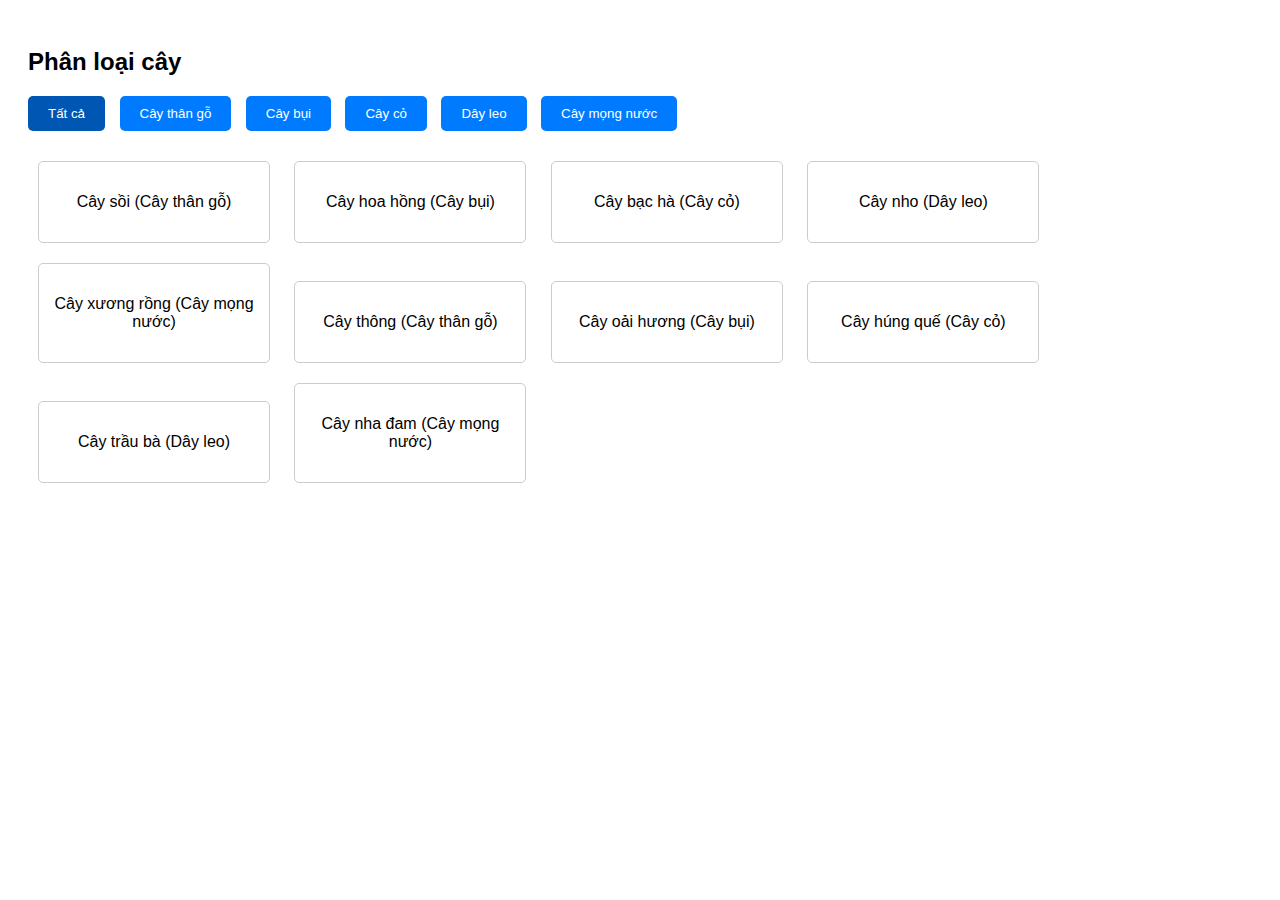
<file: t1.html>
<!DOCTYPE html>
<html lang="en">
<head>
    <meta charset="UTF-8">
    <meta name="viewport" content="width=device-width, initial-scale=1.0">
    <title>Phân loại cây</title>
    <style>
        body {
            font-family: Arial, sans-serif;
            padding: 20px;
        }

        .filter-section {
            margin-bottom: 20px;
        }

        .filter-section button {
            padding: 10px 20px;
            margin-right: 10px;
            border: none;
            background-color: #007bff;
            color: white;
            cursor: pointer;
            border-radius: 5px;
        }

        .filter-section button.active {
            background-color: #0056b3;
        }

        .filter-section button:hover {
            background-color: #0056b3;
        }

        .plant {
            display: inline-block;
            width: 200px;
            padding: 15px;
            margin: 10px;
            border: 1px solid #ccc;
            border-radius: 5px;
            text-align: center;
        }

        .hidden {
            display: none;
        }
    </style>
</head>
<body>
    <div class="filter-section">
        <h2>Phân loại cây</h2>

        <!-- Nút lọc loại cây -->
        <button class="filter-btn" data-type="all">Tất cả</button>
        <button class="filter-btn" data-type="tree">Cây thân gỗ</button>
        <button class="filter-btn" data-type="shrub">Cây bụi</button>
        <button class="filter-btn" data-type="herb">Cây cỏ</button>
        <button class="filter-btn" data-type="vine">Dây leo</button>
        <button class="filter-btn" data-type="succulent">Cây mọng nước</button>
    </div>

    <!-- Danh sách cây -->
    <div class="plant-list">
        <div class="plant" data-type="tree">
            <p>Cây sồi (Cây thân gỗ)</p>
        </div>
        <div class="plant" data-type="shrub">
            <p>Cây hoa hồng (Cây bụi)</p>
        </div>
        <div class="plant" data-type="herb">
            <p>Cây bạc hà (Cây cỏ)</p>
        </div>
        <div class="plant" data-type="vine">
            <p>Cây nho (Dây leo)</p>
        </div>
        <div class="plant" data-type="succulent">
            <p>Cây xương rồng (Cây mọng nước)</p>
        </div>
        <div class="plant" data-type="tree">
            <p>Cây thông (Cây thân gỗ)</p>
        </div>
        <div class="plant" data-type="shrub">
            <p>Cây oải hương (Cây bụi)</p>
        </div>
        <div class="plant" data-type="herb">
            <p>Cây húng quế (Cây cỏ)</p>
        </div>
        <div class="plant" data-type="vine">
            <p>Cây trầu bà (Dây leo)</p>
        </div>
        <div class="plant" data-type="succulent">
            <p>Cây nha đam (Cây mọng nước)</p>
        </div>
    </div>

    <script>
        // Lấy tất cả nút và danh sách cây
        const filterButtons = document.querySelectorAll('.filter-btn');
        const plants = document.querySelectorAll('.plant');

        // Hàm lọc cây
        function filterPlants(type) {
            plants.forEach(plant => {
                const plantType = plant.getAttribute('data-type');

                // Kiểm tra loại cây với loại được chọn
                if (type === 'all' || type === plantType) {
                    plant.classList.remove('hidden');
                } else {
                    plant.classList.add('hidden');
                }
            });

            // Cập nhật nút đang được chọn
            filterButtons.forEach(button => {
                button.classList.remove('active');
                if (button.getAttribute('data-type') === type) {
                    button.classList.add('active');
                }
            });
        }

        // Gán sự kiện cho mỗi nút
        filterButtons.forEach(button => {
            button.addEventListener('click', function() {
                const selectedType = this.getAttribute('data-type');
                filterPlants(selectedType);
            });
        });

        // Khởi tạo với tất cả cây được hiển thị
        filterPlants('all');
    </script>
</body>
</html>
</file>
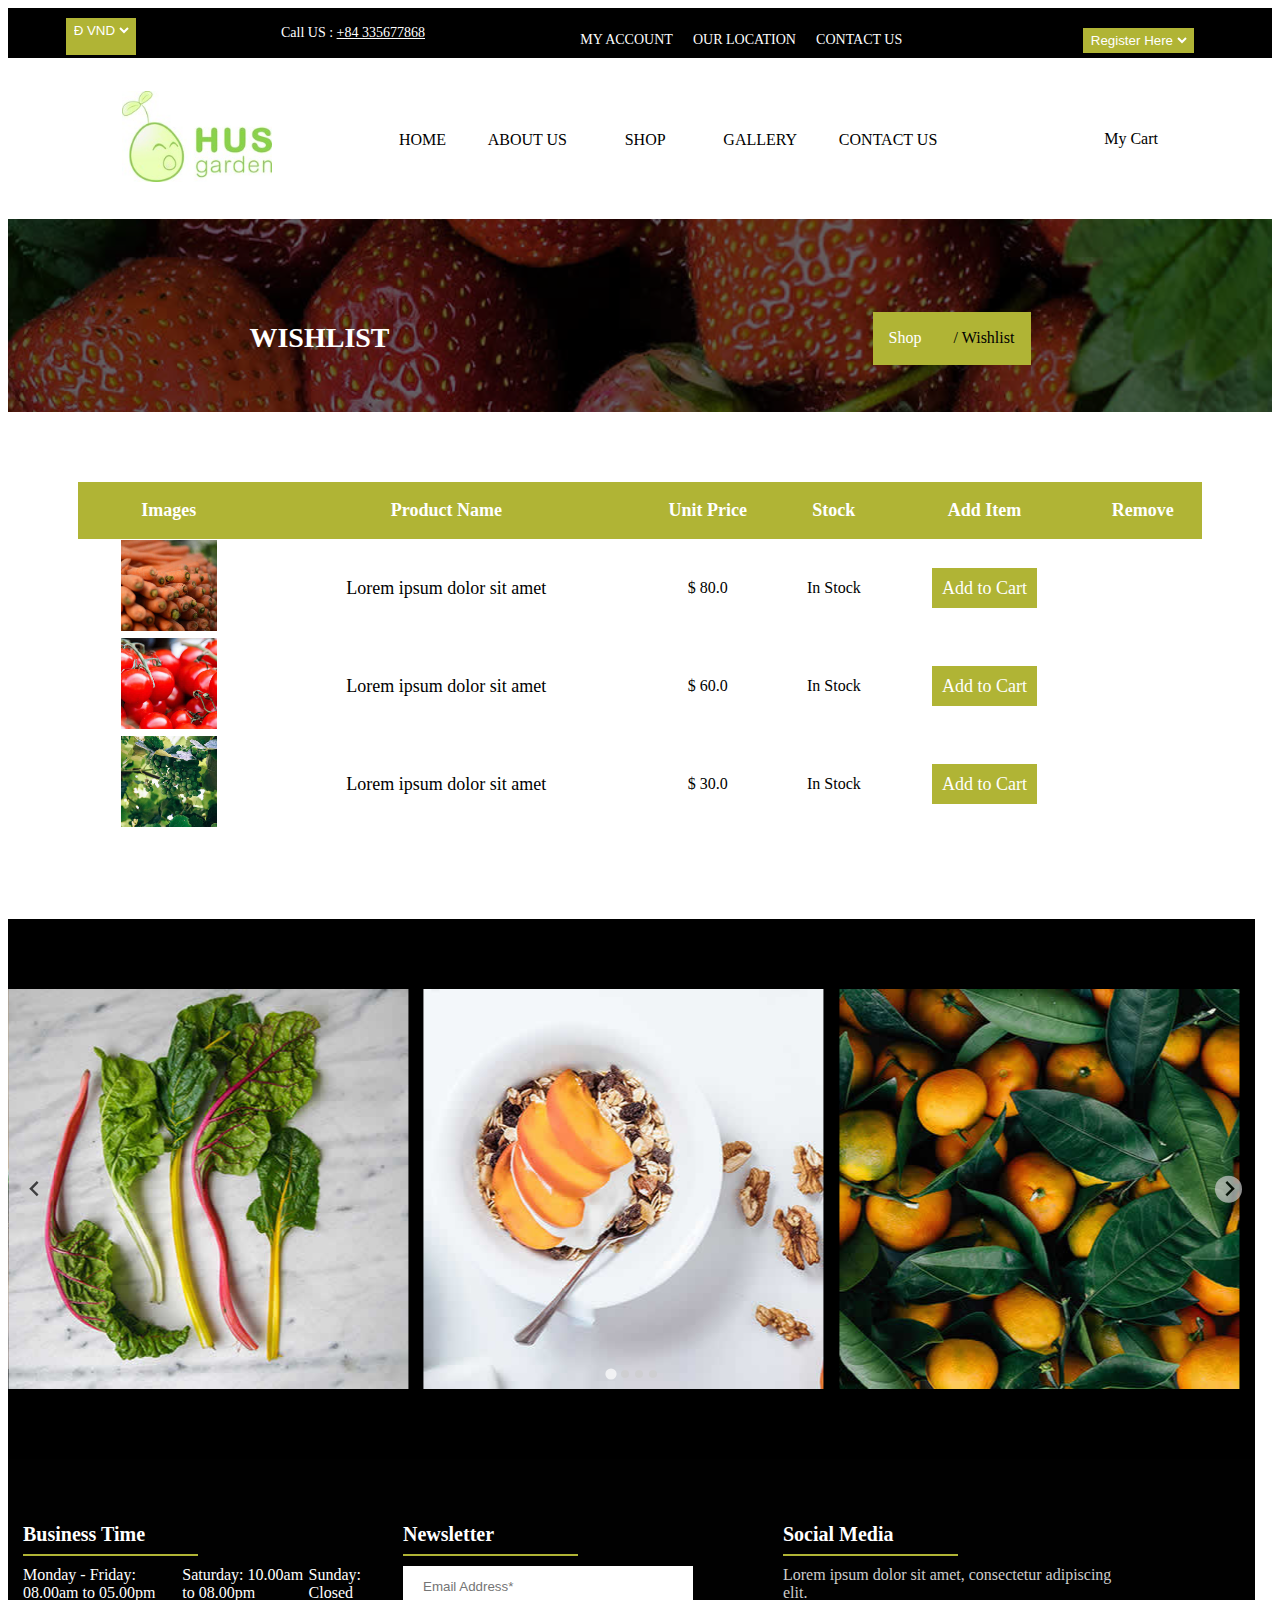
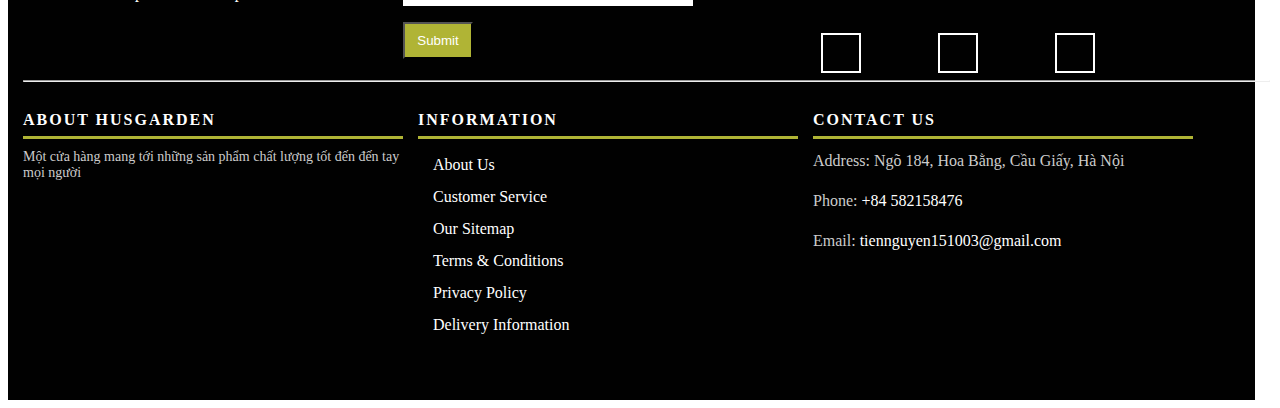
<file: wishlist.html>
<!DOCTYPE html>
<html lang="en">

<head>
    <meta charset="UTF-8">
    <meta name="viewport" content="width=device-width, initial-scale=1.0">

    <link rel="shortcut icon" href="./images/13 - Copy.jpg" type="image/x-icon">
    <link rel="13-icon" href="./images/13.jpg">


    <title>HusGarden</title>
    <link rel="stylesheet" href="./index.css">
    <link rel="stylesheet" href="./wishlist.css">
    <link rel="stylesheet" href="./shop-detail.css">
    <link href=" https://cdn.jsdelivr.net/npm/@splidejs/splide@4.1.4/dist/css/splide.min.css " rel="stylesheet">
   

</head>

<body>
    <div class="main-top">
        <div class="container-fluid">
            <div class="row">
                <div class="a1">
                    <div class="custom-select-box">
                        <select id="basic" class="ab" data-placeholder="$ USD">
                            <option>Đ VND</option>
                            <option>$ USD</option>
                            <option>€ EUR</option>
                        </select>
                    </div>
                    <div class="right-phone-box">
                        <p>Call US : <a href="#"> +84 335677868</a></p>
                    </div>
                    <div class="our-link">
                        <ul>
                            <li><a href="#"><i class="fa fa-user s_color"></i> MY ACCOUNT </a></li>
                            <li><a href="#"><i class="fas fa-location-arrow"></i> OUR LOCATION </a></li>
                            <li><a href="#"><i class="fas fa-headset"></i> CONTACT US </a></li>
                        </ul>
                    </div>
                </div>
                <div class="a2">
                    <div class="login-box">
                        <select id="basic" class="ab" data-placeholder="Sign In">
                            <option>Register Here</option>
                            <option>Sign In</option>
                        </select>
                    </div>
                    <div class="text-slid-box">
                        <div id="offer-box" class="carouselTicker">

                        </div>
                    </div>
                </div>
            </div>
        </div>
    </div>









    <!-- Start Main Top -->
    <header class="main-header">
        <!-- Start Navigation -->
        <nav class="bb">
            <div class="container">
                <!-- Start Header Navigation -->
                <div class="navbar-header">
                   
                    <a class="navbar-brand" href="index.html"><img src="images/13.jpg" class="logo" alt=""></a>
                </div>
                <!-- End Header Navigation -->

                <!-- Collect the nav links, forms, and other content for toggling -->
                <div class="b1">
                    <ul class="b12">
                        <li class="nav-item"><a class="nav-link" href="index.html">HOME</a></li>
                        <li class="nav-item active"><a class="nav-link" href="about.html">ABOUT US</a></li>
                        <li class="b13">
                            <a href="#" id="nvt" class="b14" data-toggle="dropdown">SHOP</a>
                            <div class="dropdown-menu" id="b23">
                                <a href="shop.html">Sidebar Shop</a>
                                <a href="shop-detail.html">Shop Detail</a>
                                <a href="cart.html">Cart</a>
                                <a href="checkout.html">Checkout</a>
                                <a href="./myaccount.html">My Account</a>
                                <a href="wishlist.html">Wishlist</a>
                            </div>
                        </li>
                        <li class="nav-item"><a class="nav-link" href="gallery.html">GALLERY</a></li>
                        <li class="nav-item"><a class="nav-link" href="contact-us.html">CONTACT US</a></li>
                    </ul>
                </div>
                <!-- /.navbar-collapse -->

                <!-- Start Atribute Navigation -->
                <div class="attr-nav">
                    <ul>
                    
                        <li class="side-menu"><a href="#">
                                <i class="fa fa-shopping-bag"></i>
                                <p>My Cart</p>

                            </a></li>
                    </ul>
                </div>
                <!-- End Atribute Navigation -->
            </div>

        </nav>
        <!-- End Navigation -->
    </header>
    <!-- End Main Top -->



    <!-- Start All Title Box -->
    <div class="all-title-box">
        <div class="container10">
            <div class="row10">
                <div class="c10">
                    <h2>WISHLIST</h2>
                    <ul class="breadcrumb">
                        <li class="breadcrumb-item"><a href="#">Shop  </a></li>
                        <li class="breadcrumb-itemactive">/   Wishlist</li>
                    </ul>
                </div>
            </div>
        </div>
    </div>
    <!-- End All Title Box -->


    <div class="wishlist-box-main">
     <div class="table-responsive ">
        <table class="table">
            <thead>
                <tr>
                    <th>Images</th>
                    <th>Product Name</th>
                    <th>Unit Price </th>
                    <th>Stock</th>
                    <th>Add Item</th>
                    <th>Remove</th>
                </tr>
            </thead>
            <tbody>
                <tr>
                    <td class="thumbnail-img">
                        <a href="#">
                    <img class="img-fluid" src="images/img-pro-01.jpg" alt="" />
                </a>
                    </td>
                    <td class="name-pr">
                        <a href="#">
                    Lorem ipsum dolor sit amet
                </a>
                    </td>
                    <td class="price-pr">
                        <p>$ 80.0</p>
                    </td>
                    <td class="quantity-box">In Stock</td>
                    <td class="add-pr">
                        <a class="addcart" >Add to Cart</a>
                    </td>
                </tr>
                <tr>
                    <td class="thumbnail-img">
                        <a href="#">
                    <img class="img-fluid" src="images/img-pro-02.jpg" alt="" />
                </a>
                    </td>
                    <td class="name-pr">
                        <a href="#">
                    Lorem ipsum dolor sit amet
                </a>
                    </td>
                    <td class="price-pr">
                        <p>$ 60.0</p>
                    </td>
                    <td class="quantity-box">In Stock</td>
                    <td class="add-pr">
                        <a class="addcart" href="#">Add to Cart</a>
                    </td>
                </tr>
                <tr>
                    <td class="thumbnail-img">
                        <a href="#">
                    <img class="img-fluid" src="images/img-pro-03.jpg" alt="" />
                </a>
                    </td>
                    <td class="name-pr">
                        <a href="#">
                    Lorem ipsum dolor sit amet
                </a>
                    </td>
                    <td class="price-pr">
                        <p>$ 30.0</p>
                    </td>
                    <td class="quantity-box">In Stock</td>
                    <td class="add-pr">
                        <a class="addcart" href="#">Add to Cart</a>
                    </td>
                </tr>
            </tbody>
        </table>
     </div>
    </div>
    <!-- End Wishlist -->
    <!-- Start Instagram Feed  -->
    <div class="instagram-box">
        <section class="splide tienSplide" aria-label="Splide Basic HTML Example">
            <div class="splide__track">
                <ul class="splide__list">
                    <li class="splide__slide">
                        <img src="images/instagram-img-01.jpg" alt="" />
                    </li>
                    <li class="splide__slide">
                        <img src="./images/instagram-img-02.jpg" alt="" />
                    </li>
                    <li class="splide__slide">
                        <img src="./images/instagram-img-03.jpg" alt="" />
                    </li>
                    <li class="splide__slide">
                        <img src="images/instagram-img-04.jpg" alt="" />
                    </li>
                    <li class="splide__slide">
                        <img src="images/instagram-img-05.jpg" alt="" />
                    </li>
                    <li class="splide__slide">
                        <img src="images/instagram-img-06.jpg" alt="" />
                    </li>
                    <li class="splide__slide">
                        <img src="images/instagram-img-07.jpg" alt="" />
                    </li>
                    <li class="splide__slide">
                        <img src="images/instagram-img-08.jpg" alt="" />
                    </li>
                    <li class="splide__slide">
                        <img src="images/instagram-img-09.jpg" alt="" />
                    </li>
                    <li class="splide__slide">
                        <img src="./images//./gallery-img-08.jpg" alt="" />
                    </li>
                    <li class="splide__slide">
                        <img src="images/./gallery-img-11.jpg" alt="" />
                    </li>
                    <li class="splide__slide">
                        <img src="images/./gallery-img-12.jpg" alt="" />
                    </li>
                </ul>
            </div>
        </section>
        <!-- <div class="main-instagramowl-carouselowl-theme">
            <div class="item">

                <img src="images/instagram-img-01.jpg" alt="" />

            </div>
            <div class="item">

                <img src="images/instagram-img-02.jpg" alt="" />

            </div>
            <div class="item">

                <img src="images/2.jpg" alt="" />

            </div>
            <div class="item">

                <img src="images/instagram-img-03.jpg" alt="" />

            </div>
            <div class="item">

                <img src="images/6.jpg" alt="" />

            </div>
            <div class="item">

                <img src="images/instagram-img-04.jpg" alt="" />

            </div>
            <div class="item">

                <img src="images/12.jpg" alt="" />

            </div>
            <div class="item">

                <img src="images/9.jpg" alt="" />

            </div>
            <div class="item">

                <img src="images/instagram-img-06.jpg" alt="" />


            </div>
            <div class="item">

                <img src="images/7.jpg" alt="" />


            </div>
            <div class="item">

                <img src="images/instagram-img-08.jpg" alt="" />


            </div>
            <div class="item">

                <img src="images/instagram-img-09.jpg" alt="" />


            </div>
            <div class="item">

                <img src="images/instagram-img-05.jpg" alt="" />

            </div>
        </div> -->
    </div>
    <!-- End Instagram Feed  -->





    <!-- Start Footer  -->
    <footer>
        <div class="footer-main">
            <div class="container8">
                <div class="row8">
                    <div class="c8">
                        <div class="footer-top-box">
                            <h3>Business Time</h3>
                            <ul class="list-time">
                                <li>Monday - Friday: 08.00am to 05.00pm</li>
                                <li>Saturday: 10.00am to 08.00pm</li>
                                <li>Sunday: <span>Closed</span></li>
                            </ul>
                        </div>
                    </div>
                    <div class="c8">
                        <div class="footer-top-box">
                            <h3>Newsletter</h3>
                            <form class="newsletter-box">
                                <div class="form-group">
                                    <input class="" type="email" name="Email" placeholder="Email Address*" />
                                    <i class="fa fa-envelope"></i>
                                </div>
                                <button class="btnhvr-hover3" type="submit">Submit</button>
                            </form>
                        </div>
                    </div>
                    <div class="c8">
                        <div class="footer-top-box">
                            <h3>Social Media</h3>
                            <p>Lorem ipsum dolor sit amet, consectetur adipiscing elit.</p>
                            <ul>
                                <li><a href="./images/fb.jpg"><i class="fab fa-facebook" aria-hidden="true"></i></a>
                                </li>
                                <li><a href="./images/twitter.jpg"><i class="fab fa-twitter" aria-hidden="true"></i></a>
                                </li>
                                <li><a href="./images/ins k.jpg"><i class="fa fa-rss" aria-hidden="true"></i></a></li>


                            </ul>
                        </div>
                    </div>
                </div>
                <hr>
                <div class="row9">
                    <div class="c9">
                        <div class="footer-widget">
                            <h4>About HusGarden</h4>
                            <p>Một cửa hàng mang tới những sản phẩm chất lượng tốt đến đến tay mọi người</p>

                        </div>
                    </div>
                    <div class="c9">
                        <div class="footer-link">
                            <h4>Information</h4>
                            <ul>
                                <li><a href="#">About Us</a></li>
                                <li><a href="#">Customer Service</a></li>
                                <li><a href="#">Our Sitemap</a></li>
                                <li><a href="#">Terms &amp; Conditions</a></li>
                                <li><a href="#">Privacy Policy</a></li>
                                <li><a href="#">Delivery Information</a></li>
                            </ul>
                        </div>
                    </div>
                    <div class="c9">
                        <div class="footer-link-contact">
                            <h4>Contact Us</h4>
                            <ul>
                                <li>
                                    <p><i class="fas fa-map-marker-alt"></i>Address: Ngõ 184, Hoa Bằng, Cầu Giấy, Hà Nội
                                    </p>
                                </li>
                                <li>
                                    <p><i class="fas fa-phone-square"></i>Phone: <a href="tel:+84 582158476">+84
                                            582158476</a></p>
                                </li>
                                <li>
                                    <p><i class="fas fa-envelope"></i>Email: <a
                                            href="mailto:tiennguyen151003@gmail.com">tiennguyen151003@gmail.com</a></p>
                                </li>
                            </ul>
                        </div>
                    </div>
                </div>
            </div>
        </div>
    </footer>
    <!-- End Footer  -->

    <!-- Start copyright  -->

    </div>

    <script src="
    https://cdn.jsdelivr.net/npm/@splidejs/splide@4.1.4/dist/js/splide.min.js
    "></script>
       <script src="./shop-detail.js"></script>
       <script src="./index.js"></script>
       
   </body>
   </html>
</file>
<file: index.css>
.body{
    box-sizing: border-box;
}

.main-top {
    background: #000000;
    padding: 10px 0px;
    height: 30px;
    color: white;
    font-family: 'Times New Roman', Times, serif;
    font-size: 14px;
}
.row{
    display: flex;
    justify-content: space-between;
    align-content: center;
    width: 95%;
}
.a1{
    display: flex;
    justify-content: space-around;
    align-content: center;
    width: 992px;
height: auto;
   
}
.custom-select-box {

padding: 4px;
font-size: 14px;
background: #b0b435;
color: #fff;
border: none;
border-radius: 0px;
height: 29px;
}
select {
    border: none; /* Xóa viền của thẻ <select> */
    outline: none; /* Xóa đường viền khi thẻ <select> được chọn */
    background-color: transparent; /* Làm nền trong suốt nếu cần */
}
.ab {
    background: #b0b435;
    color: #fff;
}
.right-phone-box {
    display: flex;
    align-content: center;
}
.right-phone-box p {
    margin: 0px;
    color: #ffffff;
    font-size: 14px;
    line-height: 30px;
}
.right-phone-box  a{
    color: #fff;
}


.our-link {
    display: flex;
    justify-content: space-around;
    align-content: center;
}
.our-link ul  {
    display: flex;
    justify-content: space-around;
    align-content: center;
    width: 342px;
    list-style-type: none; /* Xóa dấu chấm */
    padding-left: 0; /* Loại bỏ khoảng cách thụt đầu dòng nếu cần */

}



.our-link ul  li  a  {
    color: #ffffff;
    text-decoration: none;
}

.login-box  {
    padding: 4px;
    font-size: 14px;
    background: #b0b435;
    color: #fff;
    border: none;
    border-radius: 0px;
}
.main-header {
    width: 100%;
}


.bb{
margin-bottom: 0;
-moz-border-radius: 0px;
-webkit-border-radius: 0px;
-o-border-radius: 0px;
border-radius: 0px;
background-color: #fff;
border: none;
z-index: 9;
}
 .container{
    position: relative;
    flex-wrap: nowrap;
    display: flex;
    -ms-flex-wrap: wrap;
    flex-wrap: wrap;
    -ms-flex-align: center;
    align-items: center;
    -ms-flex-pack: justify;
    justify-content: space-between;
    padding: 15px;
    margin-left: 99px;
    margin-right: 99px;
    height: 131px;
   
 }
 .navbar-brand    img {
    width: 150px;
 }
 .container li a {
    text-decoration: none;
 }
 .b1 {
    display: flex;
    justify-content: space-around;
    align-content: center;
    width: 70% ;
    height: 49px;
 }
 
  .b12 {
    display: flex;
    justify-content: space-around;
    width: 80%;
    padding: 10px;
    list-style-type: none;
    color: #000000;
    align-items: center;

  }
  .nav-link {
    color: #000000;

  }
.attr-nav ul {
    list-style-type: none;
}






  .b13 {
    position: relative;
    display: inline-block;
}

.dropdown-menu {
    display: none; /* Ẩn các tùy chọn ban đầu */
    position: absolute;
    background-color: #f9f9f9;
    min-width: 160px;
    box-shadow: 0px 8px 16px 0px rgba(0,0,0,0.2);
    z-index: 1;
}

.dropdown-menu a {
    color: black;
    padding: 12px 16px;
    text-decoration: none;
    display: block;
}

.dropdown-menu a:hover {
    background-color: #f1f1f1;
}

.b13 .b14 {
    cursor: pointer;
    color: black;
    text-decoration: none;
    padding: 12px 16px;
    display: flex;
    align-items: center;

}

/* Tùy chọn hiện ra khi nhấn vào link */
.dropdown-menu.show {
    display: block;
}
.side-menu  p{
color: black;
}



.cover-slides{
    margin: 0;
    padding: 0;
    height: 100%;
    display: flex;
    justify-content: center;
    align-items: center;
    background-color: #f0f0f0;

  position: relative;
  overflow: hidden;
  width: 100%;
  height: 1024px;
  z-index: -1;
    
}


.slides-control {
    
    height: 100%;
    width:100%;
   
}





.slides-container {
    list-style-type: none;
    padding: 0;
    margin: 0;
    position: relative;
    width: 100%;
    height:  100%;
   
}

.slides-container li {
    position: absolute;
    width: 100%;
    height: 100%;
    top: 0;
    left: 0;
    display: flex;
    justify-content: center;
    align-items: center;
    flex-direction: column;
    opacity: 0;
    transition: opacity 1s ease-in-out;
}

.slides-container li img {
    position: absolute;
    width: 100%;
    height: 100%;
    object-fit: cover;
    z-index: -1;
}
.slides-containerli h1, .slides-container li p {
    color: white;
    text-shadow: 2px 2px 5px rgba(0, 0, 0, 0.7);
}

.slides-container li h1 {
    margin: 0;
    font-size: 36px;
}


.slides-container li p {
    margin: 10px 0 0;
    font-size: 18px;
}


.text-center {
    display: block;
    left: 1592px;
    position: absolute;
    overflow: hidden;
    height: 100%;
    width: 1592px;
    top: 0px;
    z-index: 2;
    opacity: 1;
}

.cover-slides .container {
    height: 100%;
    position: relative;
    z-index: 2;
}

.cover-slides .container > .row {
    height: 100%;
    
        -webkit-box-align: center;
        -ms-flex-align: center;
        align-items: center;
    
}

.row {
    -webkit-box-align: center;
    -ms-flex-align: center;
    align-items: center;
}

.row {
    display: flex;
    flex-wrap: wrap;
    margin-right: -15px;
    margin-left: -15px;
}

.col-md-12 {
    flex: 0 0 100%;
    max-width: 100%;
    
        position: relative;
        width: 100%;
        min-height: 1px;
        padding-right: 15px;
        padding-left: 15px;
    
}

  h1 {
    position: relative;
    width: 100%;
    min-height: 1px;
    padding-right: 15px;
    padding-left: 15px;
    
        display: block;
        font-size: 2em;
        margin-block-start: 0.67em;
        margin-block-end: 0.67em;
        margin-inline-start: 0px;
        margin-inline-end: 0px;
        font-weight: bold;
        unicode-bidi: isolate;
    
}
strong {
    font-weight: bolder;
    font-size: 64px;
    color: white;
}

.cover-slides p {
    font-size: 18px;
    color: #fff;
    padding-bottom: 30px;
    margin: 0px;
    display: block;
    margin-block-start: 1em;
    margin-block-end: 1em;
    margin-inline-start: 0px;
    margin-inline-end: 0px;
    unicode-bidi: isolate;

}
.text-center {
    text-align: center !important;
}

.cover-slides p a {
    font-size: 24px;
    color: #ffffff;
    border: none;
    text-transform: uppercase;
    padding: 10px 20px;
}
.hvr-hover {
    overflow: hidden;
    
        display: inline-block;
        vertical-align: middle;
        transform: perspective(1px) translateZ(0);
        position: relative;
        background: #b0b435;
        transition-property: color;
        transition-duration: 0.3s;
        border-radius: 0;
        box-shadow: none;
        text-decoration: none;
}



.categories-shop{
    width: 100%;
    height: 520px;
}
.container1  {    
     position: relative;
        flex-wrap: nowrap;
        display: flex;
        flex-wrap: wrap;
        -ms-flex-align: center;
        align-items: center;
        justify-content:center;
        padding: 15px;
        width: 100%;
        height: 480px;
}
.row1{
justify-content: center !important;
    display: flex;
    width: 1140px;
    height: 379px;
}

.c1 .shop-cat-box  .img-fluid {
    width: 354px;
    height: 350px;
}

.shop-cat-box {
    padding: 3px;
    border: 0px solid #000000;
    position: relative;
    box-shadow: 9px 9px 30px 0px rgba(0, 0, 0, 0.3);
}
.c1 .shop-cat-box  .btnhvr-hover {
    width: 100%;
    text-align: center;
    position: absolute;
    bottom: 0;
    left: 0;
    background: #b0b435;
    color: white;
    text-decoration: none;
}





.box-add-products {
    padding: 70px 0px;
    background-color: #f4f4f4;
}


.container2 {
    width: 100%;
    padding-right: 15px;
    padding-left: 15px;
    margin-right: auto;
    margin-left: auto;
    height: 303px;
}


.row2 {
    display: flex;
    -ms-flex-wrap: wrap;
    flex-wrap: wrap;
    margin-right: -15px;
    margin-left: -15px;
    height: 303px;
    justify-content: space-around;
}


.c2 {
position: relative;
    min-height: 1px;
    display: flex;
    align-items: center;
    justify-content: space-between;
}

.offer-box-products {
    box-shadow: 0px 0px 15px 0px rgba(0, 0, 0, 0.1);
    transition: all 0.3s ease-in-out 0s;
}


.box-add-products .container2  .row2  .c2 .offer-box-products  .img-fluid{
    width: 540px;
    height: 303px;
}






.products-box{
    width: 100%;
    height: 708px;
    
        padding: 70px 0px;
}
.container3 {
    width: 100%;
    padding-right: 15px;
    padding-left: 15px;
    margin-right: auto;
    margin-left: auto;
    height: 568px;
}

.row3 {
    display: -ms-flexbox;
    display: flex;
    -ms-flex-wrap: wrap;
    flex-wrap: wrap;
}
.c3 {
    width: 100%;
    min-height: 1px;
    padding-right: 15px;
    padding-left: 15px;
}

.title-alltext-center {
    text-align: center;

}
.title-alltext-center h1 {
font-size: 32px;
    font-weight: 700;
    color:black;
}

.title-alltext-center p{
    color: #999999;
    font-size: 16px;
}

.row4{
    display: -ms-flexbox;
    display: flex;
    -ms-flex-wrap: wrap;
    flex-wrap: wrap;
}

.col-lg-12{
    height: 82px;
}

.special-menutext-center {
width: 1110px;
height: 42px;
text-align: center;
margin-bottom: 40px;
translate:9% ;
}


.button-groupfilter-button-group button {
    width: 130px;
    height: 43px;
    background-color: #b0b435;
    color: #f0f0f0;
    border: none; /* Xóa viền của thẻ <select> */
    outline: none;
    border-radius: 5px;
    transition: 0.5s


}

#m2:hover{
    background-color: black;
    color: white;
    cursor: pointer;
    transition: 0.5s;

}


button.clicked{
    background-color: #0b0c0b; /* Màu nền sau khi click */
    color: #f0f0f0;
}


.rowspecial-list {
    height: 379px;
    display: flex;
    justify-content: space-around;
   
}
.c5 {
    width: 285px;
    height: 365px;
    left: 0px;
    top: 0px;
}

.products-singlefix{
overflow: hidden;
    position: relative;
    margin-bottom: 30px;
}

.c5  .products-singlefix img{
    width: 255px;
    height: 241px;
}

.why-text {
    background: #f5f5f5;
    padding: 15px;
    width: 225px;
}
.why-text h5 {
    font-size: 18px;
    font-family: 'Poppins', sans-serif;
    padding: 4px;
    display: inline-block;
    background: #b0b435;
    color: #ffffff;
    font-weight: 600;
}




.box-img-hover{
position: relative;
overflow: hidden;
}


.type-lb  .sale{
background: #b0b435;
    color: #ffffff;
    padding: 2px 10px;
    font-weight: 700;
    text-transform: uppercase;
}

.type-lb  .new{
    background: #b0b435;
    color: #ffffff;
    padding: 2px 10px;
    font-weight: 700;
    text-transform: uppercase;
}

.type-lb{
    position: absolute;
    right: 15%;
    color: white;
    top: 0;
}

.mask-icon{
    position: absolute;
    bottom: 0;
    right: 0;
    background-color:#b0b435;
    display: flex;
    justify-content: center;
    align-items: center;
    
   
}

.box-img-hover:hover .mask-icon {
    opacity: 1; /* Hiển thị phần tử khi hover */
}



.mask-icon .cart {
    background: #b0b435;
    position: absolute;
    bottom: 0;
    left: 0px;
    padding: 10px 20px;
    font-weight: 700;
    color: #ffffff;
}






.latest-blog {
    padding: 70px 0px;
    background: #f5f5f5;
    height: 740px;
}

.container4 {
    width: 100%;
    padding-right: 15px;
    padding-left: 15px;
    margin-right: auto;
    margin-left: auto;
    max-width: 1140px;
    height: 599px;
}

.row5 {
    display: flex;
    flex-wrap: wrap;
    width: 100%;
    height: 78px;
}

.c6 {
    position: relative;
    width: 100%;
    min-height: 1px;
    padding-right: 15px;
    padding-left: 15px;
    height: 78px;
}

.title-alltext-center1 {
    height: 48px;
    margin-bottom: 30px;
    text-align: center !important;
    width: 1110px;

}


.row6 {
    display: flex;
    flex-wrap: wrap;
    width: 100%;
    height: 521px;
}

.c7{
    
        position: relative;
        width: 340px;
        min-height: 1px;
        padding-right: 15px;
        padding-left: 15px;
        height: 521px;
    
}


.blog-box{
    box-shadow: 0px 5px 35px 0px rgba(148, 146, 245, 0.15);
    background: #ffffff;
    margin-bottom: 30px;
    width: 349px;
    height: 437px;
}

.blog-img  img{
    width: 350px;
    height: 296px;
}
.blog-content {
    position: relative;
}
.title-blog {
    padding: 40px 30px 40px 30px;
}




.instagram-box {
    padding: 70px 0px;
    background-size: cover;
    background-color: #000000;
    width: 1247.33px;
    
}


.main-instagramowl-carouselowl-theme  {
    height: 252px;
    display: flex;
    align-items: center;
    justify-content: space-around;
    position: relative;
    margin: auto;
    overflow: hidden; /* Ẩn phần thừa của ảnh */
}


.main-instagramowl-carouselowl-theme  img {
    width: 253px;
  height: 253px;
}

.item {
    width: 254px;
    height: 254px;
   
}

.item.active {
    opacity: 1; /* Hiển thị ảnh */
}




.footer {
    height: 601px;
}
.footer-main {
    padding: 40px 0px;
    background: #010101;
        width: 1247.33px;
}


.container8 {
    width: 100%;
    padding-right: 15px;
    padding-left: 15px;
    margin-right: auto;
    margin-left: auto;
    height: 461px;
}


.row8{
    width: 1140px;
    height: 173px;
    display: flex;
    flex-wrap: wrap;
    margin-right: -15px;
    margin-left: -15px;
}

.c8 {
    width: 380px;
    height: 173px;
    min-height: 1px;
   display: flex;
   justify-content: space-around;
   align-items: center;
}

.footer-top-box{
    width: 350px;
    height: 135px;
    margin-bottom: 30px;
}
 .footer-top-box h3 {
        color: #ffffff;
        position: relative;
        font-size: 20px;
    }

.footer-top-box h3::before {
        border-bottom: 2px solid #b0b435;
        content: "";
        height: 3px;
        width: 50%;
        position: absolute;
        bottom: -10px;
        left: 0px;
    }

    .footer-top-box ul {
        display: inline-block;
        list-style: none;
    margin: 0px;
    padding: 0px;
    }
    .list-time {
        margin-top: 15px;
    }

    .footer-top-box .list-time li {
        color: #ffffff;
        font-size: 16px;
        display: block;
        float: none;
    }


    .newsletter-box {
        margin-top: 15px;
        position: relative;
        width: 350px;
        height: 93px;
    }

    .form-group {
        margin-bottom: 1rem;
        height: 40px;
    }


    .newsletter-box input {
        height: 40px;
        border: none;
        padding: 0 10px;
        background: transparent;
        border-radius: 0;
        background: #fff;
        padding: 0 20px;
        width: 250px;
    }

.btnhvr-hover3{
    width: 70px;
    height: 37px;
    color: white;
    background-color: #b0b435;
}

.footer-top-box ul{
    display: flex;
    justify-content: space-around;
}


.footer-top-box p {
    padding-bottom: 15px;
    color: #cccccc;
}

.footer-top-box ul li a {
    color: #ffffff;
    display: inline-block;
    width: 36px;
    height: 36px;
    border: 2px solid #ffffff;
    text-align: center;
    line-height: 32px;
 
}



.footer-main hr {
    border-top: 1px solid rgba(255, 255, 255, .6);
}


.row9 {
    
    display: flex;
    -ms-flex-wrap: wrap;
    flex-wrap: wrap;
    margin-right: -15px;
    margin-left: -15px;
    height: 256px;
}


.c9{
    width: 380px;
    height: 256px;
    padding-left: 15px;
}


.footer-widget {
    margin-top: 15px;
}



.footer-widget h4 {
    color: #ffffff;
    font-size: 16px;
    text-transform: uppercase;
    letter-spacing: 2px;
    margin-bottom: 20px;
    position: relative;
    font-weight: 700;
}

.footer-widget h4::before {
    border-bottom: 3px solid #b0b435;
    content: "";
    height: 3px;
    width: 100%;
    position: absolute;
    bottom: -10px;
    left: 0px;
}

.footer-widget p {
    color: #cccccc;
    font-weight: 400;
    font-size: 14px;
    padding-bottom: 20px;
}


.footer-link{
margin-top: 15px;
}

.footer-link h4 {
    color: #ffffff;
    font-size: 16px;
    text-transform: uppercase;
    letter-spacing: 2px;
    margin-bottom: 20px;
    position: relative;
    font-weight: 700;
}

.footer-link h4::before {
    border-bottom: 3px solid #b0b435;
    content: "";
    height: 3px;
    width: 100%;
    position: absolute;
    bottom: -10px;
    left: 0px;
}


.footer-link ul {
    list-style: none;
    margin: 0px;
    padding: 0px;
}
.footer-link ul li {
    margin-right: 5px;
}

.footer-link ul li a {
    color: #ffffff;
    text-align: left;
    display: block;
    line-height: 32px;
    position: relative;
    padding-left: 15px;
    text-decoration: none;
}


.footer-link-contact {
    margin-top: 15px;
}
.footer-link-contact h4 {
    color: #ffffff;
    font-size: 16px;
    text-transform: uppercase;
    letter-spacing: 2px;
    margin-bottom: 20px;
    position: relative;
    font-weight: 700;
}
.footer-link-contact h4::before {
    border-bottom: 3px solid #b0b435;
    content: "";
    height: 3px;
    width: 100%;
    position: absolute;
    bottom: -10px;
    left: 0px;
}

.footer-link-contact ul {
    list-style: none;
    margin: 0px;
    padding: 0px;
}

.footer-link-contact ul li {
    margin-bottom: 12px;
}

.footer-link-contact ul li p {
    font-size: 16px;
    color: #cccccc;
    font-weight: 300;
    padding-right: 16px;
    line-height: 24px;
}

.footer-link-contact a {
    color: white;
    text-decoration: none;
}
</file>
<file: about.css>
.all-title-box {
    background: url(../images/all-bg-title.jpg) no-repeat center center;
    -webkit-background-size: cover;
    -moz-background-size: cover;
    -ms-background-size: cover;
    -o-background-size: cover;
    background-size: cover;
    text-align: center;
    background-attachment: fixed;
    padding: 70px 0px;
    position: relative;
}

.all-title-box::before {
    background: rgba(0, 0, 0, 0.6);
    content: "";
    position: absolute;
    z-index: 0;
    width: 100%;
    height: 100%;
    left: 0px;
    top: 0px;
}

.container10 {
    height: 53px;
}

.row10 {
    display: flex;
align-items: center;
    flex-wrap: wrap;
    margin-right: -15px;
    margin-left: -15px;
}


.c10{
    position: relative;
    width: 100%;
    min-height: 1px;
    padding-right: 15px;
    padding-left: 15px;
    display: flex;
    align-items: center;
    justify-content: space-around;
}

.all-title-box h2 {
    font-size: 28px;
    font-weight: 700;
    color: #ffffff;
    float: left;
    padding: 10px 0px;
}

.all-title-box .breadcrumb {
    background: #b0b435;
    margin: 0px;
    display: inline-block;
    border-radius: 0px;
    width: 158px;
    height: 53px;
    display: flex;
    align-items: center;
    justify-content: space-around;
    padding-inline-start: 0;
    
}

.all-title-box .breadcrumb li {
    display: inline-block;
    color: #000000;
    font-size: 16px;
}
.all-title-box .breadcrumb li a {
    color: white;
    font-size: 16px;
    list-style-type: none;
    text-decoration: none;
}
.all-title-box .breadcrumb li {
    display: inline-block;
    color: #000000;
    font-size: 16px;
    list-style-type: none;
}
.all-title-box .breadcrumb-item + .breadcrumb-item::before {
    color: #000000;
}
.all-title-box {
    background: url(../images/all-bg-title.jpg) no-repeat center center;
    -webkit-background-size: cover;
    -moz-background-size: cover;
    -ms-background-size: cover;
    -o-background-size: cover;
    background-size: cover;
    text-align: center;
    background-attachment: fixed;
    padding: 70px 0px;
    position: relative;
}
.breadcrumb-item:hover {
    color: white; /* Màu chữ khi hover */
}
.breadcrumb-itemactive :hover{
    color: white;
}







.about-box-main {
    padding: 70px 0px;
    height: 3270px;
}
.container20{
    height: 3126px;
}
.row20{
    height: 472px;
    display: flex;
    
}
.c20{
    width: 570px;
    height: 472px;
    padding: 20px;
}
.banner-frame  img {
    width: 540px;
    height: 470px;
}

.noo-sh-title-top {
    font-size: 28px;
    text-transform: uppercase;
    font-style: normal;
    font-weight: 700;
    margin-bottom: 0px;
}
.about-box-main p {
    padding-bottom: 20px;
    color: #666666;
    font-size: 15px;
}
					
.btnhvr-hover20{
    padding: 12px 15px;
    cursor: pointer;
    color: #ffffff;
    font-size: 18px;
    font-weight: 700;
    border: none;
    display: inline-block;
    vertical-align: middle;
    position: relative;
    background: #b0b435;
    transition-property: color;
   
    transition-duration: 0.3s;
    border-radius: 0;
    box-shadow: none;
    text-decoration: none;
}


.btnhvr-hover20:hover {
    background: #000000;
  
}

.rowmy-20{
    height: 99px;
    margin-bottom: 3rem !important;
    margin-top :3rem !important;
    display: flex;
    flex-wrap: wrap;
    margin-right: -15px;
    margin-left: -15px;
    justify-content: space-around;
}
.c21{
    width: 380px;
    height: 99px;
}
.service-block-inner{
    padding-top: 10px;
    position: relative;
}
.service-block-inner div.bg{
    position: absolute;
    top: 0;
    width: 100%;
    height: 0;
    background: #b0b435;
    z-index: -1;
    transition: 0.3s;
}
.service-block-inner:hover div.bg{
    height: 50px;

}
.service-block-inner::before {
    content: "";
    width: 100%;
    height: 5px;
    border-radius: 0px;
    background: #b0b435;
    position: absolute;
    top: 0;
    left: 0;
    transition: all 0.5s ease 0s;
}
.service-block-inner h3 {
    font-size: 24px;
    text-transform: uppercase;
    font-weight: 600;
}
.service-block-inner {
    text-align: center;
}
.service-block-inner:hover h3{
    color: white;
     background: #b0b435;
}


.rowmy-21{
margin-bottom: 1.5rem !important;
margin-top: 1.5rem !important;
display: flex;
    -ms-flex-wrap: wrap;
    flex-wrap: wrap;
    margin-right: -15px;
    margin-left: -15px;
    padding: 50px;
}


.c22{
position: relative;
    width: 100%;
    min-height: 1px;
    padding-right: 15px;
    padding-left: 15px;
    height: 74px;
}

.noo-sh-title {
    font-size: 28px;
    text-transform: uppercase;
    font-style: normal;
    font-weight: 700;
    margin-bottom: 30px;
}
.our-team {
    box-shadow: 0 0 0 rgba(0, 0, 0, 0.3);
    overflow: hidden;
    position: relative;
    transition: all 0.3s ease 0s;
}
.hover-team  .our-team  img{
    width: 250px;
    height: 250px;
}

.team-content{
    width: 255px;
    height: 71px;
}
.hover-team .team-content .title {
    border-bottom: 2px solid #b0b435;
}


.title{
    text-align: center;
}
.team-content .post{
    width: 255px;
    height: 23px;
    text-align: center;

}
</file>
<file: cart.css>
.all-title-box {
    background: url(../images/all-bg-title.jpg) no-repeat center center;
    -webkit-background-size: cover;
    -moz-background-size: cover;
    -ms-background-size: cover;
    -o-background-size: cover;
    background-size: cover;
    text-align: center;
    background-attachment: fixed;
    padding: 70px 0px;
    position: relative;
}

.all-title-box::before {
    background: rgba(0, 0, 0, 0.6);
    content: "";
    position: absolute;
    z-index: 0;
    width: 100%;
    height: 100%;
    left: 0px;
    top: 0px;
}

.container10 {
    height: 53px;
}

.row10 {
    display: flex;
align-items: center;
    flex-wrap: wrap;
    margin-right: -15px;
    margin-left: -15px;
}


.c10{
    position: relative;
    width: 100%;
    min-height: 1px;
    padding-right: 15px;
    padding-left: 15px;
    display: flex;
    align-items: center;
    justify-content: space-around;
}

.all-title-box h2 {
    font-size: 28px;
    font-weight: 700;
    color: #ffffff;
    float: left;
    padding: 10px 0px;
}

.all-title-box .breadcrumb {
    background: #b0b435;
    margin: 0px;
    display: inline-block;
    border-radius: 0px;
    width: 158px;
    height: 53px;
    display: flex;
    align-items: center;
    justify-content: space-around;
    padding-inline-start: 0;
    
}

.all-title-box .breadcrumb li {
    display: inline-block;
    color: #000000;
    font-size: 16px;
}
.all-title-box .breadcrumb li a {
    color: white;
    font-size: 16px;
    list-style-type: none;
    text-decoration: none;
}
.all-title-box .breadcrumb li {
    display: inline-block;
    color: #000000;
    font-size: 16px;
    list-style-type: none;
}
.all-title-box .breadcrumb-item + .breadcrumb-item::before {
    color: #000000;
}
.all-title-box {
    background: url(../images/all-bg-title.jpg) no-repeat center center;
    -webkit-background-size: cover;
    -moz-background-size: cover;
    -ms-background-size: cover;
    -o-background-size: cover;
    background-size: cover;
    text-align: center;
    background-attachment: fixed;
    padding: 70px 0px;
    position: relative;
}
.breadcrumb-item:hover {
    color: white; /* Màu chữ khi hover */
}
.breadcrumb-itemactive :hover{
    color: white;
}

.cart-box-main {
    padding: 70px 0px;
    height: 1116px;
}
.container15 {
    max-width: 1140px;
    height: 927px;
}
.row15 {
    display: -ms-flexbox;
    display: flex;
    -ms-flex-wrap: wrap;
    flex-wrap: wrap;
}
.c15 {
    -ms-flex: 0 0 100%;
    flex: 0 0 100%;
    max-width: 100%;
}
.table-maintable-responsive {
    display: block;
    width: 100%;
    overflow-x: auto;
    height: 420px;
}

.table15{
        width: 100%;
        max-width: 100%;
        margin-bottom: 1rem;
        background-color: transparent;
        height: 405px;
}
.table-maintable-responsive table thead {
    background: #b0b435;
    color: #ffffff;
    height: 58px;
}
.table-maintable-responsive table thead tr {
    display: table-row;
    vertical-align: inherit;
    unicode-bidi: isolate;
    border-color: inherit;
    height: 58px;
}

.table-maintable-responsive .table thead th {
    font-size: 18px;
}

tbody {
    display: table-row-group;
    vertical-align: middle;
    unicode-bidi: isolate;
    border-color: inherit;
    height: 346px;
}
.td {
    display: table-cell;
    vertical-align: inherit;
    unicode-bidi: isolate;
}
.table-maintable-responsive table td.thumbnail-img {
    width: 120px;
}
.table15  tbody tr {
    width: 1110px;
    height: 116px;
}
.thumbnail-img img {
    width: 96px;
    height: 91px;
}
.name-pr a {
    font-weight: 700;
    font-size: 18px;
    color: black;
    text-decoration: none;
}

.rowmy-15{
margin-bottom: 3rem !important;
margin-top: 3rem !important;
height: 50px;
display: flex;
justify-content:space-between ;
}
.c16{
    width: 570px;
    height: 50px;
}
.coupon-box{
    width: 540px;
    height: 50px;
}
.input-groupinput-group-sm15 {
    position: relative;
    display: flex;
    flex-wrap: wrap;
    align-items: stretch;
    width: 540px;
    height: 50px;
    justify-content: center;

}

.coupon-box .input-groupinput-group-sm15  .form-control {
    min-height: 50px;
    border-radius: 0px;
    font-weight: 400;
    border: 1px solid #e8e8e8;
    box-shadow: none !important;
}
.input-group-append {
    margin-left: -1px;
    height: 50px;
}
.input-group-append button {
    height: 50px;
    background-color: black;
    color: white;
}
.update-box input[type="submit"] {
    background: #000000;
    border: medium none;
    border-radius: 0;
    box-shadow: none;
    color: #fff;
    display: inline-block;
    cursor: pointer;
    font-size: 16px;
    font-weight: 500;
    height: 50px;
    line-height: 40px;
    margin-right: 15px;
    padding: 0 20px;
    text-shadow: none;
    text-transform: uppercase;
    transition: all 0.3s ease 0s;
    white-space: nowrap;
    width: inherit;
}
.update-box{
display: flex;
    flex-direction: row-reverse;
}
.rowmy-16{
    margin-bottom: 3rem !important;
margin-top: 3rem !important;
height: 360px;
display: flex;
}
.c17{
    width: 760px;
    height: 313px;

}
.c18{
    width: 380px;
    height: 313px;
}
.order-box{
    height: 297px;
    width: 397px;
}
.order-box h3 {
    font-size: 16px;
    color: #222222;
    font-weight: 700;
}
.d-flex {
    display: -ms-flexbox !important;
    display: flex !important;
    width: 350px;
    height: 35px;
    justify-content: space-between;
}

.order-box .ml-autofont-weight-bold {
    font-size: 18px;
    width: 50px;
    height: 35px;
    padding-bottom: 3px;
}
.gr-total h5 {
    font-weight: 700;
    color: #b0b435;
    font-size: 18px;
    margin: 0px;
    padding: 0px;
    line-height: 35px !important;
}

.ml-autobtnhvr-hover{
  overflow: hidden;
    display: inline-block;
    vertical-align: middle;
    transform: perspective(1px) translateZ(0);
    position: relative;
    background: #b0b435;
    transition-property: color;
    transition-duration: 0.3s;
    border-radius: 0;
    box-shadow: none;
    text-decoration: none;
    ;

}
.col-12d-flexshopping-box a {
    font-size: 18px;
    color: #ffffff;
    border: none;
    padding: 10px 20px;
  
}
.col-12d-flexshopping-box{
    height: 297px;
}
</file>
<file: contact-us.css>
.contact-box-main {
height: 636px;
padding: 70px;
}
.containercontact {
    display: flex;
    height: 540px;
    flex-direction: row;
}
.contactformright {
    width: 730px;
    padding: 20px;
    display: flex;
    flex-direction: column;
}
.contact-info-left {
    padding: 20px;
    background: url(../images/contact-bg.jpg) no-repeat center;
    background-size: cover;
    width: 350px;
    height: 233px;
    color: black;
    text-decoration: none;
}
.submitmess {
    text-align: center !important;
    margin-top: 15%;
}
.submit123{
    background-color: #b0b435;
    color: white;
    border: 0cm;
    width: 151px;
    height: 44px;
    font-size: 15px;
}
.submit123:hover{
    background-color: black;
    color: white;
}
</file>
<file: shop-detail.css>
.dropdown-menu.show {
    display: block;
}
.all-title-box {
    background: url(../images/all-bg-title.jpg) no-repeat center center;
    -webkit-background-size: cover;
    -moz-background-size: cover;
    -ms-background-size: cover;
    -o-background-size: cover;
    background-size: cover;
    text-align: center;
    background-attachment: fixed;
    padding: 70px 0px;
    position: relative;
}

.all-title-box::before {
    background: rgba(0, 0, 0, 0.6);
    content: "";
    position: absolute;
    z-index: 0;
    width: 100%;
    height: 100%;
    left: 0px;
    top: 0px;
}

.container10 {
    height: 53px;
}

.row10 {
    display: flex;
align-items: center;
    flex-wrap: wrap;
    margin-right: -15px;
    margin-left: -15px;
}


.c10{
    position: relative;
    width: 100%;
    min-height: 1px;
    padding-right: 15px;
    padding-left: 15px;
    display: flex;
    align-items: center;
    justify-content: space-around;
}

.all-title-box h2 {
    font-size: 28px;
    font-weight: 700;
    color: #ffffff;
    float: left;
    padding: 10px 0px;
}

.all-title-box .breadcrumb {
    background: #b0b435;
    margin: 0px;
    display: inline-block;
    border-radius: 0px;
    width: 158px;
    height: 53px;
    display: flex;
    align-items: center;
    justify-content: space-around;
    padding-inline-start: 0;
    
}

.all-title-box .breadcrumb li {
    display: inline-block;
    color: #000000;
    font-size: 16px;
}
.all-title-box .breadcrumb li a {
    color: white;
    font-size: 16px;
    list-style-type: none;
    text-decoration: none;
}
.all-title-box .breadcrumb li {
    display: inline-block;
    color: #000000;
    font-size: 16px;
    list-style-type: none;
}
.all-title-box .breadcrumb-item + .breadcrumb-item::before {
    color: #000000;
}
.all-title-box {
    background: url(../images/all-bg-title.jpg) no-repeat center center;
    -webkit-background-size: cover;
    -moz-background-size: cover;
    -ms-background-size: cover;
    -o-background-size: cover;
    background-size: cover;
    text-align: center;
    background-attachment: fixed;
    padding: 70px 0px;
    position: relative;
}
.breadcrumb-item:hover {
    color: white; /* Màu chữ khi hover */
}
.breadcrumb-itemactive :hover{
    color: white;
}
.shop-detail-box-main {
    padding: 70px 0px;
}
.container11 {
    width: 100%;
    padding-right: 15px;
    padding-left: 15px;
    margin-right: auto;
    margin-left: auto;
}
.row11 {
    display: -ms-flexbox;
    display: flex;
    -ms-flex-wrap: wrap;
    flex-wrap: wrap;
    margin-right: -15px;
    margin-left: -15px;
   
    justify-content: space-around;
}
.single-product-slidercarouselslide{
    color: #FFFFFF;
    font-size: 13px;
    padding: 2px 15px;
    font-family: 'Poppins', sans-serif;
    position: relative;
}
.single-product-slidercarouselslide img {
    width: 414px;
    height: 415px;
}
.carousel-inner {
    display: flex;
    overflow: hidden;
    width: 414px;
    height: 415px;
}


.carousel-indicators{
    width: 290px;
    height: 116px;
    display: flex;
}
.carousel-indicators img {
    width: 87px;
    height: 87px;
}

.c12{
    width: 665px;
    height: 673px;

}
.single-product-details {
    width: 635px;
    height: 402px;

}
.single-product-details h2 {
    color: #000000;
    font-weight: 700;
    font-size: 24px;
}
.single-product-details h5 {
    color: #b0b435;
    font-weight: 700;
    font-size: 18px;
}

.single-product-details h5 del {
    font-size: 13px;
    color: #666;
}

.single-product-details p {
    font-size: 16px;
    margin-bottom: 20px;
}
.available-stock span {
    font-size: 15px;
}

.available-stock span a {
    color: #b0b435;
  text-decoration: none;
}

.single-product-details h4 {
    font-size: 18px;
    font-weight: 700;
    margin-top: 20px;
}
.single-product-details ul {
    display: inline-block;
    width: 100%;
    border: 1px #000000 dashed;
    margin-bottom: 30px;
}
.single-product-details ul li {
    width: 50%;
    float: left;
    padding: 0px 15px;
    list-style-type: none;
}
.single-product-details ul{
    width: 635px;
    height: 92px;
}

label {
    display: inline-block;
    margin-bottom: .5rem;
}
.quantity-box input {
    width: 100%;
}
.quantity-box input {
    width: 60px;
    border: 2px solid #000000;
    text-align: center;
}
.form-control {
    display: block;
    width: 100%;
    padding: .375rem .75rem;
    font-size: 1rem;
    line-height: 1.5;
    color: #495057;
    background-color: #fff;
    background-clip: padding-box;
    border: 1px solid #ced4da;
    border-radius: .25rem;
    transition: border-color .15s ease-in-out, box-shadow .15s ease-in-out;
}


.available-stock {
color: #666;
font-size: 16px;
}
.form-groupquantity-box {
    width: 286px;
    height: 75px;
   display: flex;
   flex-direction: column;
   justify-content: center;
}

.form-groupquantity-box input {
    width: 286px;
    height: 40px;
    text-align: center;
}

.price-box-bar {
    margin-bottom: 30px;
    width: 635px;
    height: 44px;
}

.price-box-bar a {
    padding: 10px 20px;
    font-weight: 700;
    color: #ffffff;
    border: none;
}
.add-comp{
    width: 321px;
    height: 44px;
    display: flex;
    justify-content: space-around;
align-items: center;
}
.add-to-btn .add-comp a {
    width: 114px !important;
    height: 44px  !important;
    background-color: #b0b435;
    color: #ffffff;
    text-decoration: none;
    display: flex;
    align-items: center;
    justify-content: center;
    
}
.btnhvr-hover5 {
    width: 154px !important;
    height: 44px  !important;
}








.rowmy-5{
  
    display: flex;
    flex-wrap: wrap;
    margin-right: -15px;
    margin-left: -15px;
    margin-bottom: 3rem !important;
    width: 1140px;
    height: 519px;
}
.cardcard-outline-secondaryy-4{
     width: 305px;
     height: 472px;
     display: flex;
     flex-direction: column;
     justify-content: center;
}
.card-header {
    padding: .75rem 1.25rem;
    margin-bottom: 0;
    background-color: rgba(0, 0, 0, .03);
    border:1px solid #666;
    font-size:22px
}
.card-body {
    flex: 1 1 auto;
    padding: 1.25rem;
    border: 1px solid #666;
    display: flex;
    flex-direction: column;

    
}

.media {
    display: -ms-flexbox;
    display: flex;
    -ms-flex-align: start;
    align-items: flex-start;
}
.mr-2, .mx-2 {
    margin-right: .5rem !important;
}
.p-1 {
    padding: .25rem !important;
}
.rounded-circle {
    border-radius: 50% !important;
}
.border {
    border: 1px solid #dee2e6 !important;
}

.text-muted {
    color: #6c757d !important;
    padding: 10px 0px;
        padding: 10px 0px;
    
}

.card-outline-secondary .card-body a {
    color: #ffffff;
    font-size: 18px;
    font-weight: 700;
    padding: 12px 25px;
    border: none;
}
.btnhvr-hover6::after {
    content: "";
    position: absolute;
    z-index: -1;
    top: 0;
    left: 0;
    right: 0;
    bottom: 0;
    background: #000000;
    border-radius: 100%;
    transform: scale(0);
    transition-property: transform;
    transition-duration: 0.3s;
    transition-timing-function: ease-out;
}
.btn6hvr-hover{
    color: white;
    background-color: #b0b435;
    text-decoration:none;
    font-size: 22px;
    width: 161px;
    height: 51px;
    display: flex;
    align-items: center;
    justify-content: center;
}
.btn6hvr-hover:hover{
    background: #000000;
    color: #ffffff;
}
.c13{
    position: relative;
    width: 1110px;
    min-height: 1px;
    padding-right: 15px;
    padding-left: 15px;
    height: 500px;
    display: flex;
    flex-direction: column;
}

.title-alltext-center {
    margin-bottom: 30px;


    text-align: center !important;
}
.title-alltext-center h1 {
    font-size: 32px;
    font-weight: 700;
    color: #000000;
}

.title-alltext-center{
    width: 1110px;
    height: 78px;
}

.c13   .title-alltext-center{
    left: 0;
}
.box-img-hover img{
    width: 266px;
    height: 266px;
}
.featured-products-boxowl-carouselowl-theme{
    height: 390px;
    display: flex;
    justify-content: center;
    overflow: hidden;
    width: 1247.32px;
}
.item {
    width: 254px;
    height: 254px;
}


.splide {
visibility: visible !important;
}
.splide.is-initialized,.splide.is-rendered {
    visibility: visible !important;
}
.why-text {
    background: #f5f5f5;
    padding: 15px;
    width: 225px;
    margin-top: -23px;
}
</file>
<file: gallery.css>
.products-box {
    height: 1520px;
    padding: 70px;
    width: 1110px;
    display: flex;
    flex-direction: column;
}
.ourgallery {
    text-align: center;
}
.thanhhang {
   display: flex;
    width: 1110px;
    height: 53px;
    padding-bottom: 40px;
   justify-content: center;
   align-items: center;

}
.thanhcon{
    width: 450px;
    height: 43px;
display: flex;
justify-content: space-around;
align-items: center;

}
.thanhcon button{
    background-color: #b0b435;
    height: 42px;
    font-size: 15px;
    color: white;
    border: 0;
    width: 80px;
}

.thanhcon button:hover{
    background-color: black;
    color: white;
}
.thanhcon button:active{
    background-color: black;
    color: white;
}


.sanpham1{
    width: 1110px;
    height: 280px;
    padding: 20px;
    display: flex;
    justify-content: space-between;
    align-items: center;
}
.sanpham1 img{
    width: 280px;
    height: 255px;
}

.hidden {
    display: none;
}
</file>
<file: myaccount.css>
.my-account-box-main {
    padding: 70px 0px;
    height: 1175px;
}
.hang1{
   padding: 10px;
    height: 260px;
    display: flex;
    justify-content: space-around;
}
.hop{
    width: 360px;
    height: 260px;
    border: 5px solid black;
    display: flex;
    align-items: center;
    justify-content: center;
}
.service-desc{
    display: flex;
    align-items: center;
    justify-content: center;
    flex-direction: column;
}
.service-desc h4 {
    text-decoration: underline;
    font-size: 18px;
    font-weight: 700;
}
.service-desc p {
    font-size: 16px;
    color: #6c757d;
}
hr{
    width: 1110px;
    color: #6c757d;
}

.hop ul{
    list-style-type: none;
    display: flex;
justify-content: center;
flex-direction: column;
padding: 0;
   
}
.hop a{
text-decoration: none;
color: black;
display: flex;
justify-content: center;
}
</file>
<file: wishlist.css>
.wishlist-box-main{
padding: 70px;
}

.wishlist-box-main  img{
    width: 96px;
    height: 91px;
}
.table-responsive {
    display: block;
    width: 100%;
    overflow-x: auto;
}
.table {
    width: 100%;
    max-width: 100%;
    margin-bottom: 1rem;
    background-color: transparent;
    border-collapse: collapse; border-spacing: 0;
}
 .table thead {
    background: #b0b435;
    color: #ffffff;
    font-size: 18px;
    height: 57px;
    border: none;
}
.table  tr{
    text-align: center;
}
.table  tr  a{
  text-decoration: none;
  color: black;
  font-size: 18px;
}
.addcart{
    background-color: #b0b435;
    width: 113px;
    height: 44px;
    padding: 10px;
  color: #ffffff !important;
}

.addcart:hover{
    background-color: black;
}
</file>
